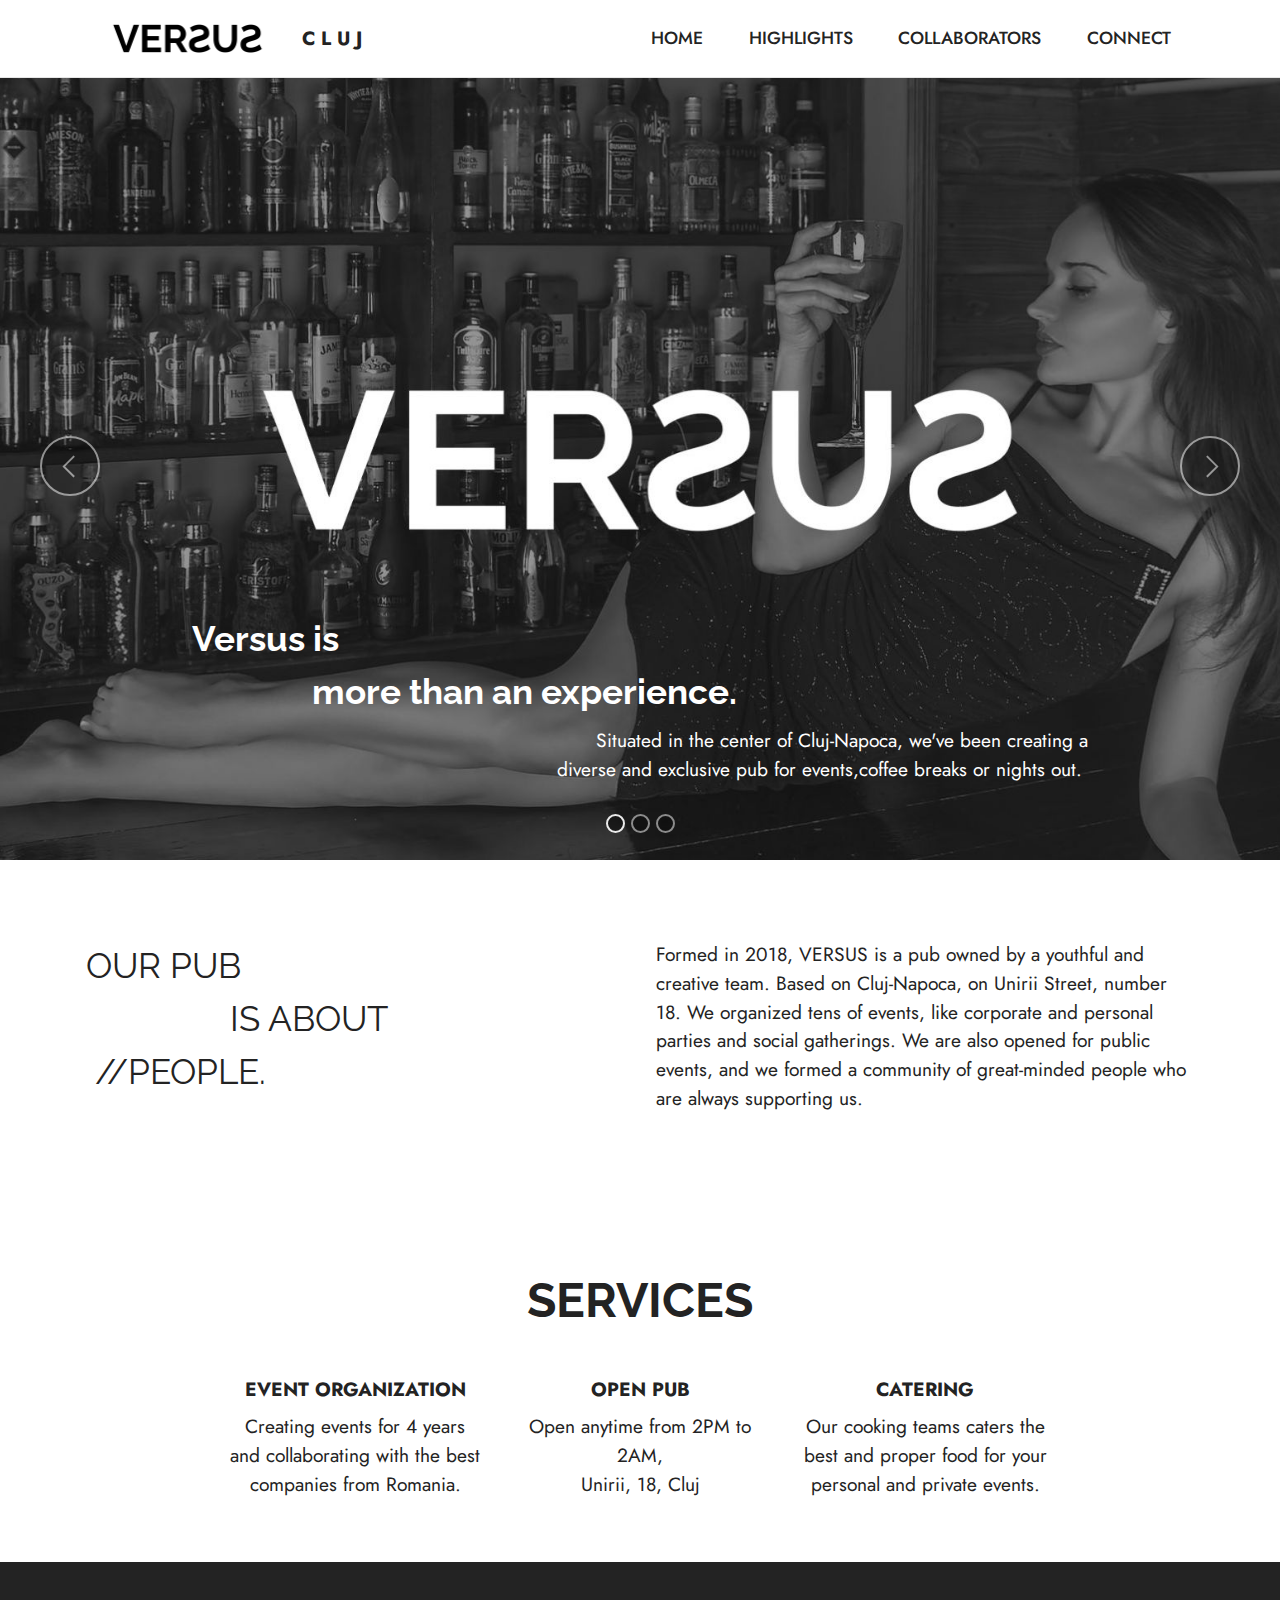
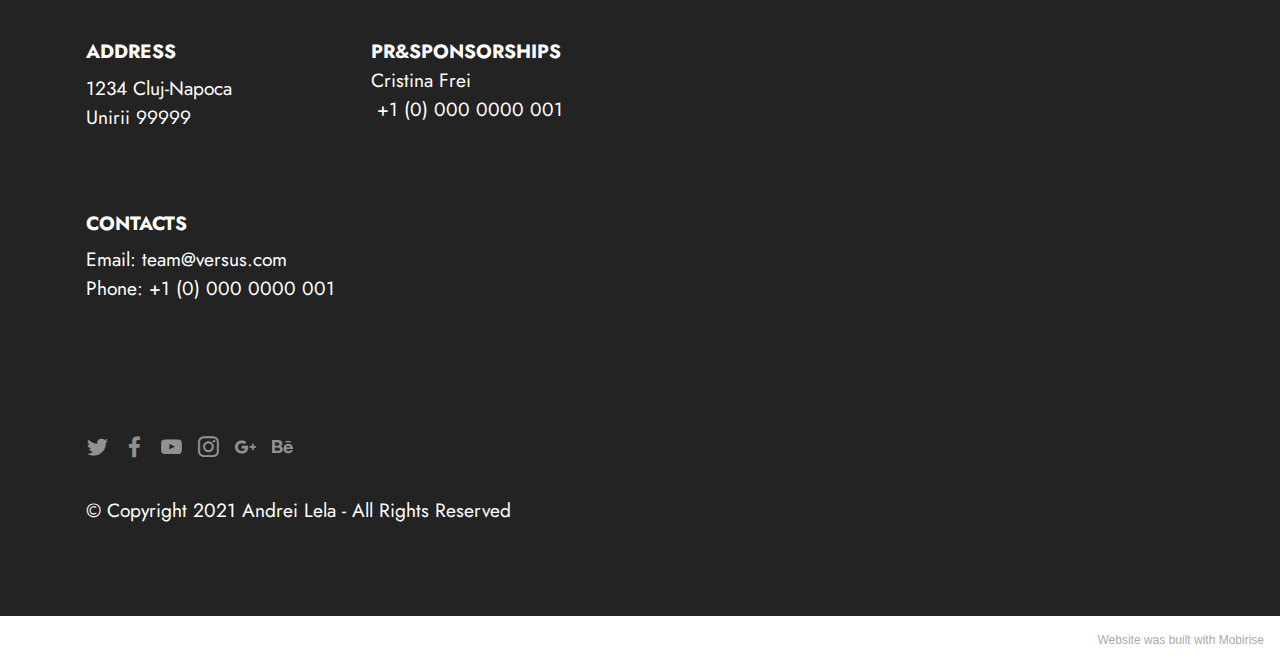
<file: index.html>
<!DOCTYPE html>
<html  >
<head>
  <!-- Site made with Mobirise Website Builder v5.5.5, https://mobirise.com -->
  <meta charset="UTF-8">
  <meta http-equiv="X-UA-Compatible" content="IE=edge">
  <meta name="generator" content="Mobirise v5.5.5, mobirise.com">
  <meta name="viewport" content="width=device-width, initial-scale=1, minimum-scale=1">
  <link rel="shortcut icon" href="assets/images/logocareershiftcolor-1-408x122.png" type="image/x-icon">
  <meta name="description" content="">
  
  
  <title>Home</title>
  <link rel="stylesheet" href="assets/web/assets/mobirise-icons2/mobirise2.css">
  <link rel="stylesheet" href="assets/web/assets/mobirise-icons-bold/mobirise-icons-bold.css">
  <link rel="stylesheet" href="assets/bootstrap/css/bootstrap.min.css">
  <link rel="stylesheet" href="assets/bootstrap/css/bootstrap-grid.min.css">
  <link rel="stylesheet" href="assets/bootstrap/css/bootstrap-reboot.min.css">
  <link rel="stylesheet" href="assets/dropdown/css/style.css">
  <link rel="stylesheet" href="assets/socicon/css/styles.css">
  <link rel="stylesheet" href="assets/theme/css/style.css">
  <link rel="preload" href="https://fonts.googleapis.com/css?family=Raleway:100,200,300,400,500,600,700,800,900,100i,200i,300i,400i,500i,600i,700i,800i,900i&display=swap" as="style" onload="this.onload=null;this.rel='stylesheet'">
  <noscript><link rel="stylesheet" href="https://fonts.googleapis.com/css?family=Raleway:100,200,300,400,500,600,700,800,900,100i,200i,300i,400i,500i,600i,700i,800i,900i&display=swap"></noscript>
  <link rel="preload" href="https://fonts.googleapis.com/css?family=Jost:100,200,300,400,500,600,700,800,900,100i,200i,300i,400i,500i,600i,700i,800i,900i&display=swap" as="style" onload="this.onload=null;this.rel='stylesheet'">
  <noscript><link rel="stylesheet" href="https://fonts.googleapis.com/css?family=Jost:100,200,300,400,500,600,700,800,900,100i,200i,300i,400i,500i,600i,700i,800i,900i&display=swap"></noscript>
  <link rel="preload" as="style" href="assets/mobirise/css/mbr-additional.css"><link rel="stylesheet" href="assets/mobirise/css/mbr-additional.css" type="text/css">
  
  
  
  
</head>
<body>
  
  <section data-bs-version="5.1" class="menu cid-s48OLK6784" once="menu" id="menu1-h">
    
    <nav class="navbar navbar-dropdown navbar-fixed-top navbar-expand-lg">
        <div class="container">
            <div class="navbar-brand">
                <span class="navbar-logo">
                    
                        <img src="assets/images/logocareershiftcolor-1-408x122.png" alt="Mobirise" style="height: 3.8rem;">
                    
                </span>
                <span class="navbar-caption-wrap"><a class="navbar-caption text-black display-7" href="https://mobiri.se">C L U J</a></span>
            </div>
            <button class="navbar-toggler" type="button" data-toggle="collapse" data-bs-toggle="collapse" data-target="#navbarSupportedContent" data-bs-target="#navbarSupportedContent" aria-controls="navbarNavAltMarkup" aria-expanded="false" aria-label="Toggle navigation">
                <div class="hamburger">
                    <span></span>
                    <span></span>
                    <span></span>
                    <span></span>
                </div>
            </button>
            <div class="collapse navbar-collapse" id="navbarSupportedContent">
                <ul class="navbar-nav nav-dropdown nav-right" data-app-modern-menu="true"><li class="nav-item"><a class="nav-link link text-black text-primary display-4" href="index.html" aria-expanded="false">HOME</a></li><li class="nav-item"><a class="nav-link link text-black text-primary display-4" href="page1.html">HIGHLIGHTS</a></li><li class="nav-item"><a class="nav-link link text-black text-primary display-4" href="page2.html">COLLABORATORS</a></li><li class="nav-item"><a class="nav-link link text-black text-primary display-4" href="page3.html">CONNECT</a></li></ul>
                
                
            </div>
        </div>
    </nav>

</section>

<section data-bs-version="5.1" class="slider1 cid-sSe9dh7DpG" id="slider1-o">
    
    <div class="carousel slide" id="sSiQAVO1tY" data-interval="5000" data-bs-interval="5000">
        <ol class="carousel-indicators">
            <li data-slide-to="0" data-bs-slide-to="0" class="active" data-target="#sSiQAVO1tY" data-bs-target="#sSiQAVO1tY"></li><li data-slide-to="1" data-bs-slide-to="1" class="" data-target="#sSiQAVO1tY" data-bs-target="#sSiQAVO1tY"></li><li data-slide-to="2" data-bs-slide-to="2" class="" data-target="#sSiQAVO1tY" data-bs-target="#sSiQAVO1tY"></li>
            
            
        </ol>
        <div class="carousel-inner">
            
            
            <div class="carousel-item slider-image item active">
                <div class="item-wrapper">
                    <img class="d-block w-100" src="assets/images/background4-1900x967.jpg" data-slide-to="0" data-bs-slide-to="0">
                    
                    <div class="carousel-caption">
                        <h5 class="mbr-section-subtitle mbr-fonts-style display-5"><strong>Versus is</strong><br><strong>&nbsp; &nbsp; &nbsp; &nbsp; &nbsp; &nbsp; &nbsp; &nbsp;more than an experience.&nbsp;</strong></h5>
                        <p class="mbr-section-text mbr-fonts-style display-7">Situated in the center of Cluj-Napoca, we've been creating a<br>diverse and exclusive pub for events,coffee breaks or nights out.&nbsp;</p>
                    </div>
                </div>
            </div><div class="carousel-item slider-image item">
                <div class="item-wrapper">
                    <img class="d-block w-100" src="assets/images/background3-1900x967.jpg" data-slide-to="1" data-bs-slide-to="1">
                    
                    <div class="carousel-caption">
                        <h5 class="mbr-section-subtitle mbr-fonts-style display-5"><strong>On Christmas, we celebrate</strong></h5>
                        <p class="mbr-section-text mbr-fonts-style display-7">We are organizing a Christmas special party this year. <br>24 DECEMBER// DJ IANCOO</p>
                    </div>
                </div>
            </div><div class="carousel-item slider-image item">
                <div class="item-wrapper">
                    <img class="d-block w-100" src="assets/images/background5-1900x967.jpg" data-slide-to="2" data-bs-slide-to="2">
                    
                    <div class="carousel-caption">
                        <h5 class="mbr-section-subtitle mbr-fonts-style display-5"><strong>Drink or tell//party</strong></h5>
                        <p class="mbr-section-text mbr-fonts-style display-7">We are organizing our last party before the End of the year, <br>so you can step in the new year freely<br>27 DECEMBER// DJ VODOO</p>
                    </div>
                </div>
            </div>
        </div>
        <a class="carousel-control carousel-control-prev" role="button" data-slide="prev" data-bs-slide="prev" href="#sSiQAVO1tY">
            <span class="mobi-mbri mobi-mbri-arrow-prev" aria-hidden="true"></span>
            <span class="sr-only visually-hidden">Previous</span>
        </a>
        <a class="carousel-control carousel-control-next" role="button" data-slide="next" data-bs-slide="next" href="#sSiQAVO1tY">
            <span class="mobi-mbri mobi-mbri-arrow-next" aria-hidden="true"></span>
            <span class="sr-only visually-hidden">Next</span>
        </a>
    </div>
</section>

<section data-bs-version="5.1" class="content10 cid-sSgK0eT11Z" id="content10-12">
    
    <div class="container">
        <div class="row justify-content-center">
            <div class="col-12 col-md">
                
                <h6 class="mbr-section-subtitle mbr-fonts-style mb-4 display-5">
                    OUR PUB<br>&nbsp; &nbsp; &nbsp; &nbsp; &nbsp; &nbsp; &nbsp; &nbsp; IS ABOUT&nbsp;<br>&nbsp;//PEOPLE.<br></h6>
            </div>
            <div class="col-md-12 col-lg-6">
                <p class="mbr-text mbr-fonts-style display-7">Formed in 2018, VERSUS is a pub owned by a youthful and creative team. Based on Cluj-Napoca, on Unirii Street, number 18. We organized tens of events, like corporate and personal parties and social gatherings. We are also opened for public events, and we formed a community of great-minded people who are always supporting us. </p>
            </div>
        </div>
    </div>
</section>

<section data-bs-version="5.1" class="features1 cid-sSh2O9lY6A" id="features1-1b">
    

    
    <div class="container">
        <div class="row">
            <div class="col-12 col-lg-9">
                <h3 class="mbr-section-title mbr-fonts-style align-center mb-0 display-2">
                    <strong>SERVICES</strong></h3>
                
            </div>
        </div>
        <div class="row">
            <div class="card col-12 col-md-6 col-lg-3">
                <div class="card-wrapper">
                    <div class="card-box align-center">
                        
                        <h5 class="card-title mbr-fonts-style display-7"><strong>EVENT ORGANIZATION</strong></h5>
                        <p class="card-text mbr-fonts-style display-7">Creating events for 4 years and collaborating with the best companies from Romania.</p>
                    </div>
                </div>
            </div>
            <div class="card col-12 col-md-6 col-lg-3">
                <div class="card-wrapper">
                    <div class="card-box align-center">
                        
                        <h5 class="card-title mbr-fonts-style display-7"><strong>OPEN PUB</strong></h5>
                        <p class="card-text mbr-fonts-style display-7">Open anytime from 2PM to 2AM,<br>Unirii, 18, Cluj</p>
                    </div>
                </div>
            </div>
            <div class="card col-12 col-md-6 col-lg-3">
                <div class="card-wrapper">
                    <div class="card-box align-center">
                        
                        <h5 class="card-title mbr-fonts-style display-7"><strong>CATERING</strong></h5>
                        <p class="card-text mbr-fonts-style display-7">Our cooking teams caters the best and proper food for your personal and private events.</p>
                    </div>
                </div>
            </div>
            
        </div>
    </div>
</section>

<section data-bs-version="5.1" class="footer6 cid-sSeb0EgHhP" once="footers" id="footer6-p">

    

    

    <div class="container">
        <div class="row content mbr-white">
            <div class="col-12 col-md-3 mbr-fonts-style display-7">
                <h5 class="mbr-section-subtitle mbr-fonts-style mb-2 display-7">
                    <strong>ADDRESS</strong></h5>
                <p class="mbr-text mbr-fonts-style display-7">
                    1234 Cluj-Napoca<br>Unirii 99999
                </p> <br>
                <h5 class="mbr-section-subtitle mbr-fonts-style mb-2 mt-4 display-7">
                    <strong>CONTACTS</strong></h5>
                <p class="mbr-text mbr-fonts-style mb-4 display-7">
                    Email: team@versus.com <br>
                    Phone: +1 (0) 000 0000 001 <br><br></p>
            </div>
            <div class="col-12 col-md-3 mbr-fonts-style display-7">
                <h5 class="mbr-section-subtitle mbr-fonts-style mb-2 display-7"><strong>PR&amp;SPONSORSHIPS</strong><br>Cristina Frei<br>&nbsp;+1 (0) 000 0000 001</h5>
                <ul class="list mbr-fonts-style mb-4 display-4">
                    <li class="mbr-text item-wrap"><br></li>
                </ul>
                <h5 class="mbr-section-subtitle mbr-fonts-style mb-2 mt-5 display-7"></h5>
                <p class="mbr-text mbr-fonts-style mb-4 display-7"></p>
            </div>
            <div class="col-12 col-md-6">
                <div class="google-map"><iframe frameborder="0" style="border:0" src="https://www.google.com/maps/embed/v1/place?key=AIzaSyCZI5F_k6S1k46ujh0SNrapM89f7mJxd30&amp;q=Cluj Napoca, Unirii" allowfullscreen=""></iframe></div>
            </div>
            <div class="col-md-6">
                <div class="social-list align-left">
                    <div class="soc-item">
                        <a href="https://twitter.com/eusuntselly" target="_blank">
                            <span class="mbr-iconfont mbr-iconfont-social socicon-twitter socicon"></span>
                        </a>
                    </div>
                    <div class="soc-item">
                        <a href="https://www.facebook.com/Retetecalamama" target="_blank">
                            <span class="mbr-iconfont mbr-iconfont-social socicon-facebook socicon"></span>
                        </a>
                    </div>
                    <div class="soc-item">
                        <a href="https://www.youtube.com/channel/UCR7biAlnpQsATX5mPJ5Ldkw" target="_blank">
                            <span class="mbr-iconfont mbr-iconfont-social socicon-youtube socicon"></span>
                        </a>
                    </div>
                    <div class="soc-item">
                        <a href="https://www.instagram.com/depresiazilnica/" target="_blank">
                            <span class="mbr-iconfont mbr-iconfont-social socicon-instagram socicon"></span>
                        </a>
                    </div>
                    <div class="soc-item">
                        <a href="https://c.tenor.com/Z6cq1b7Pp4MAAAAM/taraji-phenson-boy-bye.gif" target="_blank">
                            <span class="mbr-iconfont mbr-iconfont-social socicon-googleplus socicon"></span>
                        </a>
                    </div>
                    <div class="soc-item">
                        <a href="https://www.behance.net/lelaandrei" target="_blank">
                            <span class="mbr-iconfont mbr-iconfont-social socicon-behance socicon"></span>
                        </a>
                    </div>
                </div>
            </div>
        </div>
        <div class="footer-lower">
            <div class="media-container-row">
                <div class="col-sm-12">
                    <hr>
                </div>
            </div>
            <div class="col-sm-12 copyright pl-0">
                <p class="mbr-text mbr-fonts-style mbr-white display-7">
                    © Copyright 2021 Andrei Lela - All Rights Reserved
                </p>
            </div>
        </div>
    </div>
</section><section style="background-color: #fff; font-family: -apple-system, BlinkMacSystemFont, 'Segoe UI', 'Roboto', 'Helvetica Neue', Arial, sans-serif; color:#aaa; font-size:12px; padding: 0; align-items: center; display: flex;"><a href="https://mobirise.site/z" style="flex: 1 1; height: 3rem; padding-left: 1rem;"></a><p style="flex: 0 0 auto; margin:0; padding-right:1rem;">Website was <a href="https://mobirise.site/g" style="color:#aaa;">built</a> with Mobirise</p></section><script src="assets/bootstrap/js/bootstrap.bundle.min.js"></script>  <script src="assets/smoothscroll/smooth-scroll.js"></script>  <script src="assets/ytplayer/index.js"></script>  <script src="assets/dropdown/js/navbar-dropdown.js"></script>  <script src="assets/theme/js/script.js"></script>  
  
  
</body>
</html>
</file>
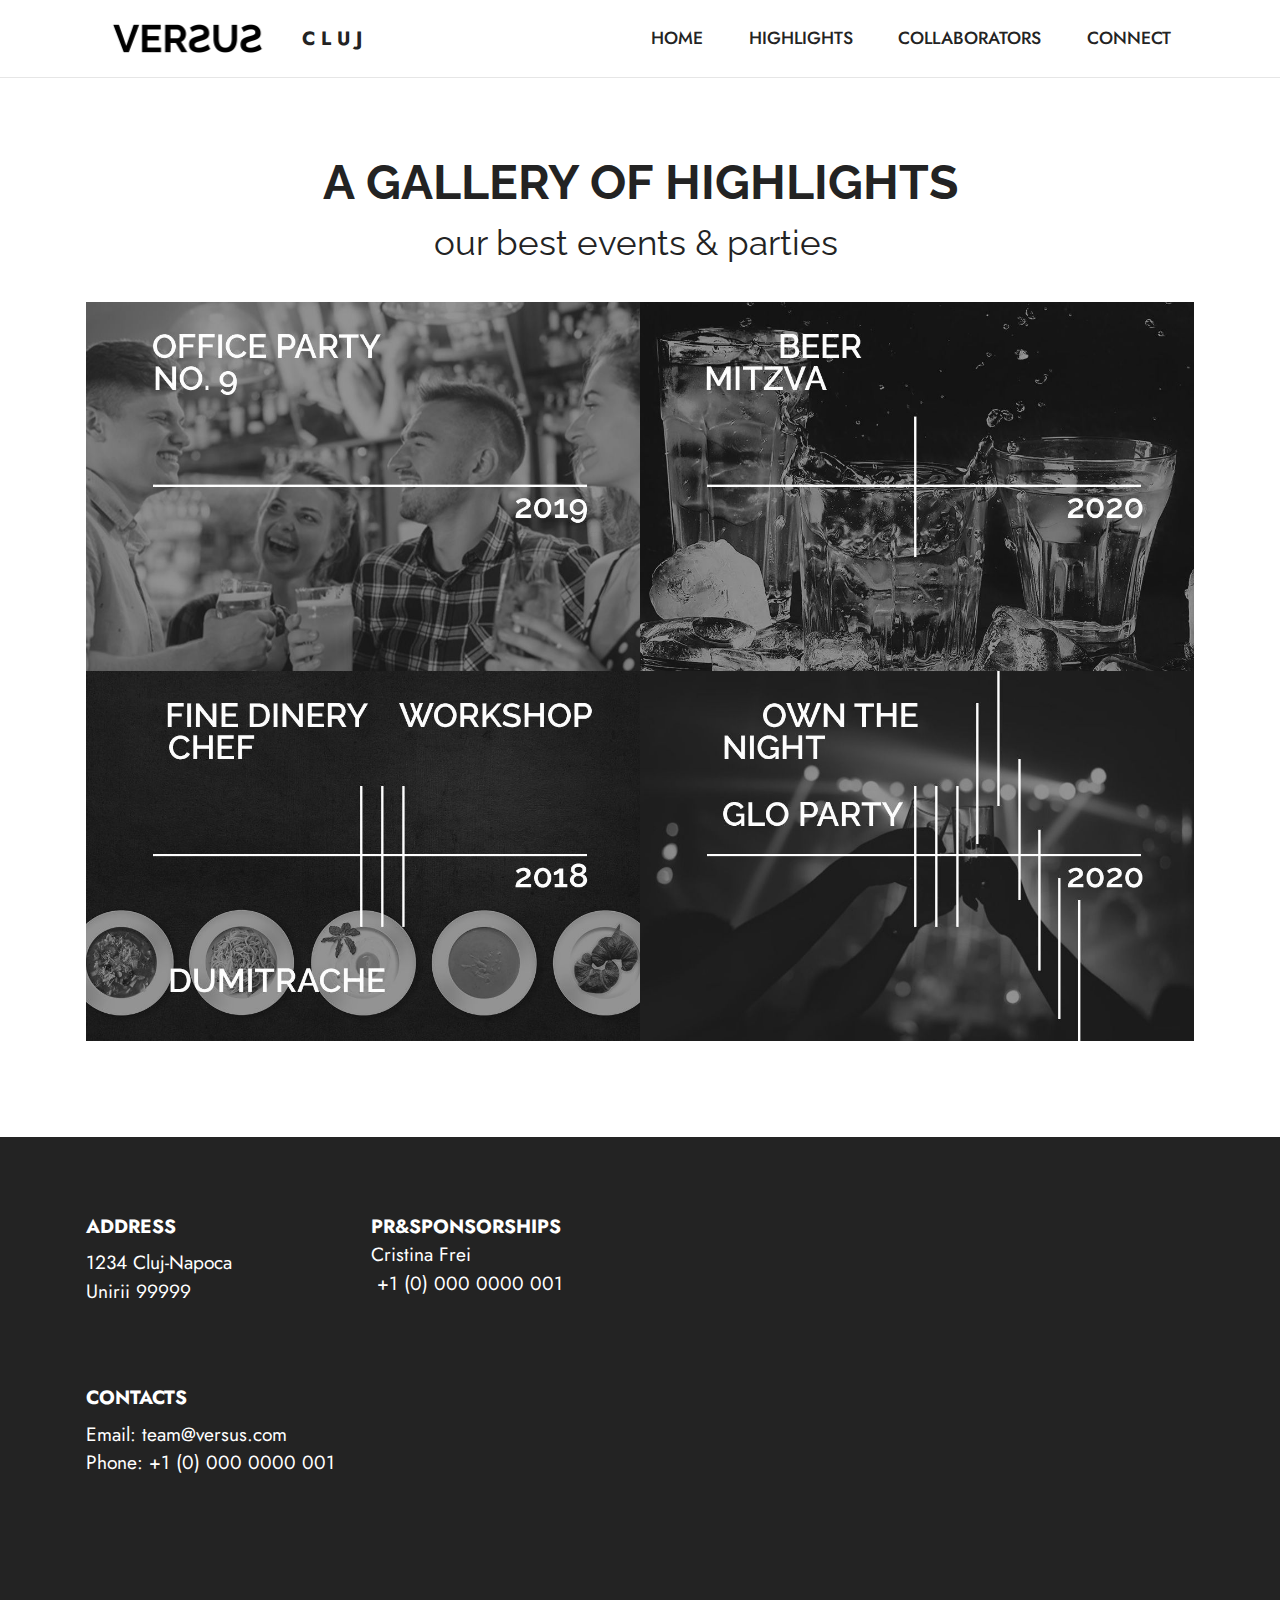
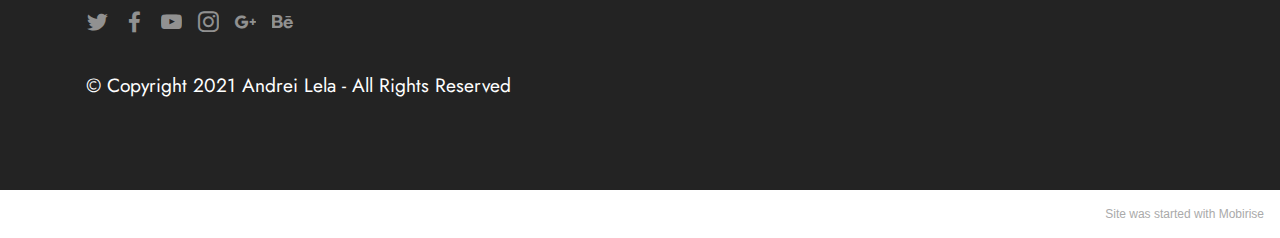
<file: page1.html>
<!DOCTYPE html>
<html  >
<head>
  <!-- Site made with Mobirise Website Builder v5.5.5, https://mobirise.com -->
  <meta charset="UTF-8">
  <meta http-equiv="X-UA-Compatible" content="IE=edge">
  <meta name="generator" content="Mobirise v5.5.5, mobirise.com">
  <meta name="viewport" content="width=device-width, initial-scale=1, minimum-scale=1">
  <link rel="shortcut icon" href="assets/images/logocareershiftcolor-1-408x122.png" type="image/x-icon">
  <meta name="description" content="">
  
  
  <title>ABOUT</title>
  <link rel="stylesheet" href="assets/web/assets/mobirise-icons2/mobirise2.css">
  <link rel="stylesheet" href="assets/bootstrap/css/bootstrap.min.css">
  <link rel="stylesheet" href="assets/bootstrap/css/bootstrap-grid.min.css">
  <link rel="stylesheet" href="assets/bootstrap/css/bootstrap-reboot.min.css">
  <link rel="stylesheet" href="assets/dropdown/css/style.css">
  <link rel="stylesheet" href="assets/socicon/css/styles.css">
  <link rel="stylesheet" href="assets/theme/css/style.css">
  <link rel="preload" href="https://fonts.googleapis.com/css?family=Raleway:100,200,300,400,500,600,700,800,900,100i,200i,300i,400i,500i,600i,700i,800i,900i&display=swap" as="style" onload="this.onload=null;this.rel='stylesheet'">
  <noscript><link rel="stylesheet" href="https://fonts.googleapis.com/css?family=Raleway:100,200,300,400,500,600,700,800,900,100i,200i,300i,400i,500i,600i,700i,800i,900i&display=swap"></noscript>
  <link rel="preload" href="https://fonts.googleapis.com/css?family=Jost:100,200,300,400,500,600,700,800,900,100i,200i,300i,400i,500i,600i,700i,800i,900i&display=swap" as="style" onload="this.onload=null;this.rel='stylesheet'">
  <noscript><link rel="stylesheet" href="https://fonts.googleapis.com/css?family=Jost:100,200,300,400,500,600,700,800,900,100i,200i,300i,400i,500i,600i,700i,800i,900i&display=swap"></noscript>
  <link rel="preload" as="style" href="assets/mobirise/css/mbr-additional.css"><link rel="stylesheet" href="assets/mobirise/css/mbr-additional.css" type="text/css">
  
  
  
  
</head>
<body>
  
  <section data-bs-version="5.1" class="menu cid-s48OLK6784" once="menu" id="menu1-q">
    
    <nav class="navbar navbar-dropdown navbar-fixed-top navbar-expand-lg">
        <div class="container">
            <div class="navbar-brand">
                <span class="navbar-logo">
                    
                        <img src="assets/images/logocareershiftcolor-1-408x122.png" alt="Mobirise" style="height: 3.8rem;">
                    
                </span>
                <span class="navbar-caption-wrap"><a class="navbar-caption text-black display-7" href="https://mobiri.se">C L U J</a></span>
            </div>
            <button class="navbar-toggler" type="button" data-toggle="collapse" data-bs-toggle="collapse" data-target="#navbarSupportedContent" data-bs-target="#navbarSupportedContent" aria-controls="navbarNavAltMarkup" aria-expanded="false" aria-label="Toggle navigation">
                <div class="hamburger">
                    <span></span>
                    <span></span>
                    <span></span>
                    <span></span>
                </div>
            </button>
            <div class="collapse navbar-collapse" id="navbarSupportedContent">
                <ul class="navbar-nav nav-dropdown nav-right" data-app-modern-menu="true"><li class="nav-item"><a class="nav-link link text-black text-primary display-4" href="index.html" aria-expanded="false">HOME</a></li><li class="nav-item"><a class="nav-link link text-black text-primary display-4" href="page1.html">HIGHLIGHTS</a></li><li class="nav-item"><a class="nav-link link text-black text-primary display-4" href="page2.html">COLLABORATORS</a></li><li class="nav-item"><a class="nav-link link text-black text-primary display-4" href="page3.html">CONNECT</a></li></ul>
                
                
            </div>
        </div>
    </nav>

</section>

<section data-bs-version="5.1" class="gallery4 mbr-gallery cid-sSeyzrs7UW" id="gallery4-t">
    

    

    <div class="container">
        <div class="mbr-section-head">
            <h3 class="mbr-section-title mbr-fonts-style align-center m-0 display-2"><strong>A GALLERY OF HIGHLIGHTS</strong></h3>
            <h4 class="mbr-section-subtitle mbr-fonts-style align-center mb-0 mt-2 display-5">our best events &amp; parties&nbsp;</h4>
        </div>
        <div class="row mbr-gallery mt-4">
            <div class="col-12 col-md-6 col-lg-6 item gallery-image">
                <div class="item-wrapper" data-toggle="modal" data-bs-toggle="modal" data-target="#sSiQBgsI54-modal" data-bs-target="#sSiQBgsI54-modal">
                    <img class="w-100" src="assets/images/features1-1000x667.jpg" alt="" data-slide-to="0" data-bs-slide-to="0" data-target="#lb-sSiQBgsI54" data-bs-target="#lb-sSiQBgsI54">
                    <div class="icon-wrapper">
                        <span class="mobi-mbri mobi-mbri-search mbr-iconfont mbr-iconfont-btn"></span>
                    </div>
                </div>
                
            </div>
            <div class="col-12 col-md-6 col-lg-6 item gallery-image">
                <div class="item-wrapper" data-toggle="modal" data-bs-toggle="modal" data-target="#sSiQBgsI54-modal" data-bs-target="#sSiQBgsI54-modal">
                    <img class="w-100" src="assets/images/features12-1000x667.jpg" alt="" data-slide-to="1" data-bs-slide-to="1" data-target="#lb-sSiQBgsI54" data-bs-target="#lb-sSiQBgsI54">
                    <div class="icon-wrapper">
                        <span class="mobi-mbri mobi-mbri-search mbr-iconfont mbr-iconfont-btn"></span>
                    </div>
                </div>
                
            </div>
            <div class="col-12 col-md-6 col-lg-6 item gallery-image">
                <div class="item-wrapper" data-toggle="modal" data-bs-toggle="modal" data-target="#sSiQBgsI54-modal" data-bs-target="#sSiQBgsI54-modal">
                    <img class="w-100" src="assets/images/features123-1000x667.jpg" alt="" data-slide-to="2" data-bs-slide-to="2" data-target="#lb-sSiQBgsI54" data-bs-target="#lb-sSiQBgsI54">
                    <div class="icon-wrapper">
                        <span class="mobi-mbri mobi-mbri-search mbr-iconfont mbr-iconfont-btn"></span>
                    </div>
                </div>
                
            </div>
            <div class="col-12 col-md-6 col-lg-6 item gallery-image">
                <div class="item-wrapper" data-toggle="modal" data-bs-toggle="modal" data-target="#sSiQBgsI54-modal" data-bs-target="#sSiQBgsI54-modal">
                    <img class="w-100" src="assets/images/features1234-1000x667.jpg" alt="" data-slide-to="3" data-bs-slide-to="3" data-target="#lb-sSiQBgsI54" data-bs-target="#lb-sSiQBgsI54">
                    <div class="icon-wrapper">
                        <span class="mobi-mbri mobi-mbri-search mbr-iconfont mbr-iconfont-btn"></span>
                    </div>
                </div>
                
            </div>
        </div>

        <div class="modal mbr-slider" tabindex="-1" role="dialog" aria-hidden="true" id="sSiQBgsI54-modal">
            <div class="modal-dialog" role="document">
                <div class="modal-content">
                    <div class="modal-body">
                        <div class="carousel slide" id="lb-sSiQBgsI54" data-interval="5000" data-bs-interval="5000">
                            <div class="carousel-inner">
                                <div class="carousel-item active">
                                    <img class="d-block w-100" src="assets/images/features1-1000x667.jpg" alt="">
                                </div>
                                <div class="carousel-item">
                                    <img class="d-block w-100" src="assets/images/features12-1000x667.jpg" alt="">
                                </div>
                                <div class="carousel-item">
                                    <img class="d-block w-100" src="assets/images/features123-1000x667.jpg" alt="">
                                </div>
                                <div class="carousel-item">
                                    <img class="d-block w-100" src="assets/images/features1234-1000x667.jpg" alt="">
                                </div>
                            </div>
                            <ol class="carousel-indicators">
                                <li data-slide-to="0" data-bs-slide-to="0" class="active" data-target="#lb-sSiQBgsI54" data-bs-target="#lb-sSiQBgsI54"></li>
                                <li data-slide-to="1" data-bs-slide-to="1" data-target="#lb-sSiQBgsI54" data-bs-target="#lb-sSiQBgsI54"></li>
                                <li data-slide-to="2" data-bs-slide-to="2" data-target="#lb-sSiQBgsI54" data-bs-target="#lb-sSiQBgsI54"></li>
                                <li data-slide-to="3" data-bs-slide-to="3" data-target="#lb-sSiQBgsI54" data-bs-target="#lb-sSiQBgsI54"></li>
                            </ol>
                            <a role="button" href="" class="close" data-dismiss="modal" data-bs-dismiss="modal" aria-label="Close">
                            </a>
                            <a class="carousel-control-prev carousel-control" role="button" data-slide="prev" data-bs-slide="prev" href="#lb-sSiQBgsI54">
                                <span class="mobi-mbri mobi-mbri-arrow-prev" aria-hidden="true"></span>
                                <span class="sr-only visually-hidden">Previous</span>
                            </a>
                            <a class="carousel-control-next carousel-control" role="button" data-slide="next" data-bs-slide="next" href="#lb-sSiQBgsI54">
                                <span class="mobi-mbri mobi-mbri-arrow-next" aria-hidden="true"></span>
                                <span class="sr-only visually-hidden">Next</span>
                            </a>
                        </div>
                    </div>
                </div>
            </div>
        </div>
    </div>
</section>

<section data-bs-version="5.1" class="footer6 cid-sSeb0EgHhP" once="footers" id="footer6-r">

    

    

    <div class="container">
        <div class="row content mbr-white">
            <div class="col-12 col-md-3 mbr-fonts-style display-7">
                <h5 class="mbr-section-subtitle mbr-fonts-style mb-2 display-7">
                    <strong>ADDRESS</strong></h5>
                <p class="mbr-text mbr-fonts-style display-7">
                    1234 Cluj-Napoca<br>Unirii 99999
                </p> <br>
                <h5 class="mbr-section-subtitle mbr-fonts-style mb-2 mt-4 display-7">
                    <strong>CONTACTS</strong></h5>
                <p class="mbr-text mbr-fonts-style mb-4 display-7">
                    Email: team@versus.com <br>
                    Phone: +1 (0) 000 0000 001 <br><br></p>
            </div>
            <div class="col-12 col-md-3 mbr-fonts-style display-7">
                <h5 class="mbr-section-subtitle mbr-fonts-style mb-2 display-7"><strong>PR&amp;SPONSORSHIPS</strong><br>Cristina Frei<br>&nbsp;+1 (0) 000 0000 001</h5>
                <ul class="list mbr-fonts-style mb-4 display-4">
                    <li class="mbr-text item-wrap"><br></li>
                </ul>
                <h5 class="mbr-section-subtitle mbr-fonts-style mb-2 mt-5 display-7"></h5>
                <p class="mbr-text mbr-fonts-style mb-4 display-7"></p>
            </div>
            <div class="col-12 col-md-6">
                <div class="google-map"><iframe frameborder="0" style="border:0" src="https://www.google.com/maps/embed/v1/place?key=AIzaSyDk89J4FSunMF33ruMVWJaJht_Ro0kvoXs&amp;q=Cluj Napoca, Unirii" allowfullscreen=""></iframe></div>
            </div>
            <div class="col-md-6">
                <div class="social-list align-left">
                    <div class="soc-item">
                        <a href="https://twitter.com/eusuntselly" target="_blank">
                            <span class="mbr-iconfont mbr-iconfont-social socicon-twitter socicon"></span>
                        </a>
                    </div>
                    <div class="soc-item">
                        <a href="https://www.facebook.com/Retetecalamama" target="_blank">
                            <span class="mbr-iconfont mbr-iconfont-social socicon-facebook socicon"></span>
                        </a>
                    </div>
                    <div class="soc-item">
                        <a href="https://www.youtube.com/channel/UCR7biAlnpQsATX5mPJ5Ldkw" target="_blank">
                            <span class="mbr-iconfont mbr-iconfont-social socicon-youtube socicon"></span>
                        </a>
                    </div>
                    <div class="soc-item">
                        <a href="https://www.instagram.com/depresiazilnica/" target="_blank">
                            <span class="mbr-iconfont mbr-iconfont-social socicon-instagram socicon"></span>
                        </a>
                    </div>
                    <div class="soc-item">
                        <a href="https://c.tenor.com/Z6cq1b7Pp4MAAAAM/taraji-phenson-boy-bye.gif" target="_blank">
                            <span class="mbr-iconfont mbr-iconfont-social socicon-googleplus socicon"></span>
                        </a>
                    </div>
                    <div class="soc-item">
                        <a href="https://www.behance.net/lelaandrei" target="_blank">
                            <span class="mbr-iconfont mbr-iconfont-social socicon-behance socicon"></span>
                        </a>
                    </div>
                </div>
            </div>
        </div>
        <div class="footer-lower">
            <div class="media-container-row">
                <div class="col-sm-12">
                    <hr>
                </div>
            </div>
            <div class="col-sm-12 copyright pl-0">
                <p class="mbr-text mbr-fonts-style mbr-white display-7">
                    © Copyright 2021 Andrei Lela - All Rights Reserved
                </p>
            </div>
        </div>
    </div>
</section><section style="background-color: #fff; font-family: -apple-system, BlinkMacSystemFont, 'Segoe UI', 'Roboto', 'Helvetica Neue', Arial, sans-serif; color:#aaa; font-size:12px; padding: 0; align-items: center; display: flex;"><a href="https://mobirise.site/v" style="flex: 1 1; height: 3rem; padding-left: 1rem;"></a><p style="flex: 0 0 auto; margin:0; padding-right:1rem;">Site <a href="https://mobirise.site/f" style="color:#aaa;">was started</a> with Mobirise</p></section><script src="assets/bootstrap/js/bootstrap.bundle.min.js"></script>  <script src="assets/smoothscroll/smooth-scroll.js"></script>  <script src="assets/ytplayer/index.js"></script>  <script src="assets/dropdown/js/navbar-dropdown.js"></script>  <script src="assets/theme/js/script.js"></script>  
  
  
</body>
</html>
</file>
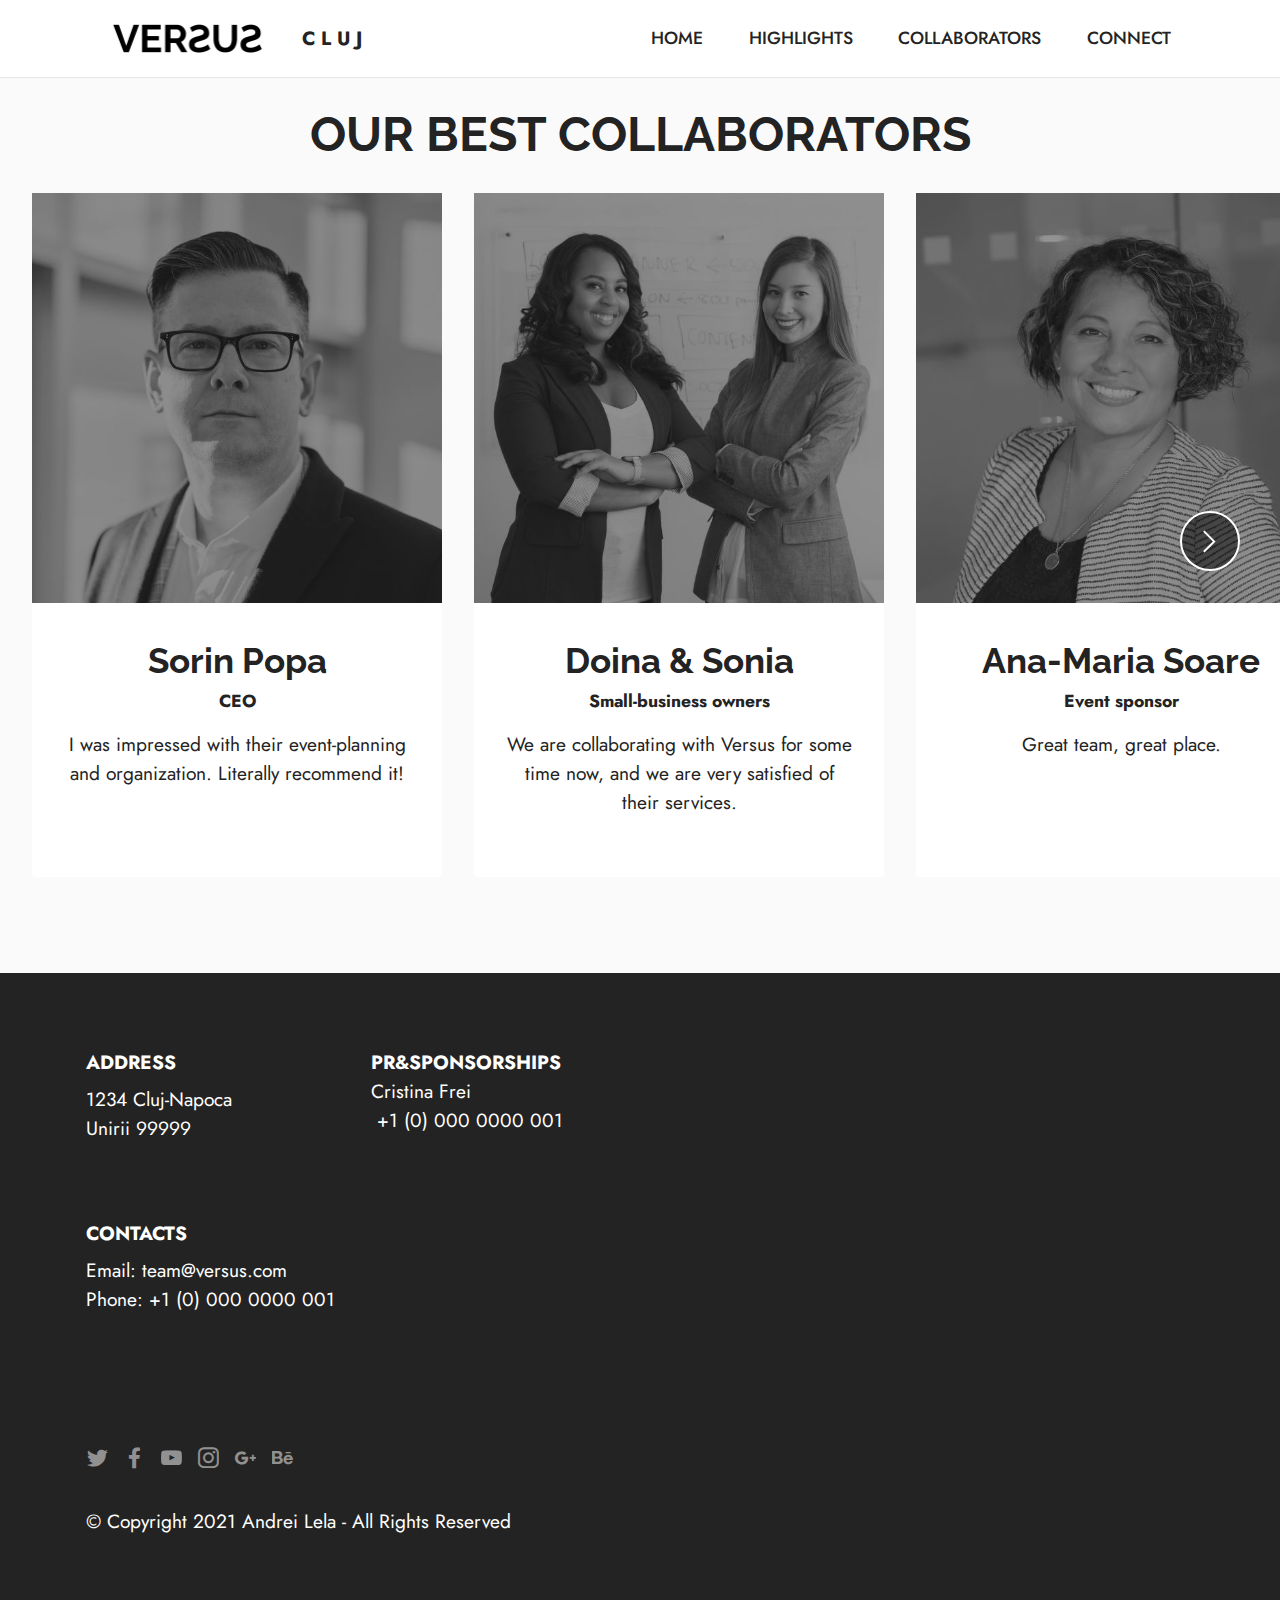
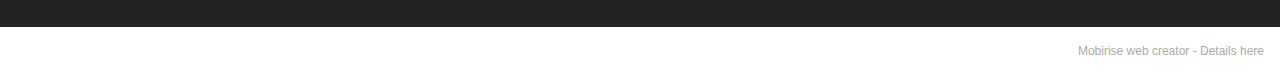
<file: page2.html>
<!DOCTYPE html>
<html  >
<head>
  <!-- Site made with Mobirise Website Builder v5.5.5, https://mobirise.com -->
  <meta charset="UTF-8">
  <meta http-equiv="X-UA-Compatible" content="IE=edge">
  <meta name="generator" content="Mobirise v5.5.5, mobirise.com">
  <meta name="viewport" content="width=device-width, initial-scale=1, minimum-scale=1">
  <link rel="shortcut icon" href="assets/images/logocareershiftcolor-1-408x122.png" type="image/x-icon">
  <meta name="description" content="">
  
  
  <title>PEOPLE</title>
  <link rel="stylesheet" href="assets/web/assets/mobirise-icons2/mobirise2.css">
  <link rel="stylesheet" href="assets/bootstrap/css/bootstrap.min.css">
  <link rel="stylesheet" href="assets/bootstrap/css/bootstrap-grid.min.css">
  <link rel="stylesheet" href="assets/bootstrap/css/bootstrap-reboot.min.css">
  <link rel="stylesheet" href="assets/dropdown/css/style.css">
  <link rel="stylesheet" href="assets/socicon/css/styles.css">
  <link rel="stylesheet" href="assets/theme/css/style.css">
  <link rel="preload" href="https://fonts.googleapis.com/css?family=Raleway:100,200,300,400,500,600,700,800,900,100i,200i,300i,400i,500i,600i,700i,800i,900i&display=swap" as="style" onload="this.onload=null;this.rel='stylesheet'">
  <noscript><link rel="stylesheet" href="https://fonts.googleapis.com/css?family=Raleway:100,200,300,400,500,600,700,800,900,100i,200i,300i,400i,500i,600i,700i,800i,900i&display=swap"></noscript>
  <link rel="preload" href="https://fonts.googleapis.com/css?family=Jost:100,200,300,400,500,600,700,800,900,100i,200i,300i,400i,500i,600i,700i,800i,900i&display=swap" as="style" onload="this.onload=null;this.rel='stylesheet'">
  <noscript><link rel="stylesheet" href="https://fonts.googleapis.com/css?family=Jost:100,200,300,400,500,600,700,800,900,100i,200i,300i,400i,500i,600i,700i,800i,900i&display=swap"></noscript>
  <link rel="preload" as="style" href="assets/mobirise/css/mbr-additional.css"><link rel="stylesheet" href="assets/mobirise/css/mbr-additional.css" type="text/css">
  
  
  
  
</head>
<body>
  
  <section data-bs-version="5.1" class="menu cid-s48OLK6784" once="menu" id="menu1-13">
    
    <nav class="navbar navbar-dropdown navbar-fixed-top navbar-expand-lg">
        <div class="container">
            <div class="navbar-brand">
                <span class="navbar-logo">
                    
                        <img src="assets/images/logocareershiftcolor-1-408x122.png" alt="Mobirise" style="height: 3.8rem;">
                    
                </span>
                <span class="navbar-caption-wrap"><a class="navbar-caption text-black display-7" href="https://mobiri.se">C L U J</a></span>
            </div>
            <button class="navbar-toggler" type="button" data-toggle="collapse" data-bs-toggle="collapse" data-target="#navbarSupportedContent" data-bs-target="#navbarSupportedContent" aria-controls="navbarNavAltMarkup" aria-expanded="false" aria-label="Toggle navigation">
                <div class="hamburger">
                    <span></span>
                    <span></span>
                    <span></span>
                    <span></span>
                </div>
            </button>
            <div class="collapse navbar-collapse" id="navbarSupportedContent">
                <ul class="navbar-nav nav-dropdown nav-right" data-app-modern-menu="true"><li class="nav-item"><a class="nav-link link text-black text-primary display-4" href="index.html" aria-expanded="false">HOME</a></li><li class="nav-item"><a class="nav-link link text-black text-primary display-4" href="page1.html">HIGHLIGHTS</a></li><li class="nav-item"><a class="nav-link link text-black text-primary display-4" href="page2.html">COLLABORATORS</a></li><li class="nav-item"><a class="nav-link link text-black text-primary display-4" href="page3.html">CONNECT</a></li></ul>
                
                
            </div>
        </div>
    </nav>

</section>

<section data-bs-version="5.1" class="slider3 mbr-embla cid-sSgTidZoAp" id="slider3-17">
    

    
    <div class="position-relative text-center">
        <div class="col-12">
            <h3 class="mbr-section-title mbr-fonts-style align-center mb-4 display-2"><strong>OUR BEST COLLABORATORS</strong></h3>
            
        </div>
        <div class="embla" data-skip-snaps="true" data-align="center" data-contain-scroll="trimSnaps" data-auto-play-interval="5" data-draggable="true">
            <div class="embla__viewport container-fluid">
                <div class="embla__container">
                    <div class="embla__slide slider-image item" style="margin-left: 1rem; margin-right: 1rem;">
                        <div class="card-wrap">
                            <div class="item-wrapper position-relative">
                                <div class="image-wrap">
                                    <img src="assets/images/features12345-600x600.jpg">
                                </div>
                            </div>
                            <div class="content-wrap">
                                <h5 class="mbr-section-title card-title mbr-fonts-style align-center m-0 display-5">
                                    <strong>Sorin Popa</strong></h5>
                                <h6 class="mbr-role mbr-fonts-style align-center mb-3 display-4"><strong>CEO</strong></h6>
                                <p class="card-text mbr-fonts-style align-center display-7">
                                    I was impressed with their event-planning and organization. Literally recommend it!</p>
                                
                                
                            </div>
                        </div>
                    </div>
                    <div class="embla__slide slider-image item" style="margin-left: 1rem; margin-right: 1rem;">
                        <div class="card-wrap">
                            <div class="item-wrapper position-relative">
                                <div class="image-wrap">
                                    <img src="assets/images/features123456-600x600.jpg">
                                </div>
                            </div>
                            <div class="content-wrap">
                                <h5 class="mbr-section-title card-title mbr-fonts-style align-center m-0 display-5">
                                    <strong>Doina &amp; Sonia</strong></h5>
                                <h6 class="mbr-role mbr-fonts-style align-center mb-3 display-4">
                                    <strong>Small-business owners</strong></h6>
                                <p class="card-text mbr-fonts-style align-center display-7">We are collaborating with Versus for some time now, and we are very satisfied of their services.</p>
                                
                                
                            </div>
                        </div>
                    </div>
                    <div class="embla__slide slider-image item" style="margin-left: 1rem; margin-right: 1rem;">
                        <div class="card-wrap">
                            <div class="item-wrapper position-relative">
                                <div class="image-wrap">
                                    <img src="assets/images/features1234567-600x600.jpg">
                                </div>
                            </div>
                            <div class="content-wrap">
                                <h5 class="mbr-section-title card-title mbr-fonts-style align-center m-0 display-5">
                                    <strong>Ana-Maria Soare</strong></h5>
                                <h6 class="mbr-role mbr-fonts-style align-center mb-3 display-4">
                                    <strong>Event sponsor</strong></h6>
                                <p class="card-text mbr-fonts-style align-center display-7">
                                    Great team, great place.</p>
                                
                                
                            </div>
                        </div>
                    </div>
                    <div class="embla__slide slider-image item" style="margin-left: 1rem; margin-right: 1rem;">
                        <div class="card-wrap">
                            <div class="item-wrapper position-relative">
                                <div class="image-wrap">
                                    <img src="assets/images/features12345678-600x600.jpg">
                                </div>
                            </div>
                            <div class="content-wrap">
                                <h5 class="mbr-section-title card-title mbr-fonts-style align-center m-0 display-5">
                                    <strong>Mihai Voinea</strong></h5>
                                <h6 class="mbr-role mbr-fonts-style align-center mb-3 display-4">
                                    <strong>Business Owner</strong></h6>
                                <p class="card-text mbr-fonts-style align-center display-7">&nbsp;I first started as a very loyal client of this pub, now I'm investing in their events as a sponsor and I'm amazed by the quality of the services.&nbsp;</p>
                                
                                
                            </div>
                        </div>
                    </div>
                </div>
            </div>
            <button class="embla__button embla__button--prev">
                <span class="mobi-mbri mobi-mbri-arrow-prev mbr-iconfont" aria-hidden="true"></span>
                <span class="sr-only visually-hidden visually-hidden">Previous</span>
            </button>
            <button class="embla__button embla__button--next">
                <span class="mobi-mbri mobi-mbri-arrow-next mbr-iconfont" aria-hidden="true"></span>
                <span class="sr-only visually-hidden visually-hidden">Next</span>
            </button>
        </div>
    </div>
</section>

<section data-bs-version="5.1" class="footer6 cid-sSeb0EgHhP" once="footers" id="footer6-14">

    

    

    <div class="container">
        <div class="row content mbr-white">
            <div class="col-12 col-md-3 mbr-fonts-style display-7">
                <h5 class="mbr-section-subtitle mbr-fonts-style mb-2 display-7">
                    <strong>ADDRESS</strong></h5>
                <p class="mbr-text mbr-fonts-style display-7">
                    1234 Cluj-Napoca<br>Unirii 99999
                </p> <br>
                <h5 class="mbr-section-subtitle mbr-fonts-style mb-2 mt-4 display-7">
                    <strong>CONTACTS</strong></h5>
                <p class="mbr-text mbr-fonts-style mb-4 display-7">
                    Email: team@versus.com <br>
                    Phone: +1 (0) 000 0000 001 <br><br></p>
            </div>
            <div class="col-12 col-md-3 mbr-fonts-style display-7">
                <h5 class="mbr-section-subtitle mbr-fonts-style mb-2 display-7"><strong>PR&amp;SPONSORSHIPS</strong><br>Cristina Frei<br>&nbsp;+1 (0) 000 0000 001</h5>
                <ul class="list mbr-fonts-style mb-4 display-4">
                    <li class="mbr-text item-wrap"><br></li>
                </ul>
                <h5 class="mbr-section-subtitle mbr-fonts-style mb-2 mt-5 display-7"></h5>
                <p class="mbr-text mbr-fonts-style mb-4 display-7"></p>
            </div>
            <div class="col-12 col-md-6">
                <div class="google-map"><iframe frameborder="0" style="border:0" src="https://www.google.com/maps/embed/v1/place?key=AIzaSyCNveGQ9bfpKFwWzQLLftrR9hNiHwdqQG8&amp;q=Cluj Napoca, Unirii" allowfullscreen=""></iframe></div>
            </div>
            <div class="col-md-6">
                <div class="social-list align-left">
                    <div class="soc-item">
                        <a href="https://twitter.com/eusuntselly" target="_blank">
                            <span class="mbr-iconfont mbr-iconfont-social socicon-twitter socicon"></span>
                        </a>
                    </div>
                    <div class="soc-item">
                        <a href="https://www.facebook.com/Retetecalamama" target="_blank">
                            <span class="mbr-iconfont mbr-iconfont-social socicon-facebook socicon"></span>
                        </a>
                    </div>
                    <div class="soc-item">
                        <a href="https://www.youtube.com/channel/UCR7biAlnpQsATX5mPJ5Ldkw" target="_blank">
                            <span class="mbr-iconfont mbr-iconfont-social socicon-youtube socicon"></span>
                        </a>
                    </div>
                    <div class="soc-item">
                        <a href="https://www.instagram.com/depresiazilnica/" target="_blank">
                            <span class="mbr-iconfont mbr-iconfont-social socicon-instagram socicon"></span>
                        </a>
                    </div>
                    <div class="soc-item">
                        <a href="https://c.tenor.com/Z6cq1b7Pp4MAAAAM/taraji-phenson-boy-bye.gif" target="_blank">
                            <span class="mbr-iconfont mbr-iconfont-social socicon-googleplus socicon"></span>
                        </a>
                    </div>
                    <div class="soc-item">
                        <a href="https://www.behance.net/lelaandrei" target="_blank">
                            <span class="mbr-iconfont mbr-iconfont-social socicon-behance socicon"></span>
                        </a>
                    </div>
                </div>
            </div>
        </div>
        <div class="footer-lower">
            <div class="media-container-row">
                <div class="col-sm-12">
                    <hr>
                </div>
            </div>
            <div class="col-sm-12 copyright pl-0">
                <p class="mbr-text mbr-fonts-style mbr-white display-7">
                    © Copyright 2021 Andrei Lela - All Rights Reserved
                </p>
            </div>
        </div>
    </div>
</section><section style="background-color: #fff; font-family: -apple-system, BlinkMacSystemFont, 'Segoe UI', 'Roboto', 'Helvetica Neue', Arial, sans-serif; color:#aaa; font-size:12px; padding: 0; align-items: center; display: flex;"><a href="https://mobirise.site/h" style="flex: 1 1; height: 3rem; padding-left: 1rem;"></a><p style="flex: 0 0 auto; margin:0; padding-right:1rem;">Mobirise web creator - <a href="https://mobirise.site/p" style="color:#aaa;">Details here</a></p></section><script src="assets/bootstrap/js/bootstrap.bundle.min.js"></script>  <script src="assets/smoothscroll/smooth-scroll.js"></script>  <script src="assets/ytplayer/index.js"></script>  <script src="assets/dropdown/js/navbar-dropdown.js"></script>  <script src="assets/embla/embla.min.js"></script>  <script src="assets/embla/script.js"></script>  <script src="assets/theme/js/script.js"></script>  
  
  
</body>
</html>
</file>
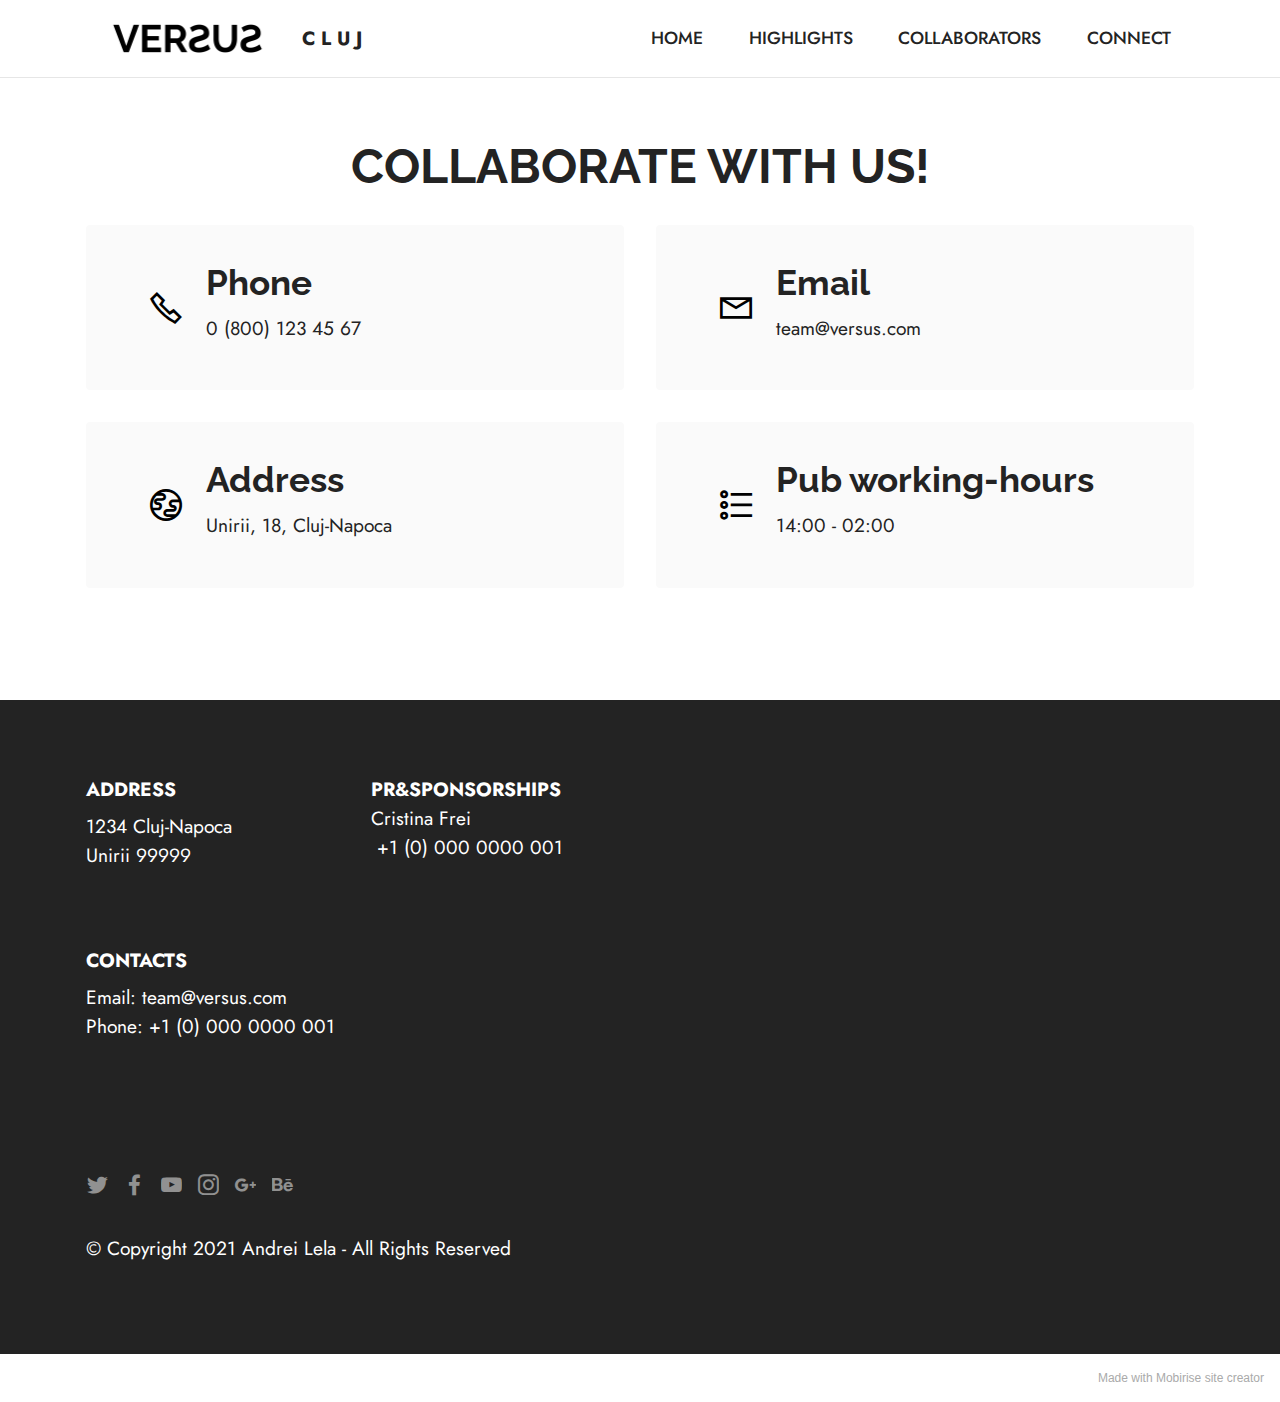
<file: page3.html>
<!DOCTYPE html>
<html  >
<head>
  <!-- Site made with Mobirise Website Builder v5.5.5, https://mobirise.com -->
  <meta charset="UTF-8">
  <meta http-equiv="X-UA-Compatible" content="IE=edge">
  <meta name="generator" content="Mobirise v5.5.5, mobirise.com">
  <meta name="viewport" content="width=device-width, initial-scale=1, minimum-scale=1">
  <link rel="shortcut icon" href="assets/images/logocareershiftcolor-1-408x122.png" type="image/x-icon">
  <meta name="description" content="">
  
  
  <title>CONNECT</title>
  <link rel="stylesheet" href="assets/web/assets/mobirise-icons2/mobirise2.css">
  <link rel="stylesheet" href="assets/bootstrap/css/bootstrap.min.css">
  <link rel="stylesheet" href="assets/bootstrap/css/bootstrap-grid.min.css">
  <link rel="stylesheet" href="assets/bootstrap/css/bootstrap-reboot.min.css">
  <link rel="stylesheet" href="assets/dropdown/css/style.css">
  <link rel="stylesheet" href="assets/socicon/css/styles.css">
  <link rel="stylesheet" href="assets/theme/css/style.css">
  <link rel="preload" href="https://fonts.googleapis.com/css?family=Raleway:100,200,300,400,500,600,700,800,900,100i,200i,300i,400i,500i,600i,700i,800i,900i&display=swap" as="style" onload="this.onload=null;this.rel='stylesheet'">
  <noscript><link rel="stylesheet" href="https://fonts.googleapis.com/css?family=Raleway:100,200,300,400,500,600,700,800,900,100i,200i,300i,400i,500i,600i,700i,800i,900i&display=swap"></noscript>
  <link rel="preload" href="https://fonts.googleapis.com/css?family=Jost:100,200,300,400,500,600,700,800,900,100i,200i,300i,400i,500i,600i,700i,800i,900i&display=swap" as="style" onload="this.onload=null;this.rel='stylesheet'">
  <noscript><link rel="stylesheet" href="https://fonts.googleapis.com/css?family=Jost:100,200,300,400,500,600,700,800,900,100i,200i,300i,400i,500i,600i,700i,800i,900i&display=swap"></noscript>
  <link rel="preload" as="style" href="assets/mobirise/css/mbr-additional.css"><link rel="stylesheet" href="assets/mobirise/css/mbr-additional.css" type="text/css">
  
  
  
  
</head>
<body>
  
  <section data-bs-version="5.1" class="menu cid-s48OLK6784" once="menu" id="menu1-18">
    
    <nav class="navbar navbar-dropdown navbar-fixed-top navbar-expand-lg">
        <div class="container">
            <div class="navbar-brand">
                <span class="navbar-logo">
                    
                        <img src="assets/images/logocareershiftcolor-1-408x122.png" alt="Mobirise" style="height: 3.8rem;">
                    
                </span>
                <span class="navbar-caption-wrap"><a class="navbar-caption text-black display-7" href="https://mobiri.se">C L U J</a></span>
            </div>
            <button class="navbar-toggler" type="button" data-toggle="collapse" data-bs-toggle="collapse" data-target="#navbarSupportedContent" data-bs-target="#navbarSupportedContent" aria-controls="navbarNavAltMarkup" aria-expanded="false" aria-label="Toggle navigation">
                <div class="hamburger">
                    <span></span>
                    <span></span>
                    <span></span>
                    <span></span>
                </div>
            </button>
            <div class="collapse navbar-collapse" id="navbarSupportedContent">
                <ul class="navbar-nav nav-dropdown nav-right" data-app-modern-menu="true"><li class="nav-item"><a class="nav-link link text-black text-primary display-4" href="index.html" aria-expanded="false">HOME</a></li><li class="nav-item"><a class="nav-link link text-black text-primary display-4" href="page1.html">HIGHLIGHTS</a></li><li class="nav-item"><a class="nav-link link text-black text-primary display-4" href="page2.html">COLLABORATORS</a></li><li class="nav-item"><a class="nav-link link text-black text-primary display-4" href="page3.html">CONNECT</a></li></ul>
                
                
            </div>
        </div>
    </nav>

</section>

<section data-bs-version="5.1" class="contacts2 cid-sSgZ3iUSTt" id="contacts2-1a">
    <!---->
    
    
    <div class="container">
        <div class="mbr-section-head">
            <h3 class="mbr-section-title mbr-fonts-style align-center mb-0 display-2"><strong>COLLABORATE WITH US!</strong></h3>
            
        </div>
        <div class="row justify-content-center mt-4">
            <div class="card col-12 col-md-6">
                <div class="card-wrapper">
                    <div class="image-wrapper">
                        <span class="mbr-iconfont mobi-mbri-phone mobi-mbri" style="color: rgb(0, 0, 0); fill: rgb(0, 0, 0);"></span>
                    </div>
                    <div class="text-wrapper">
                        <h6 class="card-title mbr-fonts-style mb-1 display-5">
                            <strong>Phone</strong>
                        </h6>
                        <p class="mbr-text mbr-fonts-style display-7">
                            <a href="tel:+12345678910" class="text-black">0 (800) 123 45 67</a>
                        </p>
                    </div>
                </div>
            </div>
            <div class="card col-12 col-md-6">
                <div class="card-wrapper">
                    <div class="image-wrapper">
                        <span class="mbr-iconfont mobi-mbri-letter mobi-mbri" style="color: rgb(0, 0, 0); fill: rgb(0, 0, 0);"></span>
                    </div>
                    <div class="text-wrapper">
                        <h6 class="card-title mbr-fonts-style mb-1 display-5">
                            <strong>Email</strong>
                        </h6>
                        <p class="mbr-text mbr-fonts-style display-7">
                            team@versus.com
                        </p>
                    </div>
                </div>
            </div>
            <div class="card col-12 col-md-6">
                <div class="card-wrapper">
                    <div class="image-wrapper">
                        <span class="mbr-iconfont mobi-mbri-globe mobi-mbri" style="color: rgb(0, 0, 0); fill: rgb(0, 0, 0);"></span>
                    </div>
                    <div class="text-wrapper">
                        <h6 class="card-title mbr-fonts-style mb-1 display-5">
                            <strong>Address</strong>
                        </h6>
                        <p class="mbr-text mbr-fonts-style display-7">
                            Unirii, 18, Cluj-Napoca</p>
                    </div>
                </div>
            </div>
            <div class="card col-12 col-md-6">
                <div class="card-wrapper">
                    <div class="image-wrapper">
                        <span class="mbr-iconfont mobi-mbri-bulleted-list mobi-mbri" style="color: rgb(0, 0, 0); fill: rgb(0, 0, 0);"></span>
                    </div>
                    <div class="text-wrapper">
                        <h6 class="card-title mbr-fonts-style mb-1 display-5"><strong>Pub working-hours</strong></h6>
                        <p class="mbr-text mbr-fonts-style display-7">
                            14:00 - 02:00
                        </p>
                    </div>
                </div>
            </div>
        </div>
    </div>
</section>

<section data-bs-version="5.1" class="footer6 cid-sSeb0EgHhP" once="footers" id="footer6-19">

    

    

    <div class="container">
        <div class="row content mbr-white">
            <div class="col-12 col-md-3 mbr-fonts-style display-7">
                <h5 class="mbr-section-subtitle mbr-fonts-style mb-2 display-7">
                    <strong>ADDRESS</strong></h5>
                <p class="mbr-text mbr-fonts-style display-7">
                    1234 Cluj-Napoca<br>Unirii 99999
                </p> <br>
                <h5 class="mbr-section-subtitle mbr-fonts-style mb-2 mt-4 display-7">
                    <strong>CONTACTS</strong></h5>
                <p class="mbr-text mbr-fonts-style mb-4 display-7">
                    Email: team@versus.com <br>
                    Phone: +1 (0) 000 0000 001 <br><br></p>
            </div>
            <div class="col-12 col-md-3 mbr-fonts-style display-7">
                <h5 class="mbr-section-subtitle mbr-fonts-style mb-2 display-7"><strong>PR&amp;SPONSORSHIPS</strong><br>Cristina Frei<br>&nbsp;+1 (0) 000 0000 001</h5>
                <ul class="list mbr-fonts-style mb-4 display-4">
                    <li class="mbr-text item-wrap"><br></li>
                </ul>
                <h5 class="mbr-section-subtitle mbr-fonts-style mb-2 mt-5 display-7"></h5>
                <p class="mbr-text mbr-fonts-style mb-4 display-7"></p>
            </div>
            <div class="col-12 col-md-6">
                <div class="google-map"><iframe frameborder="0" style="border:0" src="https://www.google.com/maps/embed/v1/place?key=AIzaSyCNveGQ9bfpKFwWzQLLftrR9hNiHwdqQG8&amp;q=Cluj Napoca, Unirii" allowfullscreen=""></iframe></div>
            </div>
            <div class="col-md-6">
                <div class="social-list align-left">
                    <div class="soc-item">
                        <a href="https://twitter.com/eusuntselly" target="_blank">
                            <span class="mbr-iconfont mbr-iconfont-social socicon-twitter socicon"></span>
                        </a>
                    </div>
                    <div class="soc-item">
                        <a href="https://www.facebook.com/Retetecalamama" target="_blank">
                            <span class="mbr-iconfont mbr-iconfont-social socicon-facebook socicon"></span>
                        </a>
                    </div>
                    <div class="soc-item">
                        <a href="https://www.youtube.com/channel/UCR7biAlnpQsATX5mPJ5Ldkw" target="_blank">
                            <span class="mbr-iconfont mbr-iconfont-social socicon-youtube socicon"></span>
                        </a>
                    </div>
                    <div class="soc-item">
                        <a href="https://www.instagram.com/depresiazilnica/" target="_blank">
                            <span class="mbr-iconfont mbr-iconfont-social socicon-instagram socicon"></span>
                        </a>
                    </div>
                    <div class="soc-item">
                        <a href="https://c.tenor.com/Z6cq1b7Pp4MAAAAM/taraji-phenson-boy-bye.gif" target="_blank">
                            <span class="mbr-iconfont mbr-iconfont-social socicon-googleplus socicon"></span>
                        </a>
                    </div>
                    <div class="soc-item">
                        <a href="https://www.behance.net/lelaandrei" target="_blank">
                            <span class="mbr-iconfont mbr-iconfont-social socicon-behance socicon"></span>
                        </a>
                    </div>
                </div>
            </div>
        </div>
        <div class="footer-lower">
            <div class="media-container-row">
                <div class="col-sm-12">
                    <hr>
                </div>
            </div>
            <div class="col-sm-12 copyright pl-0">
                <p class="mbr-text mbr-fonts-style mbr-white display-7">
                    © Copyright 2021 Andrei Lela - All Rights Reserved
                </p>
            </div>
        </div>
    </div>
</section><section style="background-color: #fff; font-family: -apple-system, BlinkMacSystemFont, 'Segoe UI', 'Roboto', 'Helvetica Neue', Arial, sans-serif; color:#aaa; font-size:12px; padding: 0; align-items: center; display: flex;"><a href="https://mobirise.site/s" style="flex: 1 1; height: 3rem; padding-left: 1rem;"></a><p style="flex: 0 0 auto; margin:0; padding-right:1rem;">Made with Mobirise <a href="https://mobirise.site/j" style="color:#aaa;">site</a> creator</p></section><script src="assets/bootstrap/js/bootstrap.bundle.min.js"></script>  <script src="assets/smoothscroll/smooth-scroll.js"></script>  <script src="assets/ytplayer/index.js"></script>  <script src="assets/dropdown/js/navbar-dropdown.js"></script>  <script src="assets/theme/js/script.js"></script>  
  
  
</body>
</html>
</file>
<file: assets/web/assets/mobirise-icons2/mobirise2.css>
@font-face {
  font-family: 'Moririse2';
  font-display: swap;
  src:  url('mobirise2.eot?f2bix4');
  src:  url('mobirise2.eot?f2bix4#iefix') format('embedded-opentype'),
    url('mobirise2.ttf?f2bix4') format('truetype'),
    url('mobirise2.woff?f2bix4') format('woff'),
    url('mobirise2.svg?f2bix4#mobirise2') format('svg');
  font-weight: normal;
  font-style: normal;
}

[class^="mobi-"], [class*=" mobi-"] {
  /* use !important to prevent issues with browser extensions that change fonts */
  font-family: 'Moririse2' !important;
  speak: none;
  font-style: normal;
  font-weight: normal;
  font-variant: normal;
  text-transform: none;
  line-height: 1;

  /* Better Font Rendering =========== */
  -webkit-font-smoothing: antialiased;
  -moz-osx-font-smoothing: grayscale;
}

.mobi-mbri-add-submenu:before {
  content: "\e900";
}
.mobi-mbri-alert:before {
  content: "\e901";
}
.mobi-mbri-align-center:before {
  content: "\e902";
}
.mobi-mbri-align-justify:before {
  content: "\e903";
}
.mobi-mbri-align-left:before {
  content: "\e904";
}
.mobi-mbri-align-right:before {
  content: "\e905";
}
.mobi-mbri-android:before {
  content: "\e906";
}
.mobi-mbri-apple:before {
  content: "\e907";
}
.mobi-mbri-arrow-down:before {
  content: "\e908";
}
.mobi-mbri-arrow-next:before {
  content: "\e909";
}
.mobi-mbri-arrow-prev:before {
  content: "\e90a";
}
.mobi-mbri-arrow-up:before {
  content: "\e90b";
}
.mobi-mbri-bold:before {
  content: "\e90c";
}
.mobi-mbri-bookmark:before {
  content: "\e90d";
}
.mobi-mbri-bootstrap:before {
  content: "\e90e";
}
.mobi-mbri-briefcase:before {
  content: "\e90f";
}
.mobi-mbri-browse:before {
  content: "\e910";
}
.mobi-mbri-bulleted-list:before {
  content: "\e911";
}
.mobi-mbri-calendar:before {
  content: "\e912";
}
.mobi-mbri-camera:before {
  content: "\e913";
}
.mobi-mbri-cart-add:before {
  content: "\e914";
}
.mobi-mbri-cart-full:before {
  content: "\e915";
}
.mobi-mbri-cash:before {
  content: "\e916";
}
.mobi-mbri-change-style:before {
  content: "\e917";
}
.mobi-mbri-chat:before {
  content: "\e918";
}
.mobi-mbri-clock:before {
  content: "\e919";
}
.mobi-mbri-close:before {
  content: "\e91a";
}
.mobi-mbri-cloud:before {
  content: "\e91b";
}
.mobi-mbri-code:before {
  content: "\e91c";
}
.mobi-mbri-contact-form:before {
  content: "\e91d";
}
.mobi-mbri-credit-card:before {
  content: "\e91e";
}
.mobi-mbri-cursor-click:before {
  content: "\e91f";
}
.mobi-mbri-cust-feedback:before {
  content: "\e920";
}
.mobi-mbri-database:before {
  content: "\e921";
}
.mobi-mbri-delivery:before {
  content: "\e922";
}
.mobi-mbri-desktop:before {
  content: "\e923";
}
.mobi-mbri-devices:before {
  content: "\e924";
}
.mobi-mbri-down:before {
  content: "\e925";
}
.mobi-mbri-download-2:before {
  content: "\e926";
}
.mobi-mbri-download:before {
  content: "\e927";
}
.mobi-mbri-drag-n-drop-2:before {
  content: "\e928";
}
.mobi-mbri-drag-n-drop:before {
  content: "\e929";
}
.mobi-mbri-edit-2:before {
  content: "\e92a";
}
.mobi-mbri-edit:before {
  content: "\e92b";
}
.mobi-mbri-error:before {
  content: "\e92c";
}
.mobi-mbri-extension:before {
  content: "\e92d";
}
.mobi-mbri-features:before {
  content: "\e92e";
}
.mobi-mbri-file:before {
  content: "\e92f";
}
.mobi-mbri-flag:before {
  content: "\e930";
}
.mobi-mbri-folder:before {
  content: "\e931";
}
.mobi-mbri-gift:before {
  content: "\e932";
}
.mobi-mbri-github:before {
  content: "\e933";
}
.mobi-mbri-globe-2:before {
  content: "\e934";
}
.mobi-mbri-globe:before {
  content: "\e935";
}
.mobi-mbri-growing-chart:before {
  content: "\e936";
}
.mobi-mbri-hearth:before {
  content: "\e937";
}
.mobi-mbri-help:before {
  content: "\e938";
}
.mobi-mbri-home:before {
  content: "\e939";
}
.mobi-mbri-hot-cup:before {
  content: "\e93a";
}
.mobi-mbri-idea:before {
  content: "\e93b";
}
.mobi-mbri-image-gallery:before {
  content: "\e93c";
}
.mobi-mbri-image-slider:before {
  content: "\e93d";
}
.mobi-mbri-info:before {
  content: "\e93e";
}
.mobi-mbri-italic:before {
  content: "\e93f";
}
.mobi-mbri-key:before {
  content: "\e940";
}
.mobi-mbri-laptop:before {
  content: "\e941";
}
.mobi-mbri-layers:before {
  content: "\e942";
}
.mobi-mbri-left-right:before {
  content: "\e943";
}
.mobi-mbri-left:before {
  content: "\e944";
}
.mobi-mbri-letter:before {
  content: "\e945";
}
.mobi-mbri-like:before {
  content: "\e946";
}
.mobi-mbri-link:before {
  content: "\e947";
}
.mobi-mbri-lock:before {
  content: "\e948";
}
.mobi-mbri-login:before {
  content: "\e949";
}
.mobi-mbri-logout:before {
  content: "\e94a";
}
.mobi-mbri-magic-stick:before {
  content: "\e94b";
}
.mobi-mbri-map-pin:before {
  content: "\e94c";
}
.mobi-mbri-menu:before {
  content: "\e94d";
}
.mobi-mbri-mobile-2:before {
  content: "\e94e";
}
.mobi-mbri-mobile-horizontal:before {
  content: "\e94f";
}
.mobi-mbri-mobile:before {
  content: "\e950";
}
.mobi-mbri-mobirise:before {
  content: "\e951";
}
.mobi-mbri-more-horizontal:before {
  content: "\e952";
}
.mobi-mbri-more-vertical:before {
  content: "\e953";
}
.mobi-mbri-music:before {
  content: "\e954";
}
.mobi-mbri-new-file:before {
  content: "\e955";
}
.mobi-mbri-numbered-list:before {
  content: "\e956";
}
.mobi-mbri-opened-folder:before {
  content: "\e957";
}
.mobi-mbri-pages:before {
  content: "\e958";
}
.mobi-mbri-paper-plane:before {
  content: "\e959";
}
.mobi-mbri-paperclip:before {
  content: "\e95a";
}
.mobi-mbri-phone:before {
  content: "\e95b";
}
.mobi-mbri-photo:before {
  content: "\e95c";
}
.mobi-mbri-photos:before {
  content: "\e95d";
}
.mobi-mbri-pin:before {
  content: "\e95e";
}
.mobi-mbri-play:before {
  content: "\e95f";
}
.mobi-mbri-plus:before {
  content: "\e960";
}
.mobi-mbri-preview:before {
  content: "\e961";
}
.mobi-mbri-print:before {
  content: "\e962";
}
.mobi-mbri-protect:before {
  content: "\e963";
}
.mobi-mbri-question:before {
  content: "\e964";
}
.mobi-mbri-quote-left:before {
  content: "\e965";
}
.mobi-mbri-quote-right:before {
  content: "\e966";
}
.mobi-mbri-redo:before {
  content: "\e967";
}
.mobi-mbri-refresh:before {
  content: "\e968";
}
.mobi-mbri-responsive-2:before {
  content: "\e969";
}
.mobi-mbri-responsive:before {
  content: "\e96a";
}
.mobi-mbri-right:before {
  content: "\e96b";
}
.mobi-mbri-rocket:before {
  content: "\e96c";
}
.mobi-mbri-sad-face:before {
  content: "\e96d";
}
.mobi-mbri-sale:before {
  content: "\e96e";
}
.mobi-mbri-save:before {
  content: "\e96f";
}
.mobi-mbri-search:before {
  content: "\e970";
}
.mobi-mbri-setting-2:before {
  content: "\e971";
}
.mobi-mbri-setting-3:before {
  content: "\e972";
}
.mobi-mbri-setting:before {
  content: "\e973";
}
.mobi-mbri-share:before {
  content: "\e974";
}
.mobi-mbri-shopping-bag:before {
  content: "\e975";
}
.mobi-mbri-shopping-basket:before {
  content: "\e976";
}
.mobi-mbri-shopping-cart:before {
  content: "\e977";
}
.mobi-mbri-sites:before {
  content: "\e978";
}
.mobi-mbri-smile-face:before {
  content: "\e979";
}
.mobi-mbri-speed:before {
  content: "\e97a";
}
.mobi-mbri-star:before {
  content: "\e97b";
}
.mobi-mbri-success:before {
  content: "\e97c";
}
.mobi-mbri-sun:before {
  content: "\e97d";
}
.mobi-mbri-sun2:before {
  content: "\e97e";
}
.mobi-mbri-tablet-vertical:before {
  content: "\e97f";
}
.mobi-mbri-tablet:before {
  content: "\e980";
}
.mobi-mbri-target:before {
  content: "\e981";
}
.mobi-mbri-timer:before {
  content: "\e982";
}
.mobi-mbri-to-ftp:before {
  content: "\e983";
}
.mobi-mbri-to-local-drive:before {
  content: "\e984";
}
.mobi-mbri-touch-swipe:before {
  content: "\e985";
}
.mobi-mbri-touch:before {
  content: "\e986";
}
.mobi-mbri-trash:before {
  content: "\e987";
}
.mobi-mbri-underline:before {
  content: "\e988";
}
.mobi-mbri-undo:before {
  content: "\e989";
}
.mobi-mbri-unlink:before {
  content: "\e98a";
}
.mobi-mbri-unlock:before {
  content: "\e98b";
}
.mobi-mbri-up-down:before {
  content: "\e98c";
}
.mobi-mbri-up:before {
  content: "\e98d";
}
.mobi-mbri-update:before {
  content: "\e98e";
}
.mobi-mbri-upload-2:before {
  content: "\e98f";
}
.mobi-mbri-upload:before {
  content: "\e990";
}
.mobi-mbri-user-2:before {
  content: "\e991";
}
.mobi-mbri-user:before {
  content: "\e992";
}
.mobi-mbri-users:before {
  content: "\e993";
}
.mobi-mbri-video-play:before {
  content: "\e994";
}
.mobi-mbri-video:before {
  content: "\e995";
}
.mobi-mbri-watch:before {
  content: "\e996";
}
.mobi-mbri-website-theme-2:before {
  content: "\e997";
}
.mobi-mbri-website-theme:before {
  content: "\e998";
}
.mobi-mbri-wifi:before {
  content: "\e999";
}
.mobi-mbri-windows:before {
  content: "\e99a";
}
.mobi-mbri-zoom-in:before {
  content: "\e99b";
}
.mobi-mbri-zoom-out:before {
  content: "\e99c";
}
</file>
<file: assets/web/assets/mobirise-icons-bold/mobirise-icons-bold.css>
@font-face {
  font-family: 'mobirise-icons-bold';
  font-display: swap;
  src:  url('mobirise-icons-bold.eot?m1l4yr');
  src:  url('mobirise-icons-bold.eot?m1l4yr#iefix') format('embedded-opentype'),
    url('mobirise-icons-bold.ttf?m1l4yr') format('truetype'),
    url('mobirise-icons-bold.woff?m1l4yr') format('woff'),
    url('mobirise-icons-bold.svg?m1l4yr#mobirise-icons-bold') format('svg');
  font-weight: normal;
  font-style: normal;
}

[class^="mbrib-"], [class*="mbrib-"] {
  /* use !important to prevent issues with browser extensions that change fonts */
  font-family: 'mobirise-icons-bold' !important;
  speak: none;
  font-style: normal;
  font-weight: normal;
  font-variant: normal;
  text-transform: none;
  line-height: 1;

  /* Better Font Rendering =========== */
  -webkit-font-smoothing: antialiased;
  -moz-osx-font-smoothing: grayscale;
}

.mbrib-add-submenu:before {
  content: "\e900";
}
.mbrib-alert:before {
  content: "\e901";
}
.mbrib-align-center:before {
  content: "\e902";
}
.mbrib-align-justify:before {
  content: "\e903";
}
.mbrib-align-left:before {
  content: "\e904";
}
.mbrib-align-right:before {
  content: "\e905";
}
.mbrib-android:before {
  content: "\e906";
}
.mbrib-apple:before {
  content: "\e907";
}
.mbrib-arrow-down:before {
  content: "\e908";
}
.mbrib-arrow-next:before {
  content: "\e909";
}
.mbrib-arrow-prev:before {
  content: "\e90a";
}
.mbrib-arrow-up:before {
  content: "\e90b";
}
.mbrib-bold:before {
  content: "\e90c";
}
.mbrib-bookmark:before {
  content: "\e90d";
}
.mbrib-bootstrap:before {
  content: "\e90e";
}
.mbrib-briefcase:before {
  content: "\e90f";
}
.mbrib-browse:before {
  content: "\e910";
}
.mbrib-bulleted-list:before {
  content: "\e911";
}
.mbrib-calendar:before {
  content: "\e912";
}
.mbrib-camera:before {
  content: "\e913";
}
.mbrib-cart-add:before {
  content: "\e914";
}
.mbrib-cart-full:before {
  content: "\e915";
}
.mbrib-cash:before {
  content: "\e916";
}
.mbrib-change-style:before {
  content: "\e917";
}
.mbrib-chat:before {
  content: "\e918";
}
.mbrib-clock:before {
  content: "\e919";
}
.mbrib-close:before {
  content: "\e91a";
}
.mbrib-cloud:before {
  content: "\e91b";
}
.mbrib-code:before {
  content: "\e91c";
}
.mbrib-contact-form:before {
  content: "\e91d";
}
.mbrib-credit-card:before {
  content: "\e91e";
}
.mbrib-cursor-click:before {
  content: "\e91f";
}
.mbrib-cust-feedback:before {
  content: "\e920";
}
.mbrib-database:before {
  content: "\e921";
}
.mbrib-delivery:before {
  content: "\e922";
}
.mbrib-desktop:before {
  content: "\e923";
}
.mbrib-devices:before {
  content: "\e924";
}
.mbrib-down:before {
  content: "\e925";
}
.mbrib-download:before {
  content: "\e926";
}
.mbrib-drag-n-drop:before {
  content: "\e927";
}
.mbrib-drag-n-drop2:before {
  content: "\e928";
}
.mbrib-edit:before {
  content: "\e929";
}
.mbrib-edit2:before {
  content: "\e92a";
}
.mbrib-error:before {
  content: "\e92b";
}
.mbrib-extension:before {
  content: "\e92c";
}
.mbrib-features:before {
  content: "\e92d";
}
.mbrib-file:before {
  content: "\e92e";
}
.mbrib-flag:before {
  content: "\e92f";
}
.mbrib-folder:before {
  content: "\e930";
}
.mbrib-gift:before {
  content: "\e931";
}
.mbrib-github:before {
  content: "\e932";
}
.mbrib-globe-2:before {
  content: "\e933";
}
.mbrib-globe:before {
  content: "\e934";
}
.mbrib-growing-chart:before {
  content: "\e935";
}
.mbrib-hearth:before {
  content: "\e936";
}
.mbrib-help:before {
  content: "\e937";
}
.mbrib-home:before {
  content: "\e938";
}
.mbrib-hot-cup:before {
  content: "\e939";
}
.mbrib-idea:before {
  content: "\e93a";
}
.mbrib-image-gallery:before {
  content: "\e93b";
}
.mbrib-image-slider:before {
  content: "\e93c";
}
.mbrib-info:before {
  content: "\e93d";
}
.mbrib-italic:before {
  content: "\e93e";
}
.mbrib-key:before {
  content: "\e93f";
}
.mbrib-laptop:before {
  content: "\e940";
}
.mbrib-layers:before {
  content: "\e941";
}
.mbrib-left-right:before {
  content: "\e942";
}
.mbrib-left:before {
  content: "\e943";
}
.mbrib-letter:before {
  content: "\e944";
}
.mbrib-like:before {
  content: "\e945";
}
.mbrib-link:before {
  content: "\e946";
}
.mbrib-lock:before {
  content: "\e947";
}
.mbrib-login:before {
  content: "\e948";
}
.mbrib-logout:before {
  content: "\e949";
}
.mbrib-magic-stick:before {
  content: "\e94a";
}
.mbrib-map-pin:before {
  content: "\e94b";
}
.mbrib-menu:before {
  content: "\e94c";
}
.mbrib-mobile:before {
  content: "\e94d";
}
.mbrib-mobile2:before {
  content: "\e94e";
}
.mbrib-mobirise:before {
  content: "\e94f";
}
.mbrib-more-horizontal:before {
  content: "\e950";
}
.mbrib-more-vertical:before {
  content: "\e951";
}
.mbrib-music:before {
  content: "\e952";
}
.mbrib-new-file:before {
  content: "\e953";
}
.mbrib-numbered-list:before {
  content: "\e954";
}
.mbrib-opened-folder:before {
  content: "\e955";
}
.mbrib-pages:before {
  content: "\e956";
}
.mbrib-paper-plane:before {
  content: "\e957";
}
.mbrib-paperclip:before {
  content: "\e958";
}
.mbrib-photo:before {
  content: "\e959";
}
.mbrib-photos:before {
  content: "\e95a";
}
.mbrib-pin:before {
  content: "\e95b";
}
.mbrib-play:before {
  content: "\e95c";
}
.mbrib-plus:before {
  content: "\e95d";
}
.mbrib-preview:before {
  content: "\e95e";
}
.mbrib-print:before {
  content: "\e95f";
}
.mbrib-protect:before {
  content: "\e960";
}
.mbrib-question:before {
  content: "\e961";
}
.mbrib-quote-left:before {
  content: "\e962";
}
.mbrib-quote-right:before {
  content: "\e963";
}
.mbrib-redo:before {
  content: "\e964";
}
.mbrib-refresh:before {
  content: "\e965";
}
.mbrib-responsive:before {
  content: "\e966";
}
.mbrib-right:before {
  content: "\e967";
}
.mbrib-rocket:before {
  content: "\e968";
}
.mbrib-sad-face:before {
  content: "\e969";
}
.mbrib-sale:before {
  content: "\e96a";
}
.mbrib-save:before {
  content: "\e96b";
}
.mbrib-search:before {
  content: "\e96c";
}
.mbrib-setting:before {
  content: "\e96d";
}
.mbrib-setting2:before {
  content: "\e96e";
}
.mbrib-setting3:before {
  content: "\e96f";
}
.mbrib-share:before {
  content: "\e970";
}
.mbrib-shopping-bag:before {
  content: "\e971";
}
.mbrib-shopping-basket:before {
  content: "\e972";
}
.mbrib-shopping-cart:before {
  content: "\e973";
}
.mbrib-sites:before {
  content: "\e974";
}
.mbrib-smile-face:before {
  content: "\e975";
}
.mbrib-speed:before {
  content: "\e976";
}
.mbrib-star:before {
  content: "\e977";
}
.mbrib-success:before {
  content: "\e978";
}
.mbrib-sun:before {
  content: "\e979";
}
.mbrib-sun2:before {
  content: "\e97a";
}
.mbrib-tablet-vertical:before {
  content: "\e97b";
}
.mbrib-tablet:before {
  content: "\e97c";
}
.mbrib-target:before {
  content: "\e97d";
}
.mbrib-timer:before {
  content: "\e97e";
}
.mbrib-to-ftp:before {
  content: "\e97f";
}
.mbrib-to-local-drive:before {
  content: "\e980";
}
.mbrib-touch-swipe:before {
  content: "\e981";
}
.mbrib-touch:before {
  content: "\e982";
}
.mbrib-trash:before {
  content: "\e983";
}
.mbrib-underline:before {
  content: "\e984";
}
.mbrib-undo:before {
  content: "\e985";
}
.mbrib-unlink:before {
  content: "\e986";
}
.mbrib-unlock:before {
  content: "\e987";
}
.mbrib-up-down:before {
  content: "\e988";
}
.mbrib-up:before {
  content: "\e989";
}
.mbrib-update:before {
  content: "\e98a";
}
.mbrib-upload:before {
  content: "\e98b";
}
.mbrib-user:before {
  content: "\e98c";
}
.mbrib-user2:before {
  content: "\e98d";
}
.mbrib-users:before {
  content: "\e98e";
}
.mbrib-video-play:before {
  content: "\e98f";
}
.mbrib-video:before {
  content: "\e990";
}
.mbrib-watch:before {
  content: "\e991";
}
.mbrib-website-theme:before {
  content: "\e992";
}
.mbrib-wifi:before {
  content: "\e993";
}
.mbrib-windows:before {
  content: "\e994";
}
.mbrib-zoom-out:before {
  content: "\e995";
}
</file>
<file: assets/dropdown/css/style.css>
.navbar-dropdown {
  left: 0;
  padding: 0;
  position: absolute;
  right: 0;
  top: 0;
  transition: all 0.45s ease;
  z-index: 1030;
  background: #282828; }
  .navbar-dropdown .navbar-logo {
    margin-right: 0.8rem;
    transition: margin 0.3s ease-in-out;
    vertical-align: middle; }
    .navbar-dropdown .navbar-logo img {
      height: 3.125rem;
      transition: all 0.3s ease-in-out; }
    .navbar-dropdown .navbar-logo.mbr-iconfont {
      font-size: 3.125rem;
      line-height: 3.125rem; }
  .navbar-dropdown .navbar-caption {
    font-weight: 700;
    white-space: normal;
    vertical-align: -4px;
    line-height: 3.125rem !important; }
    .navbar-dropdown .navbar-caption, .navbar-dropdown .navbar-caption:hover {
      color: inherit;
      text-decoration: none; }
  .navbar-dropdown .mbr-iconfont + .navbar-caption {
    vertical-align: -1px; }
  .navbar-dropdown.navbar-fixed-top {
    position: fixed; }
  .navbar-dropdown .navbar-brand span {
    vertical-align: -4px; }
  .navbar-dropdown.bg-color.transparent {
    background: none; }
  .navbar-dropdown.navbar-short .navbar-brand {
    padding: 0.625rem 0; }
    .navbar-dropdown.navbar-short .navbar-brand span {
      vertical-align: -1px; }
  .navbar-dropdown.navbar-short .navbar-caption {
    line-height: 2.375rem !important;
    vertical-align: -2px; }
  .navbar-dropdown.navbar-short .navbar-logo {
    margin-right: 0.5rem; }
    .navbar-dropdown.navbar-short .navbar-logo img {
      height: 2.375rem; }
    .navbar-dropdown.navbar-short .navbar-logo.mbr-iconfont {
      font-size: 2.375rem;
      line-height: 2.375rem; }
  .navbar-dropdown.navbar-short .mbr-table-cell {
    height: 3.625rem; }
  .navbar-dropdown .navbar-close {
    left: 0.6875rem;
    position: fixed;
    top: 0.75rem;
    z-index: 1000; }
  .navbar-dropdown .hamburger-icon {
    content: "";
    display: inline-block;
    vertical-align: middle;
    width: 16px;
    -webkit-box-shadow: 0 -6px 0 1px #282828,0 0 0 1px #282828,0 6px 0 1px #282828;
    -moz-box-shadow: 0 -6px 0 1px #282828,0 0 0 1px #282828,0 6px 0 1px #282828;
    box-shadow: 0 -6px 0 1px #282828,0 0 0 1px #282828,0 6px 0 1px #282828; }

.dropdown-menu .dropdown-toggle[data-toggle="dropdown-submenu"]::after {
  border-bottom: 0.35em solid transparent;
  border-left: 0.35em solid;
  border-right: 0;
  border-top: 0.35em solid transparent;
  margin-left: 0.3rem; }

.dropdown-menu .dropdown-item:focus {
  outline: 0; }

.nav-dropdown {
  font-size: 0.75rem;
  font-weight: 500;
  height: auto !important; }
  .nav-dropdown .nav-btn {
    padding-left: 1rem; }
  .nav-dropdown .link {
    margin: .667em 1.667em;
    font-weight: 500;
    padding: 0;
    transition: color .2s ease-in-out; }
    .nav-dropdown .link.dropdown-toggle {
      margin-right: 2.583em; }
      .nav-dropdown .link.dropdown-toggle::after {
        margin-left: .25rem;
        border-top: 0.35em solid;
        border-right: 0.35em solid transparent;
        border-left: 0.35em solid transparent;
        border-bottom: 0; }
      .nav-dropdown .link.dropdown-toggle[aria-expanded="true"] {
        margin: 0;
        padding: 0.667em 3.263em  0.667em 1.667em; }
  .nav-dropdown .link::after,
  .nav-dropdown .dropdown-item::after {
    color: inherit; }
  .nav-dropdown .btn {
    font-size: 0.75rem;
    font-weight: 700;
    letter-spacing: 0;
    margin-bottom: 0;
    padding-left: 1.25rem;
    padding-right: 1.25rem; }
  .nav-dropdown .dropdown-menu {
    border-radius: 0;
    border: 0;
    left: 0;
    margin: 0;
    padding-bottom: 1.25rem;
    padding-top: 1.25rem;
    position: relative; }
  .nav-dropdown .dropdown-submenu {
    margin-left: 0.125rem;
    top: 0; }
  .nav-dropdown .dropdown-item {
    font-weight: 500;
    line-height: 2;
    padding: 0.3846em 4.615em 0.3846em 1.5385em;
    position: relative;
    transition: color .2s ease-in-out, background-color .2s ease-in-out; }
    .nav-dropdown .dropdown-item::after {
      margin-top: -0.3077em;
      position: absolute;
      right: 1.1538em;
      top: 50%; }
    .nav-dropdown .dropdown-item:focus, .nav-dropdown .dropdown-item:hover {
      background: none; }

@media (max-width: 767px) {
  .nav-dropdown.navbar-toggleable-sm {
    bottom: 0;
    display: none;
    left: 0;
    overflow-x: hidden;
    position: fixed;
    top: 0;
    transform: translateX(-100%);
    -ms-transform: translateX(-100%);
    -webkit-transform: translateX(-100%);
    width: 18.75rem;
    z-index: 999; } }
.nav-dropdown.navbar-toggleable-xl {
  bottom: 0;
  display: none;
  left: 0;
  overflow-x: hidden;
  position: fixed;
  top: 0;
  transform: translateX(-100%);
  -ms-transform: translateX(-100%);
  -webkit-transform: translateX(-100%);
  width: 18.75rem;
  z-index: 999; }

.nav-dropdown-sm {
  display: block !important;
  overflow-x: hidden;
  overflow: auto;
  padding-top: 3.875rem; }
  .nav-dropdown-sm::after {
    content: "";
    display: block;
    height: 3rem;
    width: 100%; }
  .nav-dropdown-sm.collapse.in ~ .navbar-close {
    display: block !important; }
  .nav-dropdown-sm.collapsing, .nav-dropdown-sm.collapse.in {
    transform: translateX(0);
    -ms-transform: translateX(0);
    -webkit-transform: translateX(0);
    transition: all 0.25s ease-out;
    -webkit-transition: all 0.25s ease-out;
    background: #282828; }
  .nav-dropdown-sm.collapsing[aria-expanded="false"] {
    transform: translateX(-100%);
    -ms-transform: translateX(-100%);
    -webkit-transform: translateX(-100%); }
  .nav-dropdown-sm .nav-item {
    display: block;
    margin-left: 0 !important;
    padding-left: 0; }
  .nav-dropdown-sm .link,
  .nav-dropdown-sm .dropdown-item {
    border-top: 1px dotted rgba(255, 255, 255, 0.1);
    font-size: 0.8125rem;
    line-height: 1.6;
    margin: 0 !important;
    padding: 0.875rem 2.4rem 0.875rem 1.5625rem !important;
    position: relative;
    white-space: normal; }
    .nav-dropdown-sm .link:focus, .nav-dropdown-sm .link:hover,
    .nav-dropdown-sm .dropdown-item:focus,
    .nav-dropdown-sm .dropdown-item:hover {
      background: rgba(0, 0, 0, 0.2) !important;
      color: #c0a375; }
  .nav-dropdown-sm .nav-btn {
    position: relative;
    padding: 1.5625rem 1.5625rem 0 1.5625rem; }
    .nav-dropdown-sm .nav-btn::before {
      border-top: 1px dotted rgba(255, 255, 255, 0.1);
      content: "";
      left: 0;
      position: absolute;
      top: 0;
      width: 100%; }
    .nav-dropdown-sm .nav-btn + .nav-btn {
      padding-top: 0.625rem; }
      .nav-dropdown-sm .nav-btn + .nav-btn::before {
        display: none; }
  .nav-dropdown-sm .btn {
    padding: 0.625rem 0; }
  .nav-dropdown-sm .dropdown-toggle[data-toggle="dropdown-submenu"]::after {
    margin-left: .25rem;
    border-top: 0.35em solid;
    border-right: 0.35em solid transparent;
    border-left: 0.35em solid transparent;
    border-bottom: 0; }
  .nav-dropdown-sm .dropdown-toggle[data-toggle="dropdown-submenu"][aria-expanded="true"]::after {
    border-top: 0;
    border-right: 0.35em solid transparent;
    border-left: 0.35em solid transparent;
    border-bottom: 0.35em solid; }
  .nav-dropdown-sm .dropdown-menu {
    margin: 0;
    padding: 0;
    position: relative;
    top: 0;
    left: 0;
    width: 100%;
    border: 0;
    float: none;
    border-radius: 0;
    background: none; }
  .nav-dropdown-sm .dropdown-submenu {
    left: 100%;
    margin-left: 0.125rem;
    margin-top: -1.25rem;
    top: 0; }

.navbar-toggleable-sm .nav-dropdown .dropdown-menu {
  position: absolute; }

.navbar-toggleable-sm .nav-dropdown .dropdown-submenu {
  left: 100%;
  margin-left: 0.125rem;
  margin-top: -1.25rem;
  top: 0; }

.navbar-toggleable-sm.opened .nav-dropdown .dropdown-menu {
  position: relative; }

.navbar-toggleable-sm.opened .nav-dropdown .dropdown-submenu {
  left: 0;
  margin-left: 00rem;
  margin-top: 0rem;
  top: 0; }

.is-builder .nav-dropdown.collapsing {
  transition: none !important; }
</file>
<file: assets/socicon/css/styles.css>
@charset "UTF-8";

@font-face {
  font-family: 'Socicon';
  src:  url('../fonts/socicon.eot');
  src:  url('../fonts/socicon.eot?#iefix') format('embedded-opentype'),
    url('../fonts/socicon.woff2') format('woff2'),
    url('../fonts/socicon.ttf') format('truetype'),
    url('../fonts/socicon.woff') format('woff'),
    url('../fonts/socicon.svg#socicon') format('svg');
  font-weight: normal;
  font-style: normal;
  font-display: swap;
}

[data-icon]:before {
  font-family: "socicon" !important;
  content: attr(data-icon);
  font-style: normal !important;
  font-weight: normal !important;
  font-variant: normal !important;
  text-transform: none !important;
  speak: none;
  line-height: 1;
  -webkit-font-smoothing: antialiased;
  -moz-osx-font-smoothing: grayscale;
}

[class^="socicon-"], [class*=" socicon-"] {
  /* use !important to prevent issues with browser extensions that change fonts */
  font-family: 'Socicon' !important;
  speak: none;
  font-style: normal;
  font-weight: normal;
  font-variant: normal;
  text-transform: none;
  line-height: 1;

  /* Better Font Rendering =========== */
  -webkit-font-smoothing: antialiased;
  -moz-osx-font-smoothing: grayscale;
}

.socicon-eitaa:before {
  content: "\e97c";
}
.socicon-soroush:before {
  content: "\e97d";
}
.socicon-bale:before {
  content: "\e97e";
}
.socicon-zazzle:before {
  content: "\e97b";
}
.socicon-society6:before {
  content: "\e97a";
}
.socicon-redbubble:before {
  content: "\e979";
}
.socicon-avvo:before {
  content: "\e978";
}
.socicon-stitcher:before {
  content: "\e977";
}
.socicon-googlehangouts:before {
  content: "\e974";
}
.socicon-dlive:before {
  content: "\e975";
}
.socicon-vsco:before {
  content: "\e976";
}
.socicon-flipboard:before {
  content: "\e973";
}
.socicon-ubuntu:before {
  content: "\e958";
}
.socicon-artstation:before {
  content: "\e959";
}
.socicon-invision:before {
  content: "\e95a";
}
.socicon-torial:before {
  content: "\e95b";
}
.socicon-collectorz:before {
  content: "\e95c";
}
.socicon-seenthis:before {
  content: "\e95d";
}
.socicon-googleplaymusic:before {
  content: "\e95e";
}
.socicon-debian:before {
  content: "\e95f";
}
.socicon-filmfreeway:before {
  content: "\e960";
}
.socicon-gnome:before {
  content: "\e961";
}
.socicon-itchio:before {
  content: "\e962";
}
.socicon-jamendo:before {
  content: "\e963";
}
.socicon-mix:before {
  content: "\e964";
}
.socicon-sharepoint:before {
  content: "\e965";
}
.socicon-tinder:before {
  content: "\e966";
}
.socicon-windguru:before {
  content: "\e967";
}
.socicon-cdbaby:before {
  content: "\e968";
}
.socicon-elementaryos:before {
  content: "\e969";
}
.socicon-stage32:before {
  content: "\e96a";
}
.socicon-tiktok:before {
  content: "\e96b";
}
.socicon-gitter:before {
  content: "\e96c";
}
.socicon-letterboxd:before {
  content: "\e96d";
}
.socicon-threema:before {
  content: "\e96e";
}
.socicon-splice:before {
  content: "\e96f";
}
.socicon-metapop:before {
  content: "\e970";
}
.socicon-naver:before {
  content: "\e971";
}
.socicon-remote:before {
  content: "\e972";
}
.socicon-internet:before {
  content: "\e957";
}
.socicon-moddb:before {
  content: "\e94b";
}
.socicon-indiedb:before {
  content: "\e94c";
}
.socicon-traxsource:before {
  content: "\e94d";
}
.socicon-gamefor:before {
  content: "\e94e";
}
.socicon-pixiv:before {
  content: "\e94f";
}
.socicon-myanimelist:before {
  content: "\e950";
}
.socicon-blackberry:before {
  content: "\e951";
}
.socicon-wickr:before {
  content: "\e952";
}
.socicon-spip:before {
  content: "\e953";
}
.socicon-napster:before {
  content: "\e954";
}
.socicon-beatport:before {
  content: "\e955";
}
.socicon-hackerone:before {
  content: "\e956";
}
.socicon-hackernews:before {
  content: "\e946";
}
.socicon-smashwords:before {
  content: "\e947";
}
.socicon-kobo:before {
  content: "\e948";
}
.socicon-bookbub:before {
  content: "\e949";
}
.socicon-mailru:before {
  content: "\e94a";
}
.socicon-gitlab:before {
  content: "\e945";
}
.socicon-instructables:before {
  content: "\e944";
}
.socicon-portfolio:before {
  content: "\e943";
}
.socicon-codered:before {
  content: "\e940";
}
.socicon-origin:before {
  content: "\e941";
}
.socicon-nextdoor:before {
  content: "\e942";
}
.socicon-udemy:before {
  content: "\e93f";
}
.socicon-livemaster:before {
  content: "\e93e";
}
.socicon-crunchbase:before {
  content: "\e93b";
}
.socicon-homefy:before {
  content: "\e93c";
}
.socicon-calendly:before {
  content: "\e93d";
}
.socicon-realtor:before {
  content: "\e90f";
}
.socicon-tidal:before {
  content: "\e910";
}
.socicon-qobuz:before {
  content: "\e911";
}
.socicon-natgeo:before {
  content: "\e912";
}
.socicon-mastodon:before {
  content: "\e913";
}
.socicon-unsplash:before {
  content: "\e914";
}
.socicon-homeadvisor:before {
  content: "\e915";
}
.socicon-angieslist:before {
  content: "\e916";
}
.socicon-codepen:before {
  content: "\e917";
}
.socicon-slack:before {
  content: "\e918";
}
.socicon-openaigym:before {
  content: "\e919";
}
.socicon-logmein:before {
  content: "\e91a";
}
.socicon-fiverr:before {
  content: "\e91b";
}
.socicon-gotomeeting:before {
  content: "\e91c";
}
.socicon-aliexpress:before {
  content: "\e91d";
}
.socicon-guru:before {
  content: "\e91e";
}
.socicon-appstore:before {
  content: "\e91f";
}
.socicon-homes:before {
  content: "\e920";
}
.socicon-zoom:before {
  content: "\e921";
}
.socicon-alibaba:before {
  content: "\e922";
}
.socicon-craigslist:before {
  content: "\e923";
}
.socicon-wix:before {
  content: "\e924";
}
.socicon-redfin:before {
  content: "\e925";
}
.socicon-googlecalendar:before {
  content: "\e926";
}
.socicon-shopify:before {
  content: "\e927";
}
.socicon-freelancer:before {
  content: "\e928";
}
.socicon-seedrs:before {
  content: "\e929";
}
.socicon-bing:before {
  content: "\e92a";
}
.socicon-doodle:before {
  content: "\e92b";
}
.socicon-bonanza:before {
  content: "\e92c";
}
.socicon-squarespace:before {
  content: "\e92d";
}
.socicon-toptal:before {
  content: "\e92e";
}
.socicon-gust:before {
  content: "\e92f";
}
.socicon-ask:before {
  content: "\e930";
}
.socicon-trulia:before {
  content: "\e931";
}
.socicon-loomly:before {
  content: "\e932";
}
.socicon-ghost:before {
  content: "\e933";
}
.socicon-upwork:before {
  content: "\e934";
}
.socicon-fundable:before {
  content: "\e935";
}
.socicon-booking:before {
  content: "\e936";
}
.socicon-googlemaps:before {
  content: "\e937";
}
.socicon-zillow:before {
  content: "\e938";
}
.socicon-niconico:before {
  content: "\e939";
}
.socicon-toneden:before {
  content: "\e93a";
}
.socicon-augment:before {
  content: "\e908";
}
.socicon-bitbucket:before {
  content: "\e909";
}
.socicon-fyuse:before {
  content: "\e90a";
}
.socicon-yt-gaming:before {
  content: "\e90b";
}
.socicon-sketchfab:before {
  content: "\e90c";
}
.socicon-mobcrush:before {
  content: "\e90d";
}
.socicon-microsoft:before {
  content: "\e90e";
}
.socicon-pandora:before {
  content: "\e907";
}
.socicon-messenger:before {
  content: "\e906";
}
.socicon-gamewisp:before {
  content: "\e905";
}
.socicon-bloglovin:before {
  content: "\e904";
}
.socicon-tunein:before {
  content: "\e903";
}
.socicon-gamejolt:before {
  content: "\e901";
}
.socicon-trello:before {
  content: "\e902";
}
.socicon-spreadshirt:before {
  content: "\e900";
}
.socicon-500px:before {
  content: "\e000";
}
.socicon-8tracks:before {
  content: "\e001";
}
.socicon-airbnb:before {
  content: "\e002";
}
.socicon-alliance:before {
  content: "\e003";
}
.socicon-amazon:before {
  content: "\e004";
}
.socicon-amplement:before {
  content: "\e005";
}
.socicon-android:before {
  content: "\e006";
}
.socicon-angellist:before {
  content: "\e007";
}
.socicon-apple:before {
  content: "\e008";
}
.socicon-appnet:before {
  content: "\e009";
}
.socicon-baidu:before {
  content: "\e00a";
}
.socicon-bandcamp:before {
  content: "\e00b";
}
.socicon-battlenet:before {
  content: "\e00c";
}
.socicon-mixer:before {
  content: "\e00d";
}
.socicon-bebee:before {
  content: "\e00e";
}
.socicon-bebo:before {
  content: "\e00f";
}
.socicon-behance:before {
  content: "\e010";
}
.socicon-blizzard:before {
  content: "\e011";
}
.socicon-blogger:before {
  content: "\e012";
}
.socicon-buffer:before {
  content: "\e013";
}
.socicon-chrome:before {
  content: "\e014";
}
.socicon-coderwall:before {
  content: "\e015";
}
.socicon-curse:before {
  content: "\e016";
}
.socicon-dailymotion:before {
  content: "\e017";
}
.socicon-deezer:before {
  content: "\e018";
}
.socicon-delicious:before {
  content: "\e019";
}
.socicon-deviantart:before {
  content: "\e01a";
}
.socicon-diablo:before {
  content: "\e01b";
}
.socicon-digg:before {
  content: "\e01c";
}
.socicon-discord:before {
  content: "\e01d";
}
.socicon-disqus:before {
  content: "\e01e";
}
.socicon-douban:before {
  content: "\e01f";
}
.socicon-draugiem:before {
  content: "\e020";
}
.socicon-dribbble:before {
  content: "\e021";
}
.socicon-drupal:before {
  content: "\e022";
}
.socicon-ebay:before {
  content: "\e023";
}
.socicon-ello:before {
  content: "\e024";
}
.socicon-endomodo:before {
  content: "\e025";
}
.socicon-envato:before {
  content: "\e026";
}
.socicon-etsy:before {
  content: "\e027";
}
.socicon-facebook:before {
  content: "\e028";
}
.socicon-feedburner:before {
  content: "\e029";
}
.socicon-filmweb:before {
  content: "\e02a";
}
.socicon-firefox:before {
  content: "\e02b";
}
.socicon-flattr:before {
  content: "\e02c";
}
.socicon-flickr:before {
  content: "\e02d";
}
.socicon-formulr:before {
  content: "\e02e";
}
.socicon-forrst:before {
  content: "\e02f";
}
.socicon-foursquare:before {
  content: "\e030";
}
.socicon-friendfeed:before {
  content: "\e031";
}
.socicon-github:before {
  content: "\e032";
}
.socicon-goodreads:before {
  content: "\e033";
}
.socicon-google:before {
  content: "\e034";
}
.socicon-googlescholar:before {
  content: "\e035";
}
.socicon-googlegroups:before {
  content: "\e036";
}
.socicon-googlephotos:before {
  content: "\e037";
}
.socicon-googleplus:before {
  content: "\e038";
}
.socicon-grooveshark:before {
  content: "\e039";
}
.socicon-hackerrank:before {
  content: "\e03a";
}
.socicon-hearthstone:before {
  content: "\e03b";
}
.socicon-hellocoton:before {
  content: "\e03c";
}
.socicon-heroes:before {
  content: "\e03d";
}
.socicon-smashcast:before {
  content: "\e03e";
}
.socicon-horde:before {
  content: "\e03f";
}
.socicon-houzz:before {
  content: "\e040";
}
.socicon-icq:before {
  content: "\e041";
}
.socicon-identica:before {
  content: "\e042";
}
.socicon-imdb:before {
  content: "\e043";
}
.socicon-instagram:before {
  content: "\e044";
}
.socicon-issuu:before {
  content: "\e045";
}
.socicon-istock:before {
  content: "\e046";
}
.socicon-itunes:before {
  content: "\e047";
}
.socicon-keybase:before {
  content: "\e048";
}
.socicon-lanyrd:before {
  content: "\e049";
}
.socicon-lastfm:before {
  content: "\e04a";
}
.socicon-line:before {
  content: "\e04b";
}
.socicon-linkedin:before {
  content: "\e04c";
}
.socicon-livejournal:before {
  content: "\e04d";
}
.socicon-lyft:before {
  content: "\e04e";
}
.socicon-macos:before {
  content: "\e04f";
}
.socicon-mail:before {
  content: "\e050";
}
.socicon-medium:before {
  content: "\e051";
}
.socicon-meetup:before {
  content: "\e052";
}
.socicon-mixcloud:before {
  content: "\e053";
}
.socicon-modelmayhem:before {
  content: "\e054";
}
.socicon-mumble:before {
  content: "\e055";
}
.socicon-myspace:before {
  content: "\e056";
}
.socicon-newsvine:before {
  content: "\e057";
}
.socicon-nintendo:before {
  content: "\e058";
}
.socicon-npm:before {
  content: "\e059";
}
.socicon-odnoklassniki:before {
  content: "\e05a";
}
.socicon-openid:before {
  content: "\e05b";
}
.socicon-opera:before {
  content: "\e05c";
}
.socicon-outlook:before {
  content: "\e05d";
}
.socicon-overwatch:before {
  content: "\e05e";
}
.socicon-patreon:before {
  content: "\e05f";
}
.socicon-paypal:before {
  content: "\e060";
}
.socicon-periscope:before {
  content: "\e061";
}
.socicon-persona:before {
  content: "\e062";
}
.socicon-pinterest:before {
  content: "\e063";
}
.socicon-play:before {
  content: "\e064";
}
.socicon-player:before {
  content: "\e065";
}
.socicon-playstation:before {
  content: "\e066";
}
.socicon-pocket:before {
  content: "\e067";
}
.socicon-qq:before {
  content: "\e068";
}
.socicon-quora:before {
  content: "\e069";
}
.socicon-raidcall:before {
  content: "\e06a";
}
.socicon-ravelry:before {
  content: "\e06b";
}
.socicon-reddit:before {
  content: "\e06c";
}
.socicon-renren:before {
  content: "\e06d";
}
.socicon-researchgate:before {
  content: "\e06e";
}
.socicon-residentadvisor:before {
  content: "\e06f";
}
.socicon-reverbnation:before {
  content: "\e070";
}
.socicon-rss:before {
  content: "\e071";
}
.socicon-sharethis:before {
  content: "\e072";
}
.socicon-skype:before {
  content: "\e073";
}
.socicon-slideshare:before {
  content: "\e074";
}
.socicon-smugmug:before {
  content: "\e075";
}
.socicon-snapchat:before {
  content: "\e076";
}
.socicon-songkick:before {
  content: "\e077";
}
.socicon-soundcloud:before {
  content: "\e078";
}
.socicon-spotify:before {
  content: "\e079";
}
.socicon-stackexchange:before {
  content: "\e07a";
}
.socicon-stackoverflow:before {
  content: "\e07b";
}
.socicon-starcraft:before {
  content: "\e07c";
}
.socicon-stayfriends:before {
  content: "\e07d";
}
.socicon-steam:before {
  content: "\e07e";
}
.socicon-storehouse:before {
  content: "\e07f";
}
.socicon-strava:before {
  content: "\e080";
}
.socicon-streamjar:before {
  content: "\e081";
}
.socicon-stumbleupon:before {
  content: "\e082";
}
.socicon-swarm:before {
  content: "\e083";
}
.socicon-teamspeak:before {
  content: "\e084";
}
.socicon-teamviewer:before {
  content: "\e085";
}
.socicon-technorati:before {
  content: "\e086";
}
.socicon-telegram:before {
  content: "\e087";
}
.socicon-tripadvisor:before {
  content: "\e088";
}
.socicon-tripit:before {
  content: "\e089";
}
.socicon-triplej:before {
  content: "\e08a";
}
.socicon-tumblr:before {
  content: "\e08b";
}
.socicon-twitch:before {
  content: "\e08c";
}
.socicon-twitter:before {
  content: "\e08d";
}
.socicon-uber:before {
  content: "\e08e";
}
.socicon-ventrilo:before {
  content: "\e08f";
}
.socicon-viadeo:before {
  content: "\e090";
}
.socicon-viber:before {
  content: "\e091";
}
.socicon-viewbug:before {
  content: "\e092";
}
.socicon-vimeo:before {
  content: "\e093";
}
.socicon-vine:before {
  content: "\e094";
}
.socicon-vkontakte:before {
  content: "\e095";
}
.socicon-warcraft:before {
  content: "\e096";
}
.socicon-wechat:before {
  content: "\e097";
}
.socicon-weibo:before {
  content: "\e098";
}
.socicon-whatsapp:before {
  content: "\e099";
}
.socicon-wikipedia:before {
  content: "\e09a";
}
.socicon-windows:before {
  content: "\e09b";
}
.socicon-wordpress:before {
  content: "\e09c";
}
.socicon-wykop:before {
  content: "\e09d";
}
.socicon-xbox:before {
  content: "\e09e";
}
.socicon-xing:before {
  content: "\e09f";
}
.socicon-yahoo:before {
  content: "\e0a0";
}
.socicon-yammer:before {
  content: "\e0a1";
}
.socicon-yandex:before {
  content: "\e0a2";
}
.socicon-yelp:before {
  content: "\e0a3";
}
.socicon-younow:before {
  content: "\e0a4";
}
.socicon-youtube:before {
  content: "\e0a5";
}
.socicon-zapier:before {
  content: "\e0a6";
}
.socicon-zerply:before {
  content: "\e0a7";
}
.socicon-zomato:before {
  content: "\e0a8";
}
.socicon-zynga:before {
  content: "\e0a9";
}
</file>
<file: assets/theme/css/style.css>
@charset "UTF-8";
section {
  background-color: #ffffff;
}

body {
  font-style: normal;
  line-height: 1.5;
  font-weight: 400;
  color: #232323;
  position: relative;
}

button {
  background-color: transparent;
  border-color: transparent;
}

section,
.container,
.container-fluid {
  position: relative;
  word-wrap: break-word;
}

a.mbr-iconfont:hover {
  text-decoration: none;
}

.article .lead p,
.article .lead ul,
.article .lead ol,
.article .lead pre,
.article .lead blockquote {
  margin-bottom: 0;
}

a {
  font-style: normal;
  font-weight: 400;
  cursor: pointer;
}
a, a:hover {
  text-decoration: none;
}

.mbr-section-title {
  font-style: normal;
  line-height: 1.3;
}

.mbr-section-subtitle {
  line-height: 1.3;
}

.mbr-text {
  font-style: normal;
  line-height: 1.7;
}

h1,
h2,
h3,
h4,
h5,
h6,
.display-1,
.display-2,
.display-4,
.display-5,
.display-7,
span,
p,
a {
  line-height: 1;
  word-break: break-word;
  word-wrap: break-word;
  font-weight: 400;
}

b,
strong {
  font-weight: bold;
}

input:-webkit-autofill, input:-webkit-autofill:hover, input:-webkit-autofill:focus, input:-webkit-autofill:active {
  transition-delay: 9999s;
  -webkit-transition-property: background-color, color;
  transition-property: background-color, color;
}

textarea[type=hidden] {
  display: none;
}

section {
  background-position: 50% 50%;
  background-repeat: no-repeat;
  background-size: cover;
}
section .mbr-background-video,
section .mbr-background-video-preview {
  position: absolute;
  bottom: 0;
  left: 0;
  right: 0;
  top: 0;
}

.hidden {
  visibility: hidden;
}

.mbr-z-index20 {
  z-index: 20;
}

/*! Base colors */
.mbr-white {
  color: #ffffff;
}

.mbr-black {
  color: #111111;
}

.mbr-bg-white {
  background-color: #ffffff;
}

.mbr-bg-black {
  background-color: #000000;
}

/*! Text-aligns */
.align-left {
  text-align: left;
}

.align-center {
  text-align: center;
}

.align-right {
  text-align: right;
}

/*! Font-weight  */
.mbr-light {
  font-weight: 300;
}

.mbr-regular {
  font-weight: 400;
}

.mbr-semibold {
  font-weight: 500;
}

.mbr-bold {
  font-weight: 700;
}

/*! Media  */
.media-content {
  flex-basis: 100%;
}

.media-container-row {
  display: flex;
  flex-direction: row;
  flex-wrap: wrap;
  justify-content: center;
  align-content: center;
  align-items: start;
}
.media-container-row .media-size-item {
  width: 400px;
}

.media-container-column {
  display: flex;
  flex-direction: column;
  flex-wrap: wrap;
  justify-content: center;
  align-content: center;
  align-items: stretch;
}
.media-container-column > * {
  width: 100%;
}

@media (min-width: 992px) {
  .media-container-row {
    flex-wrap: nowrap;
  }
}
figure {
  margin-bottom: 0;
  overflow: hidden;
}

figure[mbr-media-size] {
  transition: width 0.1s;
}

img,
iframe {
  display: block;
  width: 100%;
}

.card {
  background-color: transparent;
  border: none;
}

.card-box {
  width: 100%;
}

.card-img {
  text-align: center;
  flex-shrink: 0;
  -webkit-flex-shrink: 0;
}

.media {
  max-width: 100%;
  margin: 0 auto;
}

.mbr-figure {
  align-self: center;
}

.media-container > div {
  max-width: 100%;
}

.mbr-figure img,
.card-img img {
  width: 100%;
}

@media (max-width: 991px) {
  .media-size-item {
    width: auto !important;
  }

  .media {
    width: auto;
  }

  .mbr-figure {
    width: 100% !important;
  }
}
/*! Buttons */
.mbr-section-btn {
  margin-left: -0.6rem;
  margin-right: -0.6rem;
  font-size: 0;
}

.btn {
  font-weight: 600;
  border-width: 1px;
  font-style: normal;
  margin: 0.6rem 0.6rem;
  white-space: normal;
  transition: all 0.2s ease-in-out;
  display: inline-flex;
  align-items: center;
  justify-content: center;
  word-break: break-word;
}

.btn-sm {
  font-weight: 600;
  letter-spacing: 0px;
  transition: all 0.3s ease-in-out;
}

.btn-md {
  font-weight: 600;
  letter-spacing: 0px;
  transition: all 0.3s ease-in-out;
}

.btn-lg {
  font-weight: 600;
  letter-spacing: 0px;
  transition: all 0.3s ease-in-out;
}

.btn-form {
  margin: 0;
}
.btn-form:hover {
  cursor: pointer;
}

nav .mbr-section-btn {
  margin-left: 0rem;
  margin-right: 0rem;
}

/*! Btn icon margin */
.btn .mbr-iconfont,
.btn.btn-sm .mbr-iconfont {
  order: 1;
  cursor: pointer;
  margin-left: 0.5rem;
  vertical-align: sub;
}

.btn.btn-md .mbr-iconfont,
.btn.btn-md .mbr-iconfont {
  margin-left: 0.8rem;
}

.mbr-regular {
  font-weight: 400;
}

.mbr-semibold {
  font-weight: 500;
}

.mbr-bold {
  font-weight: 700;
}

[type=submit] {
  -webkit-appearance: none;
}

/*! Full-screen */
.mbr-fullscreen .mbr-overlay {
  min-height: 100vh;
}

.mbr-fullscreen {
  display: flex;
  display: -moz-flex;
  display: -ms-flex;
  display: -o-flex;
  align-items: center;
  min-height: 100vh;
  padding-top: 3rem;
  padding-bottom: 3rem;
}

/*! Map */
.map {
  height: 25rem;
  position: relative;
}
.map iframe {
  width: 100%;
  height: 100%;
}

/*! Scroll to top arrow */
.mbr-arrow-up {
  bottom: 25px;
  right: 90px;
  position: fixed;
  text-align: right;
  z-index: 5000;
  color: #ffffff;
  font-size: 22px;
}

.mbr-arrow-up a {
  background: rgba(0, 0, 0, 0.2);
  border-radius: 50%;
  color: #fff;
  display: inline-block;
  height: 60px;
  width: 60px;
  border: 2px solid #fff;
  outline-style: none !important;
  position: relative;
  text-decoration: none;
  transition: all 0.3s ease-in-out;
  cursor: pointer;
  text-align: center;
}
.mbr-arrow-up a:hover {
  background-color: rgba(0, 0, 0, 0.4);
}
.mbr-arrow-up a i {
  line-height: 60px;
}

.mbr-arrow-up-icon {
  display: block;
  color: #fff;
}

.mbr-arrow-up-icon::before {
  content: "›";
  display: inline-block;
  font-family: serif;
  font-size: 22px;
  line-height: 1;
  font-style: normal;
  position: relative;
  top: 6px;
  left: -4px;
  transform: rotate(-90deg);
}

/*! Arrow Down */
.mbr-arrow {
  position: absolute;
  bottom: 45px;
  left: 50%;
  width: 60px;
  height: 60px;
  cursor: pointer;
  background-color: rgba(80, 80, 80, 0.5);
  border-radius: 50%;
  transform: translateX(-50%);
}
@media (max-width: 767px) {
  .mbr-arrow {
    display: none;
  }
}
.mbr-arrow > a {
  display: inline-block;
  text-decoration: none;
  outline-style: none;
  -webkit-animation: arrowdown 1.7s ease-in-out infinite;
          animation: arrowdown 1.7s ease-in-out infinite;
  color: #ffffff;
}
.mbr-arrow > a > i {
  position: absolute;
  top: -2px;
  left: 15px;
  font-size: 2rem;
}

#scrollToTop a i::before {
  content: "";
  position: absolute;
  display: block;
  border-bottom: 2.5px solid #fff;
  border-left: 2.5px solid #fff;
  width: 27.8%;
  height: 27.8%;
  left: 50%;
  top: 51%;
  transform: translateY(-30%) translateX(-50%) rotate(135deg);
}

@keyframes arrowdown {
  0% {
    transform: translateY(0px);
  }
  50% {
    transform: translateY(-5px);
  }
  100% {
    transform: translateY(0px);
  }
}
@-webkit-keyframes arrowdown {
  0% {
    transform: translateY(0px);
  }
  50% {
    transform: translateY(-5px);
  }
  100% {
    transform: translateY(0px);
  }
}
@media (max-width: 500px) {
  .mbr-arrow-up {
    left: 0;
    right: 0;
    text-align: center;
  }
}
/*Gradients animation*/
@keyframes gradient-animation {
  from {
    background-position: 0% 100%;
    -webkit-animation-timing-function: ease-in-out;
            animation-timing-function: ease-in-out;
  }
  to {
    background-position: 100% 0%;
    -webkit-animation-timing-function: ease-in-out;
            animation-timing-function: ease-in-out;
  }
}
@-webkit-keyframes gradient-animation {
  from {
    background-position: 0% 100%;
    -webkit-animation-timing-function: ease-in-out;
            animation-timing-function: ease-in-out;
  }
  to {
    background-position: 100% 0%;
    -webkit-animation-timing-function: ease-in-out;
            animation-timing-function: ease-in-out;
  }
}
.bg-gradient {
  background-size: 200% 200%;
  animation: gradient-animation 5s infinite alternate;
  -webkit-animation: gradient-animation 5s infinite alternate;
}

.menu .navbar-brand {
  display: -webkit-flex;
}
.menu .navbar-brand span {
  display: flex;
  display: -webkit-flex;
}
.menu .navbar-brand .navbar-caption-wrap {
  display: -webkit-flex;
}
.menu .navbar-brand .navbar-logo img {
  display: -webkit-flex;
  width: auto;
}
@media (min-width: 768px) and (max-width: 991px) {
  .menu .navbar-toggleable-sm .navbar-nav {
    display: -ms-flexbox;
  }
}
@media (max-width: 991px) {
  .menu .navbar-collapse {
    max-height: 93.5vh;
  }
  .menu .navbar-collapse.show {
    overflow: auto;
  }
}
@media (min-width: 992px) {
  .menu .navbar-nav.nav-dropdown {
    display: -webkit-flex;
  }
  .menu .navbar-toggleable-sm .navbar-collapse {
    display: -webkit-flex !important;
  }
  .menu .collapsed .navbar-collapse {
    max-height: 93.5vh;
  }
  .menu .collapsed .navbar-collapse.show {
    overflow: auto;
  }
}
@media (max-width: 767px) {
  .menu .navbar-collapse {
    max-height: 80vh;
  }
}

.nav-link .mbr-iconfont {
  margin-right: 0.5rem;
}

.navbar {
  display: -webkit-flex;
  -webkit-flex-wrap: wrap;
  -webkit-align-items: center;
  -webkit-justify-content: space-between;
}

.navbar-collapse {
  -webkit-flex-basis: 100%;
  -webkit-flex-grow: 1;
  -webkit-align-items: center;
}

.nav-dropdown .link {
  padding: 0.667em 1.667em !important;
  margin: 0 !important;
}

.nav {
  display: -webkit-flex;
  -webkit-flex-wrap: wrap;
}

.row {
  display: -webkit-flex;
  -webkit-flex-wrap: wrap;
}

.justify-content-center {
  -webkit-justify-content: center;
}

.form-inline {
  display: -webkit-flex;
}

.card-wrapper {
  -webkit-flex: 1;
}

.carousel-control {
  z-index: 10;
  display: -webkit-flex;
}

.carousel-controls {
  display: -webkit-flex;
}

.media {
  display: -webkit-flex;
}

.form-group:focus {
  outline: none;
}

.jq-selectbox__select {
  padding: 7px 0;
  position: relative;
}

.jq-selectbox__dropdown {
  overflow: hidden;
  border-radius: 10px;
  position: absolute;
  top: 100%;
  left: 0 !important;
  width: 100% !important;
}

.jq-selectbox__trigger-arrow {
  right: 0;
  transform: translateY(-50%);
}

.jq-selectbox li {
  padding: 1.07em 0.5em;
}

input[type=range] {
  padding-left: 0 !important;
  padding-right: 0 !important;
}

.modal-dialog,
.modal-content {
  height: 100%;
}

.modal-dialog .carousel-inner {
  height: calc(100vh - 1.75rem);
}
@media (max-width: 575px) {
  .modal-dialog .carousel-inner {
    height: calc(100vh - 1rem);
  }
}

.carousel-item {
  text-align: center;
}

.carousel-item img {
  margin: auto;
}

.navbar-toggler {
  align-self: flex-start;
  padding: 0.25rem 0.75rem;
  font-size: 1.25rem;
  line-height: 1;
  background: transparent;
  border: 1px solid transparent;
  border-radius: 0.25rem;
}

.navbar-toggler:focus,
.navbar-toggler:hover {
  text-decoration: none;
  box-shadow: none;
}

.navbar-toggler-icon {
  display: inline-block;
  width: 1.5em;
  height: 1.5em;
  vertical-align: middle;
  content: "";
  background: no-repeat center center;
  background-size: 100% 100%;
}

.navbar-toggler-left {
  position: absolute;
  left: 1rem;
}

.navbar-toggler-right {
  position: absolute;
  right: 1rem;
}

.card-img {
  width: auto;
}

.menu .navbar.collapsed:not(.beta-menu) {
  flex-direction: column;
}

.carousel-item.active,
.carousel-item-next,
.carousel-item-prev {
  display: flex;
}

.note-air-layout .dropup .dropdown-menu,
.note-air-layout .navbar-fixed-bottom .dropdown .dropdown-menu {
  bottom: initial !important;
}

html,
body {
  height: auto;
  min-height: 100vh;
}

.dropup .dropdown-toggle::after {
  display: none;
}

.form-asterisk {
  font-family: initial;
  position: absolute;
  top: -2px;
  font-weight: normal;
}

.form-control-label {
  position: relative;
  cursor: pointer;
  margin-bottom: 0.357em;
  padding: 0;
}

.alert {
  color: #ffffff;
  border-radius: 0;
  border: 0;
  font-size: 1.1rem;
  line-height: 1.5;
  margin-bottom: 1.875rem;
  padding: 1.25rem;
  position: relative;
  text-align: center;
}
.alert.alert-form::after {
  background-color: inherit;
  bottom: -7px;
  content: "";
  display: block;
  height: 14px;
  left: 50%;
  margin-left: -7px;
  position: absolute;
  transform: rotate(45deg);
  width: 14px;
}

.form-control {
  background-color: #ffffff;
  background-clip: border-box;
  color: #232323;
  line-height: 1rem !important;
  height: auto;
  padding: 0.6rem 1.2rem;
  transition: border-color 0.25s ease 0s;
  border: 1px solid transparent !important;
  border-radius: 4px;
  box-shadow: rgba(0, 0, 0, 0.07) 0px 1px 1px 0px, rgba(0, 0, 0, 0.07) 0px 1px 3px 0px, rgba(0, 0, 0, 0.03) 0px 0px 0px 1px;
}
.form-active .form-control:invalid {
  border-color: red;
}

form .row {
  margin-left: -0.6rem;
  margin-right: -0.6rem;
}
form .row [class*=col] {
  padding-left: 0.6rem;
  padding-right: 0.6rem;
}

form .mbr-section-btn {
  margin: 0;
  padding-left: 0.6rem;
  padding-right: 0.6rem;
}

form .btn {
  display: flex;
  padding: 0.6rem 1.2rem;
  margin: 0;
}

form .form-check-input {
  margin-top: 0.5;
}

textarea.form-control {
  line-height: 1.5rem !important;
}

.form-group {
  margin-bottom: 1.2rem;
}

.form-control,
form .btn {
  min-height: 48px;
}

.gdpr-block label span.textGDPR input[name=gdpr] {
  top: 7px;
}

.form-control:focus {
  box-shadow: none;
}

:focus {
  outline: none;
}

.mbr-overlay {
  background-color: #000;
  bottom: 0;
  left: 0;
  opacity: 0.5;
  position: absolute;
  right: 0;
  top: 0;
  z-index: 0;
  pointer-events: none;
}

blockquote {
  font-style: italic;
  padding: 3rem;
  font-size: 1.09rem;
  position: relative;
  border-left: 3px solid;
}

ul,
ol,
pre,
blockquote {
  margin-bottom: 2.3125rem;
}

.mt-4 {
  margin-top: 2rem !important;
}

.mb-4 {
  margin-bottom: 2rem !important;
}

@media (min-width: 992px) {
  .container {
    padding-left: 16px;
    padding-right: 16px;
  }

  .row {
    margin-left: -16px;
    margin-right: -16px;
  }
  .row > [class*=col] {
    padding-left: 16px;
    padding-right: 16px;
  }
}
@media (min-width: 768px) {
  .container-fluid {
    padding-left: 32px;
    padding-right: 32px;
  }
}
@media (min-width: 768px) and (max-width: 991px) {
  .mbr-container {
    padding-left: 32px;
    padding-right: 32px;
  }
}
@media (max-width: 767px) {
  .mbr-container {
    padding-left: 16px;
    padding-right: 16px;
  }
}
.card-wrapper,
.item-wrapper {
  overflow: hidden;
}

.app-video-wrapper > img {
  opacity: 1;
}

.item {
  position: relative;
}

.dropdown-menu .dropdown-menu {
  left: 100%;
}

.dropdown-item + .dropdown-menu {
  display: none;
}

.dropdown-item:hover + .dropdown-menu,
.dropdown-menu:hover {
  display: block;
}.engine {
	position: absolute;
	text-indent: -2400px;
	text-align: center;
	padding: 0;
	top: 0;
	left: -2400px;
}
</file>
<file: assets/mobirise/css/mbr-additional.css>
body {
  font-family: Jost;
}
.display-1 {
  font-family: 'Raleway', sans-serif;
  font-size: 4.6rem;
  line-height: 1.1;
}
.display-1 > .mbr-iconfont {
  font-size: 5.75rem;
}
.display-2 {
  font-family: 'Raleway', sans-serif;
  font-size: 3rem;
  line-height: 1.1;
}
.display-2 > .mbr-iconfont {
  font-size: 3.75rem;
}
.display-4 {
  font-family: 'Jost', sans-serif;
  font-size: 1.1rem;
  line-height: 1.5;
}
.display-4 > .mbr-iconfont {
  font-size: 1.375rem;
}
.display-5 {
  font-family: 'Raleway', sans-serif;
  font-size: 2.2rem;
  line-height: 1.5;
}
.display-5 > .mbr-iconfont {
  font-size: 2.75rem;
}
.display-7 {
  font-family: 'Jost', sans-serif;
  font-size: 1.2rem;
  line-height: 1.5;
}
.display-7 > .mbr-iconfont {
  font-size: 1.5rem;
}
/* ---- Fluid typography for mobile devices ---- */
/* 1.4 - font scale ratio ( bootstrap == 1.42857 ) */
/* 100vw - current viewport width */
/* (48 - 20)  48 == 48rem == 768px, 20 == 20rem == 320px(minimal supported viewport) */
/* 0.65 - min scale variable, may vary */
@media (max-width: 992px) {
  .display-1 {
    font-size: 3.68rem;
  }
}
@media (max-width: 768px) {
  .display-1 {
    font-size: 3.22rem;
    font-size: calc( 2.26rem + (4.6 - 2.26) * ((100vw - 20rem) / (48 - 20)));
    line-height: calc( 1.1 * (2.26rem + (4.6 - 2.26) * ((100vw - 20rem) / (48 - 20))));
  }
  .display-2 {
    font-size: 2.4rem;
    font-size: calc( 1.7rem + (3 - 1.7) * ((100vw - 20rem) / (48 - 20)));
    line-height: calc( 1.3 * (1.7rem + (3 - 1.7) * ((100vw - 20rem) / (48 - 20))));
  }
  .display-4 {
    font-size: 0.88rem;
    font-size: calc( 1.0350000000000001rem + (1.1 - 1.0350000000000001) * ((100vw - 20rem) / (48 - 20)));
    line-height: calc( 1.4 * (1.0350000000000001rem + (1.1 - 1.0350000000000001) * ((100vw - 20rem) / (48 - 20))));
  }
  .display-5 {
    font-size: 1.76rem;
    font-size: calc( 1.42rem + (2.2 - 1.42) * ((100vw - 20rem) / (48 - 20)));
    line-height: calc( 1.4 * (1.42rem + (2.2 - 1.42) * ((100vw - 20rem) / (48 - 20))));
  }
  .display-7 {
    font-size: 0.96rem;
    font-size: calc( 1.07rem + (1.2 - 1.07) * ((100vw - 20rem) / (48 - 20)));
    line-height: calc( 1.4 * (1.07rem + (1.2 - 1.07) * ((100vw - 20rem) / (48 - 20))));
  }
}
/* Buttons */
.btn {
  padding: 0.6rem 1.2rem;
  border-radius: 4px;
}
.btn-sm {
  padding: 0.6rem 1.2rem;
  border-radius: 4px;
}
.btn-md {
  padding: 0.6rem 1.2rem;
  border-radius: 4px;
}
.btn-lg {
  padding: 1rem 2.6rem;
  border-radius: 4px;
}
.bg-primary {
  background-color: #6592e6 !important;
}
.bg-success {
  background-color: #40b0bf !important;
}
.bg-info {
  background-color: #47b5ed !important;
}
.bg-warning {
  background-color: #ffe161 !important;
}
.bg-danger {
  background-color: #ff9966 !important;
}
.btn-primary,
.btn-primary:active {
  background-color: #6592e6 !important;
  border-color: #6592e6 !important;
  color: #ffffff !important;
  box-shadow: 0 2px 2px 0 rgba(0, 0, 0, 0.2);
}
.btn-primary:hover,
.btn-primary:focus,
.btn-primary.focus,
.btn-primary.active {
  color: #ffffff !important;
  background-color: #2260d2 !important;
  border-color: #2260d2 !important;
  box-shadow: 0 2px 5px 0 rgba(0, 0, 0, 0.2);
}
.btn-primary.disabled,
.btn-primary:disabled {
  color: #ffffff !important;
  background-color: #2260d2 !important;
  border-color: #2260d2 !important;
}
.btn-secondary,
.btn-secondary:active {
  background-color: #ff6666 !important;
  border-color: #ff6666 !important;
  color: #ffffff !important;
  box-shadow: 0 2px 2px 0 rgba(0, 0, 0, 0.2);
}
.btn-secondary:hover,
.btn-secondary:focus,
.btn-secondary.focus,
.btn-secondary.active {
  color: #ffffff !important;
  background-color: #ff0f0f !important;
  border-color: #ff0f0f !important;
  box-shadow: 0 2px 5px 0 rgba(0, 0, 0, 0.2);
}
.btn-secondary.disabled,
.btn-secondary:disabled {
  color: #ffffff !important;
  background-color: #ff0f0f !important;
  border-color: #ff0f0f !important;
}
.btn-info,
.btn-info:active {
  background-color: #47b5ed !important;
  border-color: #47b5ed !important;
  color: #ffffff !important;
  box-shadow: 0 2px 2px 0 rgba(0, 0, 0, 0.2);
}
.btn-info:hover,
.btn-info:focus,
.btn-info.focus,
.btn-info.active {
  color: #ffffff !important;
  background-color: #148cca !important;
  border-color: #148cca !important;
  box-shadow: 0 2px 5px 0 rgba(0, 0, 0, 0.2);
}
.btn-info.disabled,
.btn-info:disabled {
  color: #ffffff !important;
  background-color: #148cca !important;
  border-color: #148cca !important;
}
.btn-success,
.btn-success:active {
  background-color: #40b0bf !important;
  border-color: #40b0bf !important;
  color: #ffffff !important;
  box-shadow: 0 2px 2px 0 rgba(0, 0, 0, 0.2);
}
.btn-success:hover,
.btn-success:focus,
.btn-success.focus,
.btn-success.active {
  color: #ffffff !important;
  background-color: #2a747e !important;
  border-color: #2a747e !important;
  box-shadow: 0 2px 5px 0 rgba(0, 0, 0, 0.2);
}
.btn-success.disabled,
.btn-success:disabled {
  color: #ffffff !important;
  background-color: #2a747e !important;
  border-color: #2a747e !important;
}
.btn-warning,
.btn-warning:active {
  background-color: #ffe161 !important;
  border-color: #ffe161 !important;
  color: #614f00 !important;
  box-shadow: 0 2px 2px 0 rgba(0, 0, 0, 0.2);
}
.btn-warning:hover,
.btn-warning:focus,
.btn-warning.focus,
.btn-warning.active {
  color: #0a0800 !important;
  background-color: #ffd10a !important;
  border-color: #ffd10a !important;
  box-shadow: 0 2px 5px 0 rgba(0, 0, 0, 0.2);
}
.btn-warning.disabled,
.btn-warning:disabled {
  color: #614f00 !important;
  background-color: #ffd10a !important;
  border-color: #ffd10a !important;
}
.btn-danger,
.btn-danger:active {
  background-color: #ff9966 !important;
  border-color: #ff9966 !important;
  color: #ffffff !important;
  box-shadow: 0 2px 2px 0 rgba(0, 0, 0, 0.2);
}
.btn-danger:hover,
.btn-danger:focus,
.btn-danger.focus,
.btn-danger.active {
  color: #ffffff !important;
  background-color: #ff5f0f !important;
  border-color: #ff5f0f !important;
  box-shadow: 0 2px 5px 0 rgba(0, 0, 0, 0.2);
}
.btn-danger.disabled,
.btn-danger:disabled {
  color: #ffffff !important;
  background-color: #ff5f0f !important;
  border-color: #ff5f0f !important;
}
.btn-white,
.btn-white:active {
  background-color: #fafafa !important;
  border-color: #fafafa !important;
  color: #7a7a7a !important;
  box-shadow: 0 2px 2px 0 rgba(0, 0, 0, 0.2);
}
.btn-white:hover,
.btn-white:focus,
.btn-white.focus,
.btn-white.active {
  color: #4f4f4f !important;
  background-color: #cfcfcf !important;
  border-color: #cfcfcf !important;
  box-shadow: 0 2px 5px 0 rgba(0, 0, 0, 0.2);
}
.btn-white.disabled,
.btn-white:disabled {
  color: #7a7a7a !important;
  background-color: #cfcfcf !important;
  border-color: #cfcfcf !important;
}
.btn-black,
.btn-black:active {
  background-color: #232323 !important;
  border-color: #232323 !important;
  color: #ffffff !important;
  box-shadow: 0 2px 2px 0 rgba(0, 0, 0, 0.2);
}
.btn-black:hover,
.btn-black:focus,
.btn-black.focus,
.btn-black.active {
  color: #ffffff !important;
  background-color: #000000 !important;
  border-color: #000000 !important;
  box-shadow: 0 2px 5px 0 rgba(0, 0, 0, 0.2);
}
.btn-black.disabled,
.btn-black:disabled {
  color: #ffffff !important;
  background-color: #000000 !important;
  border-color: #000000 !important;
}
.btn-primary-outline,
.btn-primary-outline:active {
  background-color: transparent !important;
  border-color: transparent;
  color: #6592e6;
}
.btn-primary-outline:hover,
.btn-primary-outline:focus,
.btn-primary-outline.focus,
.btn-primary-outline.active {
  color: #2260d2 !important;
  background-color: transparent!important;
  border-color: transparent!important;
  box-shadow: none!important;
}
.btn-primary-outline.disabled,
.btn-primary-outline:disabled {
  color: #ffffff !important;
  background-color: #6592e6 !important;
  border-color: #6592e6 !important;
}
.btn-secondary-outline,
.btn-secondary-outline:active {
  background-color: transparent !important;
  border-color: transparent;
  color: #ff6666;
}
.btn-secondary-outline:hover,
.btn-secondary-outline:focus,
.btn-secondary-outline.focus,
.btn-secondary-outline.active {
  color: #ff0f0f !important;
  background-color: transparent!important;
  border-color: transparent!important;
  box-shadow: none!important;
}
.btn-secondary-outline.disabled,
.btn-secondary-outline:disabled {
  color: #ffffff !important;
  background-color: #ff6666 !important;
  border-color: #ff6666 !important;
}
.btn-info-outline,
.btn-info-outline:active {
  background-color: transparent !important;
  border-color: transparent;
  color: #47b5ed;
}
.btn-info-outline:hover,
.btn-info-outline:focus,
.btn-info-outline.focus,
.btn-info-outline.active {
  color: #148cca !important;
  background-color: transparent!important;
  border-color: transparent!important;
  box-shadow: none!important;
}
.btn-info-outline.disabled,
.btn-info-outline:disabled {
  color: #ffffff !important;
  background-color: #47b5ed !important;
  border-color: #47b5ed !important;
}
.btn-success-outline,
.btn-success-outline:active {
  background-color: transparent !important;
  border-color: transparent;
  color: #40b0bf;
}
.btn-success-outline:hover,
.btn-success-outline:focus,
.btn-success-outline.focus,
.btn-success-outline.active {
  color: #2a747e !important;
  background-color: transparent!important;
  border-color: transparent!important;
  box-shadow: none!important;
}
.btn-success-outline.disabled,
.btn-success-outline:disabled {
  color: #ffffff !important;
  background-color: #40b0bf !important;
  border-color: #40b0bf !important;
}
.btn-warning-outline,
.btn-warning-outline:active {
  background-color: transparent !important;
  border-color: transparent;
  color: #ffe161;
}
.btn-warning-outline:hover,
.btn-warning-outline:focus,
.btn-warning-outline.focus,
.btn-warning-outline.active {
  color: #ffd10a !important;
  background-color: transparent!important;
  border-color: transparent!important;
  box-shadow: none!important;
}
.btn-warning-outline.disabled,
.btn-warning-outline:disabled {
  color: #614f00 !important;
  background-color: #ffe161 !important;
  border-color: #ffe161 !important;
}
.btn-danger-outline,
.btn-danger-outline:active {
  background-color: transparent !important;
  border-color: transparent;
  color: #ff9966;
}
.btn-danger-outline:hover,
.btn-danger-outline:focus,
.btn-danger-outline.focus,
.btn-danger-outline.active {
  color: #ff5f0f !important;
  background-color: transparent!important;
  border-color: transparent!important;
  box-shadow: none!important;
}
.btn-danger-outline.disabled,
.btn-danger-outline:disabled {
  color: #ffffff !important;
  background-color: #ff9966 !important;
  border-color: #ff9966 !important;
}
.btn-black-outline,
.btn-black-outline:active {
  background-color: transparent !important;
  border-color: transparent;
  color: #232323;
}
.btn-black-outline:hover,
.btn-black-outline:focus,
.btn-black-outline.focus,
.btn-black-outline.active {
  color: #000000 !important;
  background-color: transparent!important;
  border-color: transparent!important;
  box-shadow: none!important;
}
.btn-black-outline.disabled,
.btn-black-outline:disabled {
  color: #ffffff !important;
  background-color: #232323 !important;
  border-color: #232323 !important;
}
.btn-white-outline,
.btn-white-outline:active {
  background-color: transparent !important;
  border-color: transparent;
  color: #fafafa;
}
.btn-white-outline:hover,
.btn-white-outline:focus,
.btn-white-outline.focus,
.btn-white-outline.active {
  color: #cfcfcf !important;
  background-color: transparent!important;
  border-color: transparent!important;
  box-shadow: none!important;
}
.btn-white-outline.disabled,
.btn-white-outline:disabled {
  color: #7a7a7a !important;
  background-color: #fafafa !important;
  border-color: #fafafa !important;
}
.text-primary {
  color: #6592e6 !important;
}
.text-secondary {
  color: #ff6666 !important;
}
.text-success {
  color: #40b0bf !important;
}
.text-info {
  color: #47b5ed !important;
}
.text-warning {
  color: #ffe161 !important;
}
.text-danger {
  color: #ff9966 !important;
}
.text-white {
  color: #fafafa !important;
}
.text-black {
  color: #232323 !important;
}
a.text-primary:hover,
a.text-primary:focus,
a.text-primary.active {
  color: #205ac5 !important;
}
a.text-secondary:hover,
a.text-secondary:focus,
a.text-secondary.active {
  color: #ff0000 !important;
}
a.text-success:hover,
a.text-success:focus,
a.text-success.active {
  color: #266a73 !important;
}
a.text-info:hover,
a.text-info:focus,
a.text-info.active {
  color: #1283bc !important;
}
a.text-warning:hover,
a.text-warning:focus,
a.text-warning.active {
  color: #facb00 !important;
}
a.text-danger:hover,
a.text-danger:focus,
a.text-danger.active {
  color: #ff5500 !important;
}
a.text-white:hover,
a.text-white:focus,
a.text-white.active {
  color: #c7c7c7 !important;
}
a.text-black:hover,
a.text-black:focus,
a.text-black.active {
  color: #000000 !important;
}
a[class*="text-"]:not(.nav-link):not(.dropdown-item):not([role]):not(.navbar-caption) {
  position: relative;
  background-image: transparent;
  background-size: 10000px 2px;
  background-repeat: no-repeat;
  background-position: 0px 1.2em;
  background-position: -10000px 1.2em;
}
a[class*="text-"]:not(.nav-link):not(.dropdown-item):not([role]):not(.navbar-caption):hover {
  transition: background-position 2s ease-in-out;
  background-image: linear-gradient(currentColor 50%, currentColor 50%);
  background-position: 0px 1.2em;
}
.nav-tabs .nav-link.active {
  color: #6592e6;
}
.nav-tabs .nav-link:not(.active) {
  color: #232323;
}
.alert-success {
  background-color: #70c770;
}
.alert-info {
  background-color: #47b5ed;
}
.alert-warning {
  background-color: #ffe161;
}
.alert-danger {
  background-color: #ff9966;
}
.mbr-gallery-filter li.active .btn {
  background-color: #6592e6;
  border-color: #6592e6;
  color: #ffffff;
}
.mbr-gallery-filter li.active .btn:focus {
  box-shadow: none;
}
a,
a:hover {
  color: #6592e6;
}
.mbr-plan-header.bg-primary .mbr-plan-subtitle,
.mbr-plan-header.bg-primary .mbr-plan-price-desc {
  color: #ffffff;
}
.mbr-plan-header.bg-success .mbr-plan-subtitle,
.mbr-plan-header.bg-success .mbr-plan-price-desc {
  color: #a0d8df;
}
.mbr-plan-header.bg-info .mbr-plan-subtitle,
.mbr-plan-header.bg-info .mbr-plan-price-desc {
  color: #ffffff;
}
.mbr-plan-header.bg-warning .mbr-plan-subtitle,
.mbr-plan-header.bg-warning .mbr-plan-price-desc {
  color: #ffffff;
}
.mbr-plan-header.bg-danger .mbr-plan-subtitle,
.mbr-plan-header.bg-danger .mbr-plan-price-desc {
  color: #ffffff;
}
/* Scroll to top button*/
.scrollToTop_wraper {
  display: none;
}
.form-control {
  font-family: 'Jost', sans-serif;
  font-size: 1.1rem;
  line-height: 1.5;
  font-weight: 400;
}
.form-control > .mbr-iconfont {
  font-size: 1.375rem;
}
.form-control:hover,
.form-control:focus {
  box-shadow: rgba(0, 0, 0, 0.07) 0px 1px 1px 0px, rgba(0, 0, 0, 0.07) 0px 1px 3px 0px, rgba(0, 0, 0, 0.03) 0px 0px 0px 1px;
  border-color: #6592e6 !important;
}
.form-control:-webkit-input-placeholder {
  font-family: 'Jost', sans-serif;
  font-size: 1.1rem;
  line-height: 1.5;
  font-weight: 400;
}
.form-control:-webkit-input-placeholder > .mbr-iconfont {
  font-size: 1.375rem;
}
blockquote {
  border-color: #6592e6;
}
/* Forms */
.jq-selectbox li:hover,
.jq-selectbox li.selected {
  background-color: #6592e6;
  color: #ffffff;
}
.jq-number__spin {
  transition: 0.25s ease;
}
.jq-number__spin:hover {
  border-color: #6592e6;
}
.jq-selectbox .jq-selectbox__trigger-arrow,
.jq-number__spin.minus:after,
.jq-number__spin.plus:after {
  transition: 0.4s;
  border-top-color: #353535;
  border-bottom-color: #353535;
}
.jq-selectbox:hover .jq-selectbox__trigger-arrow,
.jq-number__spin.minus:hover:after,
.jq-number__spin.plus:hover:after {
  border-top-color: #6592e6;
  border-bottom-color: #6592e6;
}
.xdsoft_datetimepicker .xdsoft_calendar td.xdsoft_default,
.xdsoft_datetimepicker .xdsoft_calendar td.xdsoft_current,
.xdsoft_datetimepicker .xdsoft_timepicker .xdsoft_time_box > div > div.xdsoft_current {
  color: #ffffff !important;
  background-color: #6592e6 !important;
  box-shadow: none !important;
}
.xdsoft_datetimepicker .xdsoft_calendar td:hover,
.xdsoft_datetimepicker .xdsoft_timepicker .xdsoft_time_box > div > div:hover {
  color: #000000 !important;
  background: #ff6666 !important;
  box-shadow: none !important;
}
.lazy-bg {
  background-image: none !important;
}
.lazy-placeholder:not(section),
.lazy-none {
  display: block;
  position: relative;
  padding-bottom: 56.25%;
  width: 100%;
  height: auto;
}
iframe.lazy-placeholder,
.lazy-placeholder:after {
  content: '';
  position: absolute;
  width: 200px;
  height: 200px;
  background: transparent no-repeat center;
  background-size: contain;
  top: 50%;
  left: 50%;
  transform: translateX(-50%) translateY(-50%);
  background-image: url("data:image/svg+xml;charset=UTF-8,%3csvg width='32' height='32' viewBox='0 0 64 64' xmlns='http://www.w3.org/2000/svg' stroke='%236592e6' %3e%3cg fill='none' fill-rule='evenodd'%3e%3cg transform='translate(16 16)' stroke-width='2'%3e%3ccircle stroke-opacity='.5' cx='16' cy='16' r='16'/%3e%3cpath d='M32 16c0-9.94-8.06-16-16-16'%3e%3canimateTransform attributeName='transform' type='rotate' from='0 16 16' to='360 16 16' dur='1s' repeatCount='indefinite'/%3e%3c/path%3e%3c/g%3e%3c/g%3e%3c/svg%3e");
}
section.lazy-placeholder:after {
  opacity: 0.5;
}
body {
  overflow-x: hidden;
}
a {
  transition: color 0.6s;
}
.cid-sSe9dh7DpG {
  padding-top: 0rem;
  padding-bottom: 0rem;
  background-color: #fafafa;
}
.cid-sSe9dh7DpG .carousel {
  height: 800px;
}
.cid-sSe9dh7DpG .carousel img {
  width: 100%;
  height: 100%;
  object-fit: cover;
}
.cid-sSe9dh7DpG .carousel-item,
.cid-sSe9dh7DpG .carousel-inner {
  height: 100%;
}
.cid-sSe9dh7DpG .carousel-caption {
  bottom: 40px;
}
.cid-sSe9dh7DpG .mobi-mbri-arrow-next {
  margin-left: 5px;
}
.cid-sSe9dh7DpG .mobi-mbri-arrow-prev {
  margin-right: 5px;
}
.cid-sSe9dh7DpG .carousel-control:hover {
  background: #1b1b1b;
  color: #fff;
  opacity: 1;
}
.cid-sSe9dh7DpG .item-wrapper {
  width: 100%;
}
@media (max-width: 767px) {
  .cid-sSe9dh7DpG .container .carousel-control {
    margin-bottom: 0;
  }
  .cid-sSe9dh7DpG .content-slider-wrap {
    width: 100% !important;
  }
}
.cid-sSe9dh7DpG .container .carousel-indicators {
  margin-bottom: 3px;
}
.cid-sSe9dh7DpG .carousel-control {
  top: 50%;
  width: 60px;
  height: 60px;
  margin-top: -1.5rem;
  font-size: 22px;
  background-color: rgba(0, 0, 0, 0.5);
  border: 2px solid #fff;
  border-radius: 50%;
  transition: all 0.3s;
}
.cid-sSe9dh7DpG .carousel-control.carousel-control-prev {
  left: 0;
  margin-left: 2.5rem;
}
.cid-sSe9dh7DpG .carousel-control.carousel-control-next {
  right: 0;
  margin-right: 2.5rem;
}
@media (max-width: 767px) {
  .cid-sSe9dh7DpG .carousel-control {
    top: auto;
    bottom: 1rem;
  }
}
.cid-sSe9dh7DpG .carousel-indicators {
  position: absolute;
  bottom: 0;
  margin-bottom: 1.5rem !important;
}
.cid-sSe9dh7DpG .carousel-indicators li {
  max-width: 15px;
  height: 15px;
  width: 15px;
  max-height: 15px;
  margin: 3px;
  background-color: rgba(0, 0, 0, 0.5);
  border: 2px solid #fff;
  border-radius: 50%;
  opacity: 0.5;
  transition: all 0.3s;
}
.cid-sSe9dh7DpG .carousel-indicators li.active,
.cid-sSe9dh7DpG .carousel-indicators li:hover {
  opacity: 0.9;
}
.cid-sSe9dh7DpG .carousel-indicators li::after,
.cid-sSe9dh7DpG .carousel-indicators li::before {
  content: none;
}
.cid-sSe9dh7DpG .carousel-indicators.ie-fix {
  left: 50%;
  display: block;
  width: 60%;
  margin-left: -30%;
  text-align: center;
}
@media (max-width: 768px) {
  .cid-sSe9dh7DpG .carousel-indicators {
    display: none !important;
  }
}
.cid-sSe9dh7DpG H5 {
  text-align: left;
}
.cid-sSe9dh7DpG P {
  text-align: right;
}
.cid-s48OLK6784 {
  z-index: 1000;
  width: 100%;
  position: relative;
  min-height: 60px;
}
.cid-s48OLK6784 nav.navbar {
  position: fixed;
}
.cid-s48OLK6784 .dropdown-item:before {
  font-family: Moririse2 !important;
  content: '\e966';
  display: inline-block;
  width: 0;
  position: absolute;
  left: 1rem;
  top: 0.5rem;
  margin-right: 0.5rem;
  line-height: 1;
  font-size: inherit;
  vertical-align: middle;
  text-align: center;
  overflow: hidden;
  transform: scale(0, 1);
  transition: all 0.25s ease-in-out;
}
.cid-s48OLK6784 .dropdown-menu {
  padding: 0;
}
.cid-s48OLK6784 .dropdown-item {
  border-bottom: 1px solid #e6e6e6;
}
.cid-s48OLK6784 .dropdown-item:hover,
.cid-s48OLK6784 .dropdown-item:focus {
  background: #6592e6 !important;
  color: white !important;
}
.cid-s48OLK6784 .nav-dropdown .link {
  padding: 0 0.3em !important;
  margin: .667em 1em !important;
}
.cid-s48OLK6784 .nav-dropdown .link.dropdown-toggle::after {
  margin-left: 0.5rem;
  margin-top: 0.2rem;
}
.cid-s48OLK6784 .nav-link {
  position: relative;
}
.cid-s48OLK6784 .container {
  display: flex;
  margin: auto;
}
.cid-s48OLK6784 .iconfont-wrapper {
  color: #000000 !important;
  font-size: 1.5rem;
  padding-right: .5rem;
}
.cid-s48OLK6784 .navbar-caption {
  padding-right: 4rem;
}
.cid-s48OLK6784 .dropdown-menu,
.cid-s48OLK6784 .navbar.opened {
  background: #ffffff !important;
}
.cid-s48OLK6784 .nav-item:focus,
.cid-s48OLK6784 .nav-link:focus {
  outline: none;
}
.cid-s48OLK6784 .dropdown .dropdown-menu .dropdown-item {
  width: auto;
  transition: all 0.25s ease-in-out;
}
.cid-s48OLK6784 .dropdown .dropdown-menu .dropdown-item::after {
  right: 0.5rem;
}
.cid-s48OLK6784 .dropdown .dropdown-menu .dropdown-item .mbr-iconfont {
  margin-left: -1.8rem;
  padding-right: 1rem;
  font-size: inherit;
}
.cid-s48OLK6784 .dropdown .dropdown-menu .dropdown-item .mbr-iconfont:before {
  display: inline-block;
  transform: scale(1, 1);
  transition: all 0.25s ease-in-out;
}
.cid-s48OLK6784 .collapsed .dropdown-menu .dropdown-item:before {
  display: none;
}
.cid-s48OLK6784 .collapsed .dropdown .dropdown-menu .dropdown-item {
  padding: 0.235em 1.5em 0.235em 1.5em !important;
  transition: none;
  margin: 0 !important;
}
.cid-s48OLK6784 .navbar {
  min-height: 77px;
  transition: all .3s;
  border-bottom: 1px solid transparent;
  background: #ffffff;
}
.cid-s48OLK6784 .navbar:not(.navbar-short) {
  border-bottom: 1px solid #e6e6e6;
}
.cid-s48OLK6784 .navbar.opened {
  transition: all .3s;
}
.cid-s48OLK6784 .navbar .dropdown-item {
  padding: .5rem 1.8rem;
}
.cid-s48OLK6784 .navbar .navbar-logo img {
  width: auto;
}
.cid-s48OLK6784 .navbar .navbar-collapse {
  justify-content: flex-end;
  z-index: 1;
}
.cid-s48OLK6784 .navbar.collapsed .nav-item .nav-link::before {
  display: none;
}
.cid-s48OLK6784 .navbar.collapsed.opened .dropdown-menu {
  top: 0;
}
@media (min-width: 992px) {
  .cid-s48OLK6784 .navbar.collapsed.opened:not(.navbar-short) .navbar-collapse {
    max-height: calc(98.5vh - 3.8rem);
  }
}
.cid-s48OLK6784 .navbar.collapsed .dropdown-menu .dropdown-submenu {
  left: 0 !important;
}
.cid-s48OLK6784 .navbar.collapsed .dropdown-menu .dropdown-item:after {
  right: auto;
}
.cid-s48OLK6784 .navbar.collapsed .dropdown-menu .dropdown-toggle[data-toggle="dropdown-submenu"]:after {
  margin-left: 0.5rem;
  margin-top: 0.2rem;
  border-top: 0.35em solid;
  border-right: 0.35em solid transparent;
  border-left: 0.35em solid transparent;
  border-bottom: 0;
  top: 55%;
}
.cid-s48OLK6784 .navbar.collapsed ul.navbar-nav li {
  margin: auto;
}
.cid-s48OLK6784 .navbar.collapsed .dropdown-menu .dropdown-item {
  padding: .25rem 1.5rem;
  text-align: center;
}
.cid-s48OLK6784 .navbar.collapsed .icons-menu {
  padding-left: 0;
  padding-right: 0;
  padding-top: .5rem;
  padding-bottom: .5rem;
}
@media (max-width: 991px) {
  .cid-s48OLK6784 .navbar .nav-item .nav-link::before {
    display: none;
  }
  .cid-s48OLK6784 .navbar.opened .dropdown-menu {
    top: 0;
  }
  .cid-s48OLK6784 .navbar .dropdown-menu .dropdown-submenu {
    left: 0 !important;
  }
  .cid-s48OLK6784 .navbar .dropdown-menu .dropdown-item:after {
    right: auto;
  }
  .cid-s48OLK6784 .navbar .dropdown-menu .dropdown-toggle[data-toggle="dropdown-submenu"]:after {
    margin-left: 0.5rem;
    margin-top: 0.2rem;
    border-top: 0.35em solid;
    border-right: 0.35em solid transparent;
    border-left: 0.35em solid transparent;
    border-bottom: 0;
    top: 55%;
  }
  .cid-s48OLK6784 .navbar .navbar-logo img {
    height: 3.8rem !important;
  }
  .cid-s48OLK6784 .navbar ul.navbar-nav li {
    margin: auto;
  }
  .cid-s48OLK6784 .navbar .dropdown-menu .dropdown-item {
    padding: .25rem 1.5rem !important;
    text-align: center;
  }
  .cid-s48OLK6784 .navbar .navbar-brand {
    flex-shrink: initial;
    flex-basis: auto;
    word-break: break-word;
    padding-right: 2rem;
  }
  .cid-s48OLK6784 .navbar .navbar-toggler {
    flex-basis: auto;
  }
  .cid-s48OLK6784 .navbar .icons-menu {
    padding-left: 0;
    padding-top: .5rem;
    padding-bottom: .5rem;
  }
}
.cid-s48OLK6784 .navbar.navbar-short {
  min-height: 60px;
}
.cid-s48OLK6784 .navbar.navbar-short .navbar-logo img {
  height: 3rem !important;
}
.cid-s48OLK6784 .navbar.navbar-short .navbar-brand {
  padding: 0;
}
.cid-s48OLK6784 .navbar-brand {
  flex-shrink: 0;
  align-items: center;
  margin-right: 0;
  padding: 0;
  transition: all .3s;
  word-break: break-word;
  z-index: 1;
}
.cid-s48OLK6784 .navbar-brand .navbar-caption {
  line-height: inherit !important;
}
.cid-s48OLK6784 .navbar-brand .navbar-logo a {
  outline: none;
}
.cid-s48OLK6784 .dropdown-item.active,
.cid-s48OLK6784 .dropdown-item:active {
  background-color: transparent;
}
.cid-s48OLK6784 .navbar-expand-lg .navbar-nav .nav-link {
  padding: 0;
}
.cid-s48OLK6784 .nav-dropdown .link.dropdown-toggle {
  margin-right: 1.667em;
}
.cid-s48OLK6784 .nav-dropdown .link.dropdown-toggle[aria-expanded="true"] {
  margin-right: 0;
  padding: 0.667em 1.667em;
}
.cid-s48OLK6784 .navbar.navbar-expand-lg .dropdown .dropdown-menu {
  background: #ffffff;
}
.cid-s48OLK6784 .navbar.navbar-expand-lg .dropdown .dropdown-menu .dropdown-submenu {
  margin: 0;
  left: 100%;
}
.cid-s48OLK6784 .navbar .dropdown.open > .dropdown-menu {
  display: block;
}
.cid-s48OLK6784 ul.navbar-nav {
  flex-wrap: wrap;
}
.cid-s48OLK6784 .navbar-buttons {
  text-align: center;
  min-width: 170px;
}
.cid-s48OLK6784 button.navbar-toggler {
  outline: none;
  width: 31px;
  height: 20px;
  cursor: pointer;
  transition: all .2s;
  position: relative;
  align-self: center;
}
.cid-s48OLK6784 button.navbar-toggler .hamburger span {
  position: absolute;
  right: 0;
  width: 30px;
  height: 2px;
  border-right: 5px;
  background-color: currentColor;
}
.cid-s48OLK6784 button.navbar-toggler .hamburger span:nth-child(1) {
  top: 0;
  transition: all .2s;
}
.cid-s48OLK6784 button.navbar-toggler .hamburger span:nth-child(2) {
  top: 8px;
  transition: all .15s;
}
.cid-s48OLK6784 button.navbar-toggler .hamburger span:nth-child(3) {
  top: 8px;
  transition: all .15s;
}
.cid-s48OLK6784 button.navbar-toggler .hamburger span:nth-child(4) {
  top: 16px;
  transition: all .2s;
}
.cid-s48OLK6784 nav.opened .hamburger span:nth-child(1) {
  top: 8px;
  width: 0;
  opacity: 0;
  right: 50%;
  transition: all .2s;
}
.cid-s48OLK6784 nav.opened .hamburger span:nth-child(2) {
  transform: rotate(45deg);
  transition: all .25s;
}
.cid-s48OLK6784 nav.opened .hamburger span:nth-child(3) {
  transform: rotate(-45deg);
  transition: all .25s;
}
.cid-s48OLK6784 nav.opened .hamburger span:nth-child(4) {
  top: 8px;
  width: 0;
  opacity: 0;
  right: 50%;
  transition: all .2s;
}
.cid-s48OLK6784 .navbar-dropdown {
  padding: .5rem 1rem;
  position: fixed;
}
.cid-s48OLK6784 a.nav-link {
  display: flex;
  align-items: center;
  justify-content: center;
}
.cid-s48OLK6784 .icons-menu {
  flex-wrap: nowrap;
  display: flex;
  justify-content: center;
  padding-left: 1rem;
  padding-right: 1rem;
  padding-top: 0.3rem;
  text-align: center;
}
@media screen and (-ms-high-contrast: active), (-ms-high-contrast: none) {
  .cid-s48OLK6784 .navbar {
    height: 77px;
  }
  .cid-s48OLK6784 .navbar.opened {
    height: auto;
  }
  .cid-s48OLK6784 .nav-item .nav-link:hover::before {
    width: 175%;
    max-width: calc(100% + 2rem);
    left: -1rem;
  }
}
.cid-sSgK0eT11Z {
  padding-top: 5rem;
  padding-bottom: 5rem;
  background-color: #ffffff;
}
.cid-sSh2O9lY6A {
  padding-top: 4rem;
  padding-bottom: 4rem;
  background-color: #ffffff;
}
@media (min-width: 1500px) {
  .cid-sSh2O9lY6A .container {
    max-width: 1400px;
  }
}
.cid-sSh2O9lY6A .mbr-iconfont {
  display: block;
  font-size: 5rem;
  color: #6592e6;
  margin-bottom: 2rem;
}
.cid-sSh2O9lY6A .card-wrapper {
  margin-top: 3rem;
}
.cid-sSh2O9lY6A .row {
  justify-content: center;
}
.cid-sSeb0EgHhP {
  padding-top: 75px;
  padding-bottom: 75px;
  background-color: #232323;
}
@media (max-width: 767px) {
  .cid-sSeb0EgHhP .content {
    text-align: center;
  }
  .cid-sSeb0EgHhP .content > div:not(:last-child) {
    margin-bottom: 2rem;
  }
}
.cid-sSeb0EgHhP .map {
  height: 18.75rem;
}
@media (max-width: 767px) {
  .cid-sSeb0EgHhP .footer-lower .copyright {
    margin-bottom: 1rem;
    text-align: center;
  }
}
.cid-sSeb0EgHhP .footer-lower hr {
  margin: 1rem 0;
  border-color: #fff;
  opacity: 0.05;
}
.cid-sSeb0EgHhP .google-map {
  height: 25rem;
  position: relative;
}
.cid-sSeb0EgHhP .google-map iframe {
  height: 100%;
  width: 100%;
}
.cid-sSeb0EgHhP .google-map [data-state-details] {
  color: #6b6763;
  font-family: Montserrat;
  height: 1.5em;
  margin-top: -0.75em;
  padding-left: 1.25rem;
  padding-right: 1.25rem;
  position: absolute;
  text-align: center;
  top: 50%;
  width: 100%;
}
.cid-sSeb0EgHhP .google-map[data-state] {
  background: #e9e5dc;
}
.cid-sSeb0EgHhP .google-map[data-state="loading"] [data-state-details] {
  display: none;
}
.cid-sSeb0EgHhP .social-list {
  padding-left: 0;
  margin-bottom: 0;
  margin-left: -7px;
  list-style: none;
  display: flex;
  -webkit-justify-content: flex-start;
  justify-content: flex-start;
  -webkit-flex-wrap: wrap;
  flex-wrap: wrap;
}
.cid-sSeb0EgHhP .social-list .mbr-iconfont-social {
  font-size: 1.3rem;
  color: #fff;
}
.cid-sSeb0EgHhP .social-list .soc-item {
  margin: 0 0.5rem;
}
.cid-sSeb0EgHhP .social-list a {
  margin: 0;
  opacity: 0.5;
  -webkit-transition: 0.2s linear;
  transition: 0.2s linear;
}
.cid-sSeb0EgHhP .social-list a:hover {
  opacity: 1;
}
@media (max-width: 767px) {
  .cid-sSeb0EgHhP .social-list {
    -webkit-justify-content: center;
    justify-content: center;
  }
}
.cid-sSeb0EgHhP .list {
  list-style-type: none;
  padding: 0;
}
.cid-s48OLK6784 {
  z-index: 1000;
  width: 100%;
  position: relative;
  min-height: 60px;
}
.cid-s48OLK6784 nav.navbar {
  position: fixed;
}
.cid-s48OLK6784 .dropdown-item:before {
  font-family: Moririse2 !important;
  content: '\e966';
  display: inline-block;
  width: 0;
  position: absolute;
  left: 1rem;
  top: 0.5rem;
  margin-right: 0.5rem;
  line-height: 1;
  font-size: inherit;
  vertical-align: middle;
  text-align: center;
  overflow: hidden;
  transform: scale(0, 1);
  transition: all 0.25s ease-in-out;
}
.cid-s48OLK6784 .dropdown-menu {
  padding: 0;
}
.cid-s48OLK6784 .dropdown-item {
  border-bottom: 1px solid #e6e6e6;
}
.cid-s48OLK6784 .dropdown-item:hover,
.cid-s48OLK6784 .dropdown-item:focus {
  background: #6592e6 !important;
  color: white !important;
}
.cid-s48OLK6784 .nav-dropdown .link {
  padding: 0 0.3em !important;
  margin: .667em 1em !important;
}
.cid-s48OLK6784 .nav-dropdown .link.dropdown-toggle::after {
  margin-left: 0.5rem;
  margin-top: 0.2rem;
}
.cid-s48OLK6784 .nav-link {
  position: relative;
}
.cid-s48OLK6784 .container {
  display: flex;
  margin: auto;
}
.cid-s48OLK6784 .iconfont-wrapper {
  color: #000000 !important;
  font-size: 1.5rem;
  padding-right: .5rem;
}
.cid-s48OLK6784 .navbar-caption {
  padding-right: 4rem;
}
.cid-s48OLK6784 .dropdown-menu,
.cid-s48OLK6784 .navbar.opened {
  background: #ffffff !important;
}
.cid-s48OLK6784 .nav-item:focus,
.cid-s48OLK6784 .nav-link:focus {
  outline: none;
}
.cid-s48OLK6784 .dropdown .dropdown-menu .dropdown-item {
  width: auto;
  transition: all 0.25s ease-in-out;
}
.cid-s48OLK6784 .dropdown .dropdown-menu .dropdown-item::after {
  right: 0.5rem;
}
.cid-s48OLK6784 .dropdown .dropdown-menu .dropdown-item .mbr-iconfont {
  margin-left: -1.8rem;
  padding-right: 1rem;
  font-size: inherit;
}
.cid-s48OLK6784 .dropdown .dropdown-menu .dropdown-item .mbr-iconfont:before {
  display: inline-block;
  transform: scale(1, 1);
  transition: all 0.25s ease-in-out;
}
.cid-s48OLK6784 .collapsed .dropdown-menu .dropdown-item:before {
  display: none;
}
.cid-s48OLK6784 .collapsed .dropdown .dropdown-menu .dropdown-item {
  padding: 0.235em 1.5em 0.235em 1.5em !important;
  transition: none;
  margin: 0 !important;
}
.cid-s48OLK6784 .navbar {
  min-height: 77px;
  transition: all .3s;
  border-bottom: 1px solid transparent;
  background: #ffffff;
}
.cid-s48OLK6784 .navbar:not(.navbar-short) {
  border-bottom: 1px solid #e6e6e6;
}
.cid-s48OLK6784 .navbar.opened {
  transition: all .3s;
}
.cid-s48OLK6784 .navbar .dropdown-item {
  padding: .5rem 1.8rem;
}
.cid-s48OLK6784 .navbar .navbar-logo img {
  width: auto;
}
.cid-s48OLK6784 .navbar .navbar-collapse {
  justify-content: flex-end;
  z-index: 1;
}
.cid-s48OLK6784 .navbar.collapsed .nav-item .nav-link::before {
  display: none;
}
.cid-s48OLK6784 .navbar.collapsed.opened .dropdown-menu {
  top: 0;
}
@media (min-width: 992px) {
  .cid-s48OLK6784 .navbar.collapsed.opened:not(.navbar-short) .navbar-collapse {
    max-height: calc(98.5vh - 3.8rem);
  }
}
.cid-s48OLK6784 .navbar.collapsed .dropdown-menu .dropdown-submenu {
  left: 0 !important;
}
.cid-s48OLK6784 .navbar.collapsed .dropdown-menu .dropdown-item:after {
  right: auto;
}
.cid-s48OLK6784 .navbar.collapsed .dropdown-menu .dropdown-toggle[data-toggle="dropdown-submenu"]:after {
  margin-left: 0.5rem;
  margin-top: 0.2rem;
  border-top: 0.35em solid;
  border-right: 0.35em solid transparent;
  border-left: 0.35em solid transparent;
  border-bottom: 0;
  top: 55%;
}
.cid-s48OLK6784 .navbar.collapsed ul.navbar-nav li {
  margin: auto;
}
.cid-s48OLK6784 .navbar.collapsed .dropdown-menu .dropdown-item {
  padding: .25rem 1.5rem;
  text-align: center;
}
.cid-s48OLK6784 .navbar.collapsed .icons-menu {
  padding-left: 0;
  padding-right: 0;
  padding-top: .5rem;
  padding-bottom: .5rem;
}
@media (max-width: 991px) {
  .cid-s48OLK6784 .navbar .nav-item .nav-link::before {
    display: none;
  }
  .cid-s48OLK6784 .navbar.opened .dropdown-menu {
    top: 0;
  }
  .cid-s48OLK6784 .navbar .dropdown-menu .dropdown-submenu {
    left: 0 !important;
  }
  .cid-s48OLK6784 .navbar .dropdown-menu .dropdown-item:after {
    right: auto;
  }
  .cid-s48OLK6784 .navbar .dropdown-menu .dropdown-toggle[data-toggle="dropdown-submenu"]:after {
    margin-left: 0.5rem;
    margin-top: 0.2rem;
    border-top: 0.35em solid;
    border-right: 0.35em solid transparent;
    border-left: 0.35em solid transparent;
    border-bottom: 0;
    top: 55%;
  }
  .cid-s48OLK6784 .navbar .navbar-logo img {
    height: 3.8rem !important;
  }
  .cid-s48OLK6784 .navbar ul.navbar-nav li {
    margin: auto;
  }
  .cid-s48OLK6784 .navbar .dropdown-menu .dropdown-item {
    padding: .25rem 1.5rem !important;
    text-align: center;
  }
  .cid-s48OLK6784 .navbar .navbar-brand {
    flex-shrink: initial;
    flex-basis: auto;
    word-break: break-word;
    padding-right: 2rem;
  }
  .cid-s48OLK6784 .navbar .navbar-toggler {
    flex-basis: auto;
  }
  .cid-s48OLK6784 .navbar .icons-menu {
    padding-left: 0;
    padding-top: .5rem;
    padding-bottom: .5rem;
  }
}
.cid-s48OLK6784 .navbar.navbar-short {
  min-height: 60px;
}
.cid-s48OLK6784 .navbar.navbar-short .navbar-logo img {
  height: 3rem !important;
}
.cid-s48OLK6784 .navbar.navbar-short .navbar-brand {
  padding: 0;
}
.cid-s48OLK6784 .navbar-brand {
  flex-shrink: 0;
  align-items: center;
  margin-right: 0;
  padding: 0;
  transition: all .3s;
  word-break: break-word;
  z-index: 1;
}
.cid-s48OLK6784 .navbar-brand .navbar-caption {
  line-height: inherit !important;
}
.cid-s48OLK6784 .navbar-brand .navbar-logo a {
  outline: none;
}
.cid-s48OLK6784 .dropdown-item.active,
.cid-s48OLK6784 .dropdown-item:active {
  background-color: transparent;
}
.cid-s48OLK6784 .navbar-expand-lg .navbar-nav .nav-link {
  padding: 0;
}
.cid-s48OLK6784 .nav-dropdown .link.dropdown-toggle {
  margin-right: 1.667em;
}
.cid-s48OLK6784 .nav-dropdown .link.dropdown-toggle[aria-expanded="true"] {
  margin-right: 0;
  padding: 0.667em 1.667em;
}
.cid-s48OLK6784 .navbar.navbar-expand-lg .dropdown .dropdown-menu {
  background: #ffffff;
}
.cid-s48OLK6784 .navbar.navbar-expand-lg .dropdown .dropdown-menu .dropdown-submenu {
  margin: 0;
  left: 100%;
}
.cid-s48OLK6784 .navbar .dropdown.open > .dropdown-menu {
  display: block;
}
.cid-s48OLK6784 ul.navbar-nav {
  flex-wrap: wrap;
}
.cid-s48OLK6784 .navbar-buttons {
  text-align: center;
  min-width: 170px;
}
.cid-s48OLK6784 button.navbar-toggler {
  outline: none;
  width: 31px;
  height: 20px;
  cursor: pointer;
  transition: all .2s;
  position: relative;
  align-self: center;
}
.cid-s48OLK6784 button.navbar-toggler .hamburger span {
  position: absolute;
  right: 0;
  width: 30px;
  height: 2px;
  border-right: 5px;
  background-color: currentColor;
}
.cid-s48OLK6784 button.navbar-toggler .hamburger span:nth-child(1) {
  top: 0;
  transition: all .2s;
}
.cid-s48OLK6784 button.navbar-toggler .hamburger span:nth-child(2) {
  top: 8px;
  transition: all .15s;
}
.cid-s48OLK6784 button.navbar-toggler .hamburger span:nth-child(3) {
  top: 8px;
  transition: all .15s;
}
.cid-s48OLK6784 button.navbar-toggler .hamburger span:nth-child(4) {
  top: 16px;
  transition: all .2s;
}
.cid-s48OLK6784 nav.opened .hamburger span:nth-child(1) {
  top: 8px;
  width: 0;
  opacity: 0;
  right: 50%;
  transition: all .2s;
}
.cid-s48OLK6784 nav.opened .hamburger span:nth-child(2) {
  transform: rotate(45deg);
  transition: all .25s;
}
.cid-s48OLK6784 nav.opened .hamburger span:nth-child(3) {
  transform: rotate(-45deg);
  transition: all .25s;
}
.cid-s48OLK6784 nav.opened .hamburger span:nth-child(4) {
  top: 8px;
  width: 0;
  opacity: 0;
  right: 50%;
  transition: all .2s;
}
.cid-s48OLK6784 .navbar-dropdown {
  padding: .5rem 1rem;
  position: fixed;
}
.cid-s48OLK6784 a.nav-link {
  display: flex;
  align-items: center;
  justify-content: center;
}
.cid-s48OLK6784 .icons-menu {
  flex-wrap: nowrap;
  display: flex;
  justify-content: center;
  padding-left: 1rem;
  padding-right: 1rem;
  padding-top: 0.3rem;
  text-align: center;
}
@media screen and (-ms-high-contrast: active), (-ms-high-contrast: none) {
  .cid-s48OLK6784 .navbar {
    height: 77px;
  }
  .cid-s48OLK6784 .navbar.opened {
    height: auto;
  }
  .cid-s48OLK6784 .nav-item .nav-link:hover::before {
    width: 175%;
    max-width: calc(100% + 2rem);
    left: -1rem;
  }
}
.cid-sSeyzrs7UW {
  padding-top: 6rem;
  padding-bottom: 6rem;
  background-color: #ffffff;
}
.cid-sSeyzrs7UW .row {
  margin-left: 0;
  margin-right: 0;
}
.cid-sSeyzrs7UW .item {
  padding-left: 0;
  padding-right: 0;
}
.cid-sSeyzrs7UW .item-wrapper {
  height: 100%;
  position: relative;
}
.cid-sSeyzrs7UW .item-wrapper img {
  height: 100%;
  object-fit: cover;
}
.cid-sSeyzrs7UW .item-wrapper .icon-wrapper {
  pointer-events: none;
  position: absolute;
  width: 60px;
  height: 60px;
  font-size: 22px;
  left: 50%;
  top: 50%;
  display: flex;
  align-items: center;
  justify-content: center;
  border: 2px solid #ffffff;
  border-radius: 50%;
  opacity: 0;
  color: #ffffff;
  transform: translateX(-50%) translateY(-50%);
  background-color: #1b1b1b;
  transition: 0.2s;
}
.cid-sSeyzrs7UW .item-wrapper:hover .icon-wrapper {
  opacity: 0.7;
}
.cid-sSeyzrs7UW .carousel-control,
.cid-sSeyzrs7UW .close {
  background: #1b1b1b;
}
.cid-sSeyzrs7UW .carousel-control-prev {
  margin-left: 2.5rem;
}
.cid-sSeyzrs7UW .carousel-control-prev span {
  margin-right: 5px;
}
.cid-sSeyzrs7UW .carousel-control-next {
  margin-right: 2.5rem;
}
.cid-sSeyzrs7UW .carousel-control-next span {
  margin-left: 5px;
}
.cid-sSeyzrs7UW .close {
  position: fixed;
  opacity: 0.5;
  font-size: 22px;
  font-weight: 300;
  width: 60px;
  height: 60px;
  border-radius: 50%;
  color: #fff;
  top: 2.5rem;
  right: 2.5rem;
  border: 2px solid #fff;
  text-shadow: none;
  z-index: 5;
  transition: opacity 0.3s ease;
  font-family: 'Moririse2';
  align-items: center;
  justify-content: center;
  display: flex;
}
.cid-sSeyzrs7UW .close::before {
  content: '\e91a';
}
.cid-sSeyzrs7UW .close:hover {
  opacity: 1;
  background: #000;
  color: #fff;
}
.cid-sSeyzrs7UW .carousel-control {
  display: flex;
  top: 50%;
  width: 60px;
  height: 60px;
  margin-top: -1.5rem;
  font-size: 22px;
  background-color: rgba(0, 0, 0, 0.5);
  border: 2px solid #fff;
  border-radius: 50%;
  transition: all 0.3s;
}
.cid-sSeyzrs7UW .carousel-control.carousel-control-prev {
  left: 0;
  margin-left: 2.5rem;
}
.cid-sSeyzrs7UW .carousel-control.carousel-control-next {
  right: 0;
  margin-right: 2.5rem;
}
@media (max-width: 767px) {
  .cid-sSeyzrs7UW .carousel-control {
    top: auto;
    bottom: 1rem;
  }
}
.cid-sSeyzrs7UW .carousel-indicators {
  position: absolute;
  bottom: 0;
  margin-bottom: 3px;
}
.cid-sSeyzrs7UW .carousel-indicators li {
  max-width: 15px;
  height: 15px;
  width: 15px;
  max-height: 15px;
  margin: 3px;
  background-color: rgba(0, 0, 0, 0.5);
  border: 2px solid #fff;
  border-radius: 50%;
  opacity: 0.5;
  transition: all 0.3s;
}
.cid-sSeyzrs7UW .carousel-indicators li.active,
.cid-sSeyzrs7UW .carousel-indicators li:hover {
  opacity: 0.9;
}
.cid-sSeyzrs7UW .carousel-indicators li::after,
.cid-sSeyzrs7UW .carousel-indicators li::before {
  content: none;
}
.cid-sSeyzrs7UW .carousel-indicators.ie-fix {
  left: 50%;
  display: block;
  width: 60%;
  margin-left: -30%;
  text-align: center;
}
@media (max-width: 768px) {
  .cid-sSeyzrs7UW .carousel-indicators {
    display: none !important;
  }
}
@media (max-width: 991px) {
  .cid-sSeyzrs7UW .carousel-indicators {
    margin-bottom: 3.625rem !important;
    padding-left: 2.5rem;
    padding-right: 2.5rem;
  }
}
@media (max-width: 767px) {
  .cid-sSeyzrs7UW .carousel-indicators {
    display: none;
  }
}
.cid-sSeyzrs7UW .carousel-inner {
  display: flex;
  align-items: center;
}
.cid-sSeyzrs7UW .carousel-inner > .active {
  display: block;
}
.cid-sSeyzrs7UW .carousel-control.left {
  left: 0;
  margin-left: 2.5rem;
}
.cid-sSeyzrs7UW .carousel-control.right {
  right: 0;
  margin-right: 2.5rem;
}
.cid-sSeyzrs7UW .carousel-control:hover {
  background: #1b1b1b;
  color: #fff;
  opacity: 1;
}
@media (max-width: 768px) {
  .cid-sSeyzrs7UW .carousel-control,
  .cid-sSeyzrs7UW .carousel-indicators,
  .cid-sSeyzrs7UW .modal .close {
    position: fixed;
  }
}
@media (max-width: 767px) {
  .cid-sSeyzrs7UW .mbr-slider .carousel-control {
    top: auto;
    bottom: 20px;
  }
  .cid-sSeyzrs7UW .mbr-slider > .container .carousel-control {
    margin-bottom: 0;
  }
}
.cid-sSeyzrs7UW .carousel-indicators .active,
.cid-sSeyzrs7UW .carousel-indicators li {
  width: 7px;
  height: 7px;
  margin: 3px;
  background: #000000;
  opacity: 0.5;
  border: 4px solid #000000;
}
.cid-sSeyzrs7UW .carousel-indicators .active {
  background: #fff;
}
.cid-sSeyzrs7UW .carousel-indicators li {
  max-width: 15px;
  max-height: 15px;
  border-radius: 50%;
}
.cid-sSeyzrs7UW .modal {
  padding-left: 0 !important;
  position: fixed;
  overflow: hidden;
  padding-right: 0 !important;
}
.cid-sSeyzrs7UW .modal-dialog {
  margin: 0 auto;
  max-width: 100%;
  padding-left: 1rem;
  padding-right: 1rem;
}
.cid-sSeyzrs7UW .modal-content {
  border-radius: 0;
  border: none;
  background: transparent;
}
.cid-sSeyzrs7UW .modal-body {
  padding: 0;
  display: flex;
  align-items: center;
}
.cid-sSeyzrs7UW .modal-body img {
  width: 100%;
  object-fit: contain;
  max-height: calc(100vh - 1.75rem);
}
.cid-sSeyzrs7UW .carousel {
  width: 100%;
}
.cid-sSeyzrs7UW .modal-backdrop.in {
  opacity: 0.8;
}
.cid-sSeyzrs7UW .modal.fade .modal-dialog {
  transition: margin-top 0.3s ease-out;
}
.cid-sSeyzrs7UW .modal.fade .modal-dialog,
.cid-sSeyzrs7UW .modal.in .modal-dialog {
  transform: none;
}
.cid-sSeyzrs7UW .mbr-gallery .item-wrapper {
  cursor: pointer;
}
.cid-sSeyzrs7UW H6 {
  text-align: center;
}
.cid-sSeb0EgHhP {
  padding-top: 75px;
  padding-bottom: 75px;
  background-color: #232323;
}
@media (max-width: 767px) {
  .cid-sSeb0EgHhP .content {
    text-align: center;
  }
  .cid-sSeb0EgHhP .content > div:not(:last-child) {
    margin-bottom: 2rem;
  }
}
.cid-sSeb0EgHhP .map {
  height: 18.75rem;
}
@media (max-width: 767px) {
  .cid-sSeb0EgHhP .footer-lower .copyright {
    margin-bottom: 1rem;
    text-align: center;
  }
}
.cid-sSeb0EgHhP .footer-lower hr {
  margin: 1rem 0;
  border-color: #fff;
  opacity: 0.05;
}
.cid-sSeb0EgHhP .google-map {
  height: 25rem;
  position: relative;
}
.cid-sSeb0EgHhP .google-map iframe {
  height: 100%;
  width: 100%;
}
.cid-sSeb0EgHhP .google-map [data-state-details] {
  color: #6b6763;
  font-family: Montserrat;
  height: 1.5em;
  margin-top: -0.75em;
  padding-left: 1.25rem;
  padding-right: 1.25rem;
  position: absolute;
  text-align: center;
  top: 50%;
  width: 100%;
}
.cid-sSeb0EgHhP .google-map[data-state] {
  background: #e9e5dc;
}
.cid-sSeb0EgHhP .google-map[data-state="loading"] [data-state-details] {
  display: none;
}
.cid-sSeb0EgHhP .social-list {
  padding-left: 0;
  margin-bottom: 0;
  margin-left: -7px;
  list-style: none;
  display: flex;
  -webkit-justify-content: flex-start;
  justify-content: flex-start;
  -webkit-flex-wrap: wrap;
  flex-wrap: wrap;
}
.cid-sSeb0EgHhP .social-list .mbr-iconfont-social {
  font-size: 1.3rem;
  color: #fff;
}
.cid-sSeb0EgHhP .social-list .soc-item {
  margin: 0 0.5rem;
}
.cid-sSeb0EgHhP .social-list a {
  margin: 0;
  opacity: 0.5;
  -webkit-transition: 0.2s linear;
  transition: 0.2s linear;
}
.cid-sSeb0EgHhP .social-list a:hover {
  opacity: 1;
}
@media (max-width: 767px) {
  .cid-sSeb0EgHhP .social-list {
    -webkit-justify-content: center;
    justify-content: center;
  }
}
.cid-sSeb0EgHhP .list {
  list-style-type: none;
  padding: 0;
}
.cid-s48OLK6784 {
  z-index: 1000;
  width: 100%;
  position: relative;
  min-height: 60px;
}
.cid-s48OLK6784 nav.navbar {
  position: fixed;
}
.cid-s48OLK6784 .dropdown-item:before {
  font-family: Moririse2 !important;
  content: '\e966';
  display: inline-block;
  width: 0;
  position: absolute;
  left: 1rem;
  top: 0.5rem;
  margin-right: 0.5rem;
  line-height: 1;
  font-size: inherit;
  vertical-align: middle;
  text-align: center;
  overflow: hidden;
  transform: scale(0, 1);
  transition: all 0.25s ease-in-out;
}
.cid-s48OLK6784 .dropdown-menu {
  padding: 0;
}
.cid-s48OLK6784 .dropdown-item {
  border-bottom: 1px solid #e6e6e6;
}
.cid-s48OLK6784 .dropdown-item:hover,
.cid-s48OLK6784 .dropdown-item:focus {
  background: #6592e6 !important;
  color: white !important;
}
.cid-s48OLK6784 .nav-dropdown .link {
  padding: 0 0.3em !important;
  margin: .667em 1em !important;
}
.cid-s48OLK6784 .nav-dropdown .link.dropdown-toggle::after {
  margin-left: 0.5rem;
  margin-top: 0.2rem;
}
.cid-s48OLK6784 .nav-link {
  position: relative;
}
.cid-s48OLK6784 .container {
  display: flex;
  margin: auto;
}
.cid-s48OLK6784 .iconfont-wrapper {
  color: #000000 !important;
  font-size: 1.5rem;
  padding-right: .5rem;
}
.cid-s48OLK6784 .navbar-caption {
  padding-right: 4rem;
}
.cid-s48OLK6784 .dropdown-menu,
.cid-s48OLK6784 .navbar.opened {
  background: #ffffff !important;
}
.cid-s48OLK6784 .nav-item:focus,
.cid-s48OLK6784 .nav-link:focus {
  outline: none;
}
.cid-s48OLK6784 .dropdown .dropdown-menu .dropdown-item {
  width: auto;
  transition: all 0.25s ease-in-out;
}
.cid-s48OLK6784 .dropdown .dropdown-menu .dropdown-item::after {
  right: 0.5rem;
}
.cid-s48OLK6784 .dropdown .dropdown-menu .dropdown-item .mbr-iconfont {
  margin-left: -1.8rem;
  padding-right: 1rem;
  font-size: inherit;
}
.cid-s48OLK6784 .dropdown .dropdown-menu .dropdown-item .mbr-iconfont:before {
  display: inline-block;
  transform: scale(1, 1);
  transition: all 0.25s ease-in-out;
}
.cid-s48OLK6784 .collapsed .dropdown-menu .dropdown-item:before {
  display: none;
}
.cid-s48OLK6784 .collapsed .dropdown .dropdown-menu .dropdown-item {
  padding: 0.235em 1.5em 0.235em 1.5em !important;
  transition: none;
  margin: 0 !important;
}
.cid-s48OLK6784 .navbar {
  min-height: 77px;
  transition: all .3s;
  border-bottom: 1px solid transparent;
  background: #ffffff;
}
.cid-s48OLK6784 .navbar:not(.navbar-short) {
  border-bottom: 1px solid #e6e6e6;
}
.cid-s48OLK6784 .navbar.opened {
  transition: all .3s;
}
.cid-s48OLK6784 .navbar .dropdown-item {
  padding: .5rem 1.8rem;
}
.cid-s48OLK6784 .navbar .navbar-logo img {
  width: auto;
}
.cid-s48OLK6784 .navbar .navbar-collapse {
  justify-content: flex-end;
  z-index: 1;
}
.cid-s48OLK6784 .navbar.collapsed .nav-item .nav-link::before {
  display: none;
}
.cid-s48OLK6784 .navbar.collapsed.opened .dropdown-menu {
  top: 0;
}
@media (min-width: 992px) {
  .cid-s48OLK6784 .navbar.collapsed.opened:not(.navbar-short) .navbar-collapse {
    max-height: calc(98.5vh - 3.8rem);
  }
}
.cid-s48OLK6784 .navbar.collapsed .dropdown-menu .dropdown-submenu {
  left: 0 !important;
}
.cid-s48OLK6784 .navbar.collapsed .dropdown-menu .dropdown-item:after {
  right: auto;
}
.cid-s48OLK6784 .navbar.collapsed .dropdown-menu .dropdown-toggle[data-toggle="dropdown-submenu"]:after {
  margin-left: 0.5rem;
  margin-top: 0.2rem;
  border-top: 0.35em solid;
  border-right: 0.35em solid transparent;
  border-left: 0.35em solid transparent;
  border-bottom: 0;
  top: 55%;
}
.cid-s48OLK6784 .navbar.collapsed ul.navbar-nav li {
  margin: auto;
}
.cid-s48OLK6784 .navbar.collapsed .dropdown-menu .dropdown-item {
  padding: .25rem 1.5rem;
  text-align: center;
}
.cid-s48OLK6784 .navbar.collapsed .icons-menu {
  padding-left: 0;
  padding-right: 0;
  padding-top: .5rem;
  padding-bottom: .5rem;
}
@media (max-width: 991px) {
  .cid-s48OLK6784 .navbar .nav-item .nav-link::before {
    display: none;
  }
  .cid-s48OLK6784 .navbar.opened .dropdown-menu {
    top: 0;
  }
  .cid-s48OLK6784 .navbar .dropdown-menu .dropdown-submenu {
    left: 0 !important;
  }
  .cid-s48OLK6784 .navbar .dropdown-menu .dropdown-item:after {
    right: auto;
  }
  .cid-s48OLK6784 .navbar .dropdown-menu .dropdown-toggle[data-toggle="dropdown-submenu"]:after {
    margin-left: 0.5rem;
    margin-top: 0.2rem;
    border-top: 0.35em solid;
    border-right: 0.35em solid transparent;
    border-left: 0.35em solid transparent;
    border-bottom: 0;
    top: 55%;
  }
  .cid-s48OLK6784 .navbar .navbar-logo img {
    height: 3.8rem !important;
  }
  .cid-s48OLK6784 .navbar ul.navbar-nav li {
    margin: auto;
  }
  .cid-s48OLK6784 .navbar .dropdown-menu .dropdown-item {
    padding: .25rem 1.5rem !important;
    text-align: center;
  }
  .cid-s48OLK6784 .navbar .navbar-brand {
    flex-shrink: initial;
    flex-basis: auto;
    word-break: break-word;
    padding-right: 2rem;
  }
  .cid-s48OLK6784 .navbar .navbar-toggler {
    flex-basis: auto;
  }
  .cid-s48OLK6784 .navbar .icons-menu {
    padding-left: 0;
    padding-top: .5rem;
    padding-bottom: .5rem;
  }
}
.cid-s48OLK6784 .navbar.navbar-short {
  min-height: 60px;
}
.cid-s48OLK6784 .navbar.navbar-short .navbar-logo img {
  height: 3rem !important;
}
.cid-s48OLK6784 .navbar.navbar-short .navbar-brand {
  padding: 0;
}
.cid-s48OLK6784 .navbar-brand {
  flex-shrink: 0;
  align-items: center;
  margin-right: 0;
  padding: 0;
  transition: all .3s;
  word-break: break-word;
  z-index: 1;
}
.cid-s48OLK6784 .navbar-brand .navbar-caption {
  line-height: inherit !important;
}
.cid-s48OLK6784 .navbar-brand .navbar-logo a {
  outline: none;
}
.cid-s48OLK6784 .dropdown-item.active,
.cid-s48OLK6784 .dropdown-item:active {
  background-color: transparent;
}
.cid-s48OLK6784 .navbar-expand-lg .navbar-nav .nav-link {
  padding: 0;
}
.cid-s48OLK6784 .nav-dropdown .link.dropdown-toggle {
  margin-right: 1.667em;
}
.cid-s48OLK6784 .nav-dropdown .link.dropdown-toggle[aria-expanded="true"] {
  margin-right: 0;
  padding: 0.667em 1.667em;
}
.cid-s48OLK6784 .navbar.navbar-expand-lg .dropdown .dropdown-menu {
  background: #ffffff;
}
.cid-s48OLK6784 .navbar.navbar-expand-lg .dropdown .dropdown-menu .dropdown-submenu {
  margin: 0;
  left: 100%;
}
.cid-s48OLK6784 .navbar .dropdown.open > .dropdown-menu {
  display: block;
}
.cid-s48OLK6784 ul.navbar-nav {
  flex-wrap: wrap;
}
.cid-s48OLK6784 .navbar-buttons {
  text-align: center;
  min-width: 170px;
}
.cid-s48OLK6784 button.navbar-toggler {
  outline: none;
  width: 31px;
  height: 20px;
  cursor: pointer;
  transition: all .2s;
  position: relative;
  align-self: center;
}
.cid-s48OLK6784 button.navbar-toggler .hamburger span {
  position: absolute;
  right: 0;
  width: 30px;
  height: 2px;
  border-right: 5px;
  background-color: currentColor;
}
.cid-s48OLK6784 button.navbar-toggler .hamburger span:nth-child(1) {
  top: 0;
  transition: all .2s;
}
.cid-s48OLK6784 button.navbar-toggler .hamburger span:nth-child(2) {
  top: 8px;
  transition: all .15s;
}
.cid-s48OLK6784 button.navbar-toggler .hamburger span:nth-child(3) {
  top: 8px;
  transition: all .15s;
}
.cid-s48OLK6784 button.navbar-toggler .hamburger span:nth-child(4) {
  top: 16px;
  transition: all .2s;
}
.cid-s48OLK6784 nav.opened .hamburger span:nth-child(1) {
  top: 8px;
  width: 0;
  opacity: 0;
  right: 50%;
  transition: all .2s;
}
.cid-s48OLK6784 nav.opened .hamburger span:nth-child(2) {
  transform: rotate(45deg);
  transition: all .25s;
}
.cid-s48OLK6784 nav.opened .hamburger span:nth-child(3) {
  transform: rotate(-45deg);
  transition: all .25s;
}
.cid-s48OLK6784 nav.opened .hamburger span:nth-child(4) {
  top: 8px;
  width: 0;
  opacity: 0;
  right: 50%;
  transition: all .2s;
}
.cid-s48OLK6784 .navbar-dropdown {
  padding: .5rem 1rem;
  position: fixed;
}
.cid-s48OLK6784 a.nav-link {
  display: flex;
  align-items: center;
  justify-content: center;
}
.cid-s48OLK6784 .icons-menu {
  flex-wrap: nowrap;
  display: flex;
  justify-content: center;
  padding-left: 1rem;
  padding-right: 1rem;
  padding-top: 0.3rem;
  text-align: center;
}
@media screen and (-ms-high-contrast: active), (-ms-high-contrast: none) {
  .cid-s48OLK6784 .navbar {
    height: 77px;
  }
  .cid-s48OLK6784 .navbar.opened {
    height: auto;
  }
  .cid-s48OLK6784 .nav-item .nav-link:hover::before {
    width: 175%;
    max-width: calc(100% + 2rem);
    left: -1rem;
  }
}
.cid-sSgTidZoAp {
  padding-top: 3rem;
  padding-bottom: 6rem;
  background: #fafafa;
}
.cid-sSgTidZoAp .team-card {
  margin-bottom: 2rem;
  transition: all 0.3s;
}
.cid-sSgTidZoAp .team-card:hover {
  transform: translateY(-10px);
}
.cid-sSgTidZoAp .card-wrap {
  background: #ffffff;
  border-radius: 4px;
}
@media (max-width: 991px) {
  .cid-sSgTidZoAp .card-wrap {
    margin-bottom: 2rem;
  }
}
.cid-sSgTidZoAp .card-wrap .image-wrap img {
  width: 100%;
}
@media (min-width: 768px) {
  .cid-sSgTidZoAp .card-wrap .content-wrap {
    padding: 2rem;
  }
}
@media (max-width: 767px) {
  .cid-sSgTidZoAp .card-wrap .content-wrap {
    padding: 1rem;
  }
}
.cid-sSgTidZoAp .social-row {
  text-align: center;
}
.cid-sSgTidZoAp .social-row .soc-item {
  display: inline-block;
  text-align: center;
  border-radius: 50%;
  margin-right: 0.6rem;
  margin-bottom: 1rem;
  padding: 0.5rem;
  border: 2px solid #6592e6;
  transition: all 0.3s;
}
.cid-sSgTidZoAp .social-row .soc-item .mbr-iconfont {
  transition: all 0.3s;
  display: flex;
  justify-content: center;
  align-content: center;
  color: #6592e6;
  font-size: 1.5rem;
}
.cid-sSgTidZoAp .social-row .soc-item:hover {
  background-color: #6592e6;
}
.cid-sSgTidZoAp .social-row .soc-item:hover .mbr-iconfont {
  color: #ffffff;
}
.cid-sSgTidZoAp .embla__slide {
  display: flex;
  justify-content: center;
  position: relative;
  min-width: 410px;
  max-width: 410px;
}
@media (max-width: 768px) {
  .cid-sSgTidZoAp .embla__slide {
    min-width: 70%;
    max-width: initial;
    margin-left: 1rem !important;
    margin-right: 1rem !important;
  }
}
.cid-sSgTidZoAp .embla__button--next,
.cid-sSgTidZoAp .embla__button--prev {
  display: flex;
}
.cid-sSgTidZoAp .embla__button {
  top: 50%;
  width: 60px;
  height: 60px;
  margin-top: -1.5rem;
  font-size: 22px;
  background-color: rgba(0, 0, 0, 0.5);
  color: #fff;
  border: 2px solid #fff;
  border-radius: 50%;
  transition: all 0.3s;
  position: absolute;
  display: flex;
  justify-content: center;
  align-items: center;
}
@media (max-width: 768px) {
  .cid-sSgTidZoAp .embla__button {
    display: none;
  }
}
.cid-sSgTidZoAp .embla__button:disabled {
  cursor: default;
  display: none;
}
.cid-sSgTidZoAp .embla__button:hover {
  background: #000;
  color: rgba(255, 255, 255, 0.5);
}
.cid-sSgTidZoAp .embla__button.embla__button--prev {
  left: 0;
  margin-left: 2.5rem;
}
.cid-sSgTidZoAp .embla__button.embla__button--next {
  right: 0;
  margin-right: 2.5rem;
}
@media (max-width: 767px) {
  .cid-sSgTidZoAp .embla__button {
    top: auto;
  }
}
.cid-sSgTidZoAp .embla {
  position: relative;
  width: 100%;
}
.cid-sSgTidZoAp .embla__viewport {
  overflow: hidden;
  width: 100%;
}
.cid-sSgTidZoAp .embla__viewport.is-draggable {
  cursor: grab;
}
.cid-sSgTidZoAp .embla__viewport.is-dragging {
  cursor: grabbing;
}
.cid-sSgTidZoAp .embla__container {
  display: flex;
  user-select: none;
  -webkit-touch-callout: none;
  -khtml-user-select: none;
  -webkit-tap-highlight-color: transparent;
}
.cid-sSeb0EgHhP {
  padding-top: 75px;
  padding-bottom: 75px;
  background-color: #232323;
}
@media (max-width: 767px) {
  .cid-sSeb0EgHhP .content {
    text-align: center;
  }
  .cid-sSeb0EgHhP .content > div:not(:last-child) {
    margin-bottom: 2rem;
  }
}
.cid-sSeb0EgHhP .map {
  height: 18.75rem;
}
@media (max-width: 767px) {
  .cid-sSeb0EgHhP .footer-lower .copyright {
    margin-bottom: 1rem;
    text-align: center;
  }
}
.cid-sSeb0EgHhP .footer-lower hr {
  margin: 1rem 0;
  border-color: #fff;
  opacity: 0.05;
}
.cid-sSeb0EgHhP .google-map {
  height: 25rem;
  position: relative;
}
.cid-sSeb0EgHhP .google-map iframe {
  height: 100%;
  width: 100%;
}
.cid-sSeb0EgHhP .google-map [data-state-details] {
  color: #6b6763;
  font-family: Montserrat;
  height: 1.5em;
  margin-top: -0.75em;
  padding-left: 1.25rem;
  padding-right: 1.25rem;
  position: absolute;
  text-align: center;
  top: 50%;
  width: 100%;
}
.cid-sSeb0EgHhP .google-map[data-state] {
  background: #e9e5dc;
}
.cid-sSeb0EgHhP .google-map[data-state="loading"] [data-state-details] {
  display: none;
}
.cid-sSeb0EgHhP .social-list {
  padding-left: 0;
  margin-bottom: 0;
  margin-left: -7px;
  list-style: none;
  display: flex;
  -webkit-justify-content: flex-start;
  justify-content: flex-start;
  -webkit-flex-wrap: wrap;
  flex-wrap: wrap;
}
.cid-sSeb0EgHhP .social-list .mbr-iconfont-social {
  font-size: 1.3rem;
  color: #fff;
}
.cid-sSeb0EgHhP .social-list .soc-item {
  margin: 0 0.5rem;
}
.cid-sSeb0EgHhP .social-list a {
  margin: 0;
  opacity: 0.5;
  -webkit-transition: 0.2s linear;
  transition: 0.2s linear;
}
.cid-sSeb0EgHhP .social-list a:hover {
  opacity: 1;
}
@media (max-width: 767px) {
  .cid-sSeb0EgHhP .social-list {
    -webkit-justify-content: center;
    justify-content: center;
  }
}
.cid-sSeb0EgHhP .list {
  list-style-type: none;
  padding: 0;
}
.cid-s48OLK6784 {
  z-index: 1000;
  width: 100%;
  position: relative;
  min-height: 60px;
}
.cid-s48OLK6784 nav.navbar {
  position: fixed;
}
.cid-s48OLK6784 .dropdown-item:before {
  font-family: Moririse2 !important;
  content: '\e966';
  display: inline-block;
  width: 0;
  position: absolute;
  left: 1rem;
  top: 0.5rem;
  margin-right: 0.5rem;
  line-height: 1;
  font-size: inherit;
  vertical-align: middle;
  text-align: center;
  overflow: hidden;
  transform: scale(0, 1);
  transition: all 0.25s ease-in-out;
}
.cid-s48OLK6784 .dropdown-menu {
  padding: 0;
}
.cid-s48OLK6784 .dropdown-item {
  border-bottom: 1px solid #e6e6e6;
}
.cid-s48OLK6784 .dropdown-item:hover,
.cid-s48OLK6784 .dropdown-item:focus {
  background: #6592e6 !important;
  color: white !important;
}
.cid-s48OLK6784 .nav-dropdown .link {
  padding: 0 0.3em !important;
  margin: .667em 1em !important;
}
.cid-s48OLK6784 .nav-dropdown .link.dropdown-toggle::after {
  margin-left: 0.5rem;
  margin-top: 0.2rem;
}
.cid-s48OLK6784 .nav-link {
  position: relative;
}
.cid-s48OLK6784 .container {
  display: flex;
  margin: auto;
}
.cid-s48OLK6784 .iconfont-wrapper {
  color: #000000 !important;
  font-size: 1.5rem;
  padding-right: .5rem;
}
.cid-s48OLK6784 .navbar-caption {
  padding-right: 4rem;
}
.cid-s48OLK6784 .dropdown-menu,
.cid-s48OLK6784 .navbar.opened {
  background: #ffffff !important;
}
.cid-s48OLK6784 .nav-item:focus,
.cid-s48OLK6784 .nav-link:focus {
  outline: none;
}
.cid-s48OLK6784 .dropdown .dropdown-menu .dropdown-item {
  width: auto;
  transition: all 0.25s ease-in-out;
}
.cid-s48OLK6784 .dropdown .dropdown-menu .dropdown-item::after {
  right: 0.5rem;
}
.cid-s48OLK6784 .dropdown .dropdown-menu .dropdown-item .mbr-iconfont {
  margin-left: -1.8rem;
  padding-right: 1rem;
  font-size: inherit;
}
.cid-s48OLK6784 .dropdown .dropdown-menu .dropdown-item .mbr-iconfont:before {
  display: inline-block;
  transform: scale(1, 1);
  transition: all 0.25s ease-in-out;
}
.cid-s48OLK6784 .collapsed .dropdown-menu .dropdown-item:before {
  display: none;
}
.cid-s48OLK6784 .collapsed .dropdown .dropdown-menu .dropdown-item {
  padding: 0.235em 1.5em 0.235em 1.5em !important;
  transition: none;
  margin: 0 !important;
}
.cid-s48OLK6784 .navbar {
  min-height: 77px;
  transition: all .3s;
  border-bottom: 1px solid transparent;
  background: #ffffff;
}
.cid-s48OLK6784 .navbar:not(.navbar-short) {
  border-bottom: 1px solid #e6e6e6;
}
.cid-s48OLK6784 .navbar.opened {
  transition: all .3s;
}
.cid-s48OLK6784 .navbar .dropdown-item {
  padding: .5rem 1.8rem;
}
.cid-s48OLK6784 .navbar .navbar-logo img {
  width: auto;
}
.cid-s48OLK6784 .navbar .navbar-collapse {
  justify-content: flex-end;
  z-index: 1;
}
.cid-s48OLK6784 .navbar.collapsed .nav-item .nav-link::before {
  display: none;
}
.cid-s48OLK6784 .navbar.collapsed.opened .dropdown-menu {
  top: 0;
}
@media (min-width: 992px) {
  .cid-s48OLK6784 .navbar.collapsed.opened:not(.navbar-short) .navbar-collapse {
    max-height: calc(98.5vh - 3.8rem);
  }
}
.cid-s48OLK6784 .navbar.collapsed .dropdown-menu .dropdown-submenu {
  left: 0 !important;
}
.cid-s48OLK6784 .navbar.collapsed .dropdown-menu .dropdown-item:after {
  right: auto;
}
.cid-s48OLK6784 .navbar.collapsed .dropdown-menu .dropdown-toggle[data-toggle="dropdown-submenu"]:after {
  margin-left: 0.5rem;
  margin-top: 0.2rem;
  border-top: 0.35em solid;
  border-right: 0.35em solid transparent;
  border-left: 0.35em solid transparent;
  border-bottom: 0;
  top: 55%;
}
.cid-s48OLK6784 .navbar.collapsed ul.navbar-nav li {
  margin: auto;
}
.cid-s48OLK6784 .navbar.collapsed .dropdown-menu .dropdown-item {
  padding: .25rem 1.5rem;
  text-align: center;
}
.cid-s48OLK6784 .navbar.collapsed .icons-menu {
  padding-left: 0;
  padding-right: 0;
  padding-top: .5rem;
  padding-bottom: .5rem;
}
@media (max-width: 991px) {
  .cid-s48OLK6784 .navbar .nav-item .nav-link::before {
    display: none;
  }
  .cid-s48OLK6784 .navbar.opened .dropdown-menu {
    top: 0;
  }
  .cid-s48OLK6784 .navbar .dropdown-menu .dropdown-submenu {
    left: 0 !important;
  }
  .cid-s48OLK6784 .navbar .dropdown-menu .dropdown-item:after {
    right: auto;
  }
  .cid-s48OLK6784 .navbar .dropdown-menu .dropdown-toggle[data-toggle="dropdown-submenu"]:after {
    margin-left: 0.5rem;
    margin-top: 0.2rem;
    border-top: 0.35em solid;
    border-right: 0.35em solid transparent;
    border-left: 0.35em solid transparent;
    border-bottom: 0;
    top: 55%;
  }
  .cid-s48OLK6784 .navbar .navbar-logo img {
    height: 3.8rem !important;
  }
  .cid-s48OLK6784 .navbar ul.navbar-nav li {
    margin: auto;
  }
  .cid-s48OLK6784 .navbar .dropdown-menu .dropdown-item {
    padding: .25rem 1.5rem !important;
    text-align: center;
  }
  .cid-s48OLK6784 .navbar .navbar-brand {
    flex-shrink: initial;
    flex-basis: auto;
    word-break: break-word;
    padding-right: 2rem;
  }
  .cid-s48OLK6784 .navbar .navbar-toggler {
    flex-basis: auto;
  }
  .cid-s48OLK6784 .navbar .icons-menu {
    padding-left: 0;
    padding-top: .5rem;
    padding-bottom: .5rem;
  }
}
.cid-s48OLK6784 .navbar.navbar-short {
  min-height: 60px;
}
.cid-s48OLK6784 .navbar.navbar-short .navbar-logo img {
  height: 3rem !important;
}
.cid-s48OLK6784 .navbar.navbar-short .navbar-brand {
  padding: 0;
}
.cid-s48OLK6784 .navbar-brand {
  flex-shrink: 0;
  align-items: center;
  margin-right: 0;
  padding: 0;
  transition: all .3s;
  word-break: break-word;
  z-index: 1;
}
.cid-s48OLK6784 .navbar-brand .navbar-caption {
  line-height: inherit !important;
}
.cid-s48OLK6784 .navbar-brand .navbar-logo a {
  outline: none;
}
.cid-s48OLK6784 .dropdown-item.active,
.cid-s48OLK6784 .dropdown-item:active {
  background-color: transparent;
}
.cid-s48OLK6784 .navbar-expand-lg .navbar-nav .nav-link {
  padding: 0;
}
.cid-s48OLK6784 .nav-dropdown .link.dropdown-toggle {
  margin-right: 1.667em;
}
.cid-s48OLK6784 .nav-dropdown .link.dropdown-toggle[aria-expanded="true"] {
  margin-right: 0;
  padding: 0.667em 1.667em;
}
.cid-s48OLK6784 .navbar.navbar-expand-lg .dropdown .dropdown-menu {
  background: #ffffff;
}
.cid-s48OLK6784 .navbar.navbar-expand-lg .dropdown .dropdown-menu .dropdown-submenu {
  margin: 0;
  left: 100%;
}
.cid-s48OLK6784 .navbar .dropdown.open > .dropdown-menu {
  display: block;
}
.cid-s48OLK6784 ul.navbar-nav {
  flex-wrap: wrap;
}
.cid-s48OLK6784 .navbar-buttons {
  text-align: center;
  min-width: 170px;
}
.cid-s48OLK6784 button.navbar-toggler {
  outline: none;
  width: 31px;
  height: 20px;
  cursor: pointer;
  transition: all .2s;
  position: relative;
  align-self: center;
}
.cid-s48OLK6784 button.navbar-toggler .hamburger span {
  position: absolute;
  right: 0;
  width: 30px;
  height: 2px;
  border-right: 5px;
  background-color: currentColor;
}
.cid-s48OLK6784 button.navbar-toggler .hamburger span:nth-child(1) {
  top: 0;
  transition: all .2s;
}
.cid-s48OLK6784 button.navbar-toggler .hamburger span:nth-child(2) {
  top: 8px;
  transition: all .15s;
}
.cid-s48OLK6784 button.navbar-toggler .hamburger span:nth-child(3) {
  top: 8px;
  transition: all .15s;
}
.cid-s48OLK6784 button.navbar-toggler .hamburger span:nth-child(4) {
  top: 16px;
  transition: all .2s;
}
.cid-s48OLK6784 nav.opened .hamburger span:nth-child(1) {
  top: 8px;
  width: 0;
  opacity: 0;
  right: 50%;
  transition: all .2s;
}
.cid-s48OLK6784 nav.opened .hamburger span:nth-child(2) {
  transform: rotate(45deg);
  transition: all .25s;
}
.cid-s48OLK6784 nav.opened .hamburger span:nth-child(3) {
  transform: rotate(-45deg);
  transition: all .25s;
}
.cid-s48OLK6784 nav.opened .hamburger span:nth-child(4) {
  top: 8px;
  width: 0;
  opacity: 0;
  right: 50%;
  transition: all .2s;
}
.cid-s48OLK6784 .navbar-dropdown {
  padding: .5rem 1rem;
  position: fixed;
}
.cid-s48OLK6784 a.nav-link {
  display: flex;
  align-items: center;
  justify-content: center;
}
.cid-s48OLK6784 .icons-menu {
  flex-wrap: nowrap;
  display: flex;
  justify-content: center;
  padding-left: 1rem;
  padding-right: 1rem;
  padding-top: 0.3rem;
  text-align: center;
}
@media screen and (-ms-high-contrast: active), (-ms-high-contrast: none) {
  .cid-s48OLK6784 .navbar {
    height: 77px;
  }
  .cid-s48OLK6784 .navbar.opened {
    height: auto;
  }
  .cid-s48OLK6784 .nav-item .nav-link:hover::before {
    width: 175%;
    max-width: calc(100% + 2rem);
    left: -1rem;
  }
}
.cid-sSgZ3iUSTt {
  padding-top: 5rem;
  padding-bottom: 5rem;
  background-color: #ffffff;
}
.cid-sSgZ3iUSTt .image-wrapper {
  display: flex;
  align-items: center;
}
.cid-sSgZ3iUSTt .card-wrapper {
  margin-bottom: 2rem;
  display: flex;
  border-radius: 4px;
  background: #fafafa;
}
@media (max-width: 991px) {
  .cid-sSgZ3iUSTt .card-wrapper {
    padding: 1rem 2rem;
  }
}
@media (min-width: 992px) {
  .cid-sSgZ3iUSTt .card-wrapper {
    padding: 2rem 4rem;
  }
}
.cid-sSgZ3iUSTt .mbr-iconfont {
  font-size: 2rem;
  padding-right: 1.5rem;
  color: #6592e6;
}
.cid-sSeb0EgHhP {
  padding-top: 75px;
  padding-bottom: 75px;
  background-color: #232323;
}
@media (max-width: 767px) {
  .cid-sSeb0EgHhP .content {
    text-align: center;
  }
  .cid-sSeb0EgHhP .content > div:not(:last-child) {
    margin-bottom: 2rem;
  }
}
.cid-sSeb0EgHhP .map {
  height: 18.75rem;
}
@media (max-width: 767px) {
  .cid-sSeb0EgHhP .footer-lower .copyright {
    margin-bottom: 1rem;
    text-align: center;
  }
}
.cid-sSeb0EgHhP .footer-lower hr {
  margin: 1rem 0;
  border-color: #fff;
  opacity: 0.05;
}
.cid-sSeb0EgHhP .google-map {
  height: 25rem;
  position: relative;
}
.cid-sSeb0EgHhP .google-map iframe {
  height: 100%;
  width: 100%;
}
.cid-sSeb0EgHhP .google-map [data-state-details] {
  color: #6b6763;
  font-family: Montserrat;
  height: 1.5em;
  margin-top: -0.75em;
  padding-left: 1.25rem;
  padding-right: 1.25rem;
  position: absolute;
  text-align: center;
  top: 50%;
  width: 100%;
}
.cid-sSeb0EgHhP .google-map[data-state] {
  background: #e9e5dc;
}
.cid-sSeb0EgHhP .google-map[data-state="loading"] [data-state-details] {
  display: none;
}
.cid-sSeb0EgHhP .social-list {
  padding-left: 0;
  margin-bottom: 0;
  margin-left: -7px;
  list-style: none;
  display: flex;
  -webkit-justify-content: flex-start;
  justify-content: flex-start;
  -webkit-flex-wrap: wrap;
  flex-wrap: wrap;
}
.cid-sSeb0EgHhP .social-list .mbr-iconfont-social {
  font-size: 1.3rem;
  color: #fff;
}
.cid-sSeb0EgHhP .social-list .soc-item {
  margin: 0 0.5rem;
}
.cid-sSeb0EgHhP .social-list a {
  margin: 0;
  opacity: 0.5;
  -webkit-transition: 0.2s linear;
  transition: 0.2s linear;
}
.cid-sSeb0EgHhP .social-list a:hover {
  opacity: 1;
}
@media (max-width: 767px) {
  .cid-sSeb0EgHhP .social-list {
    -webkit-justify-content: center;
    justify-content: center;
  }
}
.cid-sSeb0EgHhP .list {
  list-style-type: none;
  padding: 0;
}
</file>
